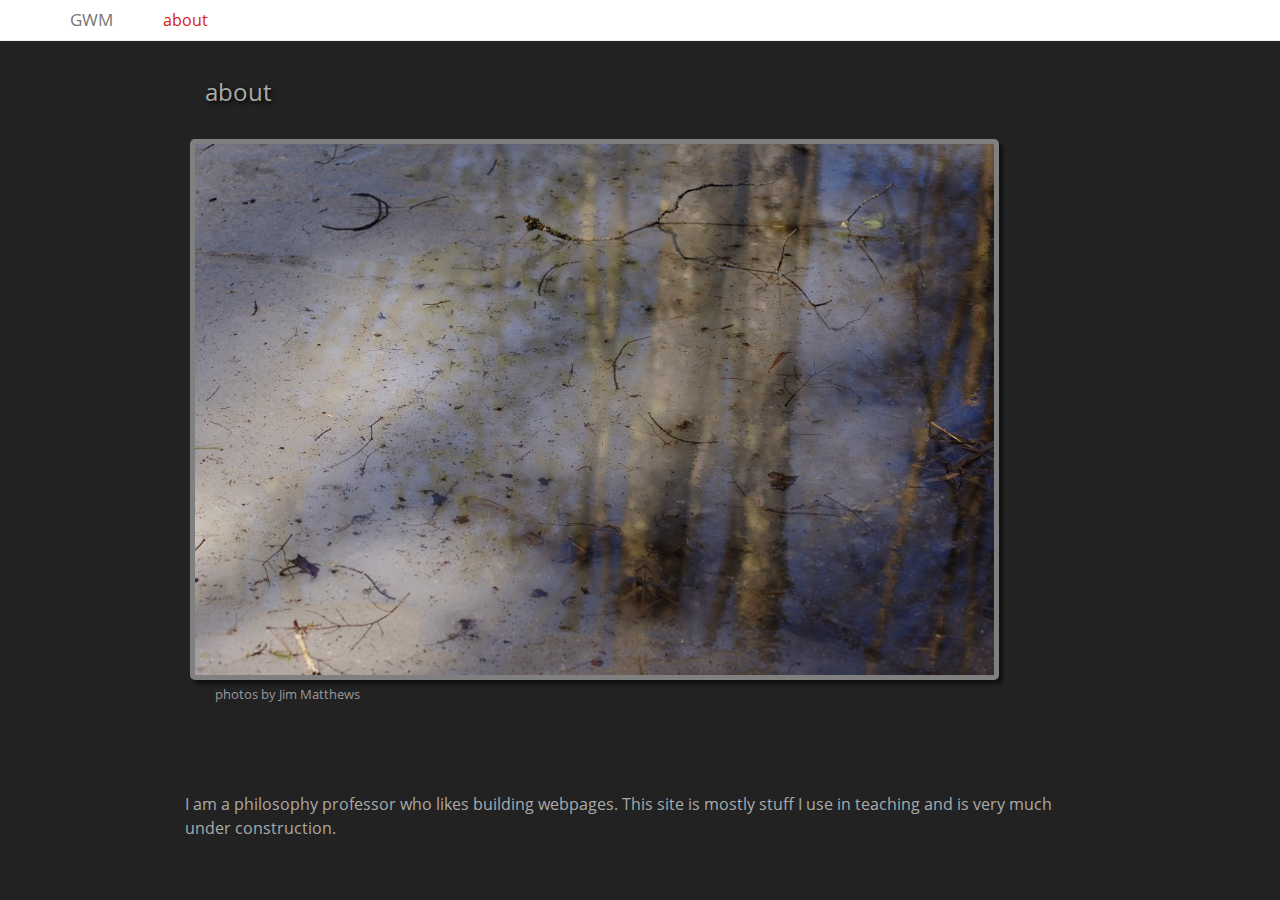
<file: about.html>
<!DOCTYPE html>

<html>

<head>

<meta charset="utf-8" />
<meta name="generator" content="pandoc" />
<meta http-equiv="X-UA-Compatible" content="IE=EDGE" />




<title>about</title>

<script src="site_libs/jquery-1.11.3/jquery.min.js"></script>
<meta name="viewport" content="width=device-width, initial-scale=1" />
<link href="site_libs/bootstrap-3.3.5/css/simplex.min.css" rel="stylesheet" />
<script src="site_libs/bootstrap-3.3.5/js/bootstrap.min.js"></script>
<script src="site_libs/bootstrap-3.3.5/shim/html5shiv.min.js"></script>
<script src="site_libs/bootstrap-3.3.5/shim/respond.min.js"></script>
<script src="site_libs/navigation-1.1/tabsets.js"></script>
<link href="site_libs/highlightjs-9.12.0/default.css" rel="stylesheet" />
<script src="site_libs/highlightjs-9.12.0/highlight.js"></script>
<link href="site_libs/anchor-sections-1.0/anchor-sections.css" rel="stylesheet" />
<script src="site_libs/anchor-sections-1.0/anchor-sections.js"></script>
<link rel="apple-touch-icon" sizes="180x180" href="/apple-touch-icon.png">
<link rel="icon" type="image/png" sizes="32x32" href="/favicon-32x32.png">
<link rel="icon" type="image/png" sizes="16x16" href="/favicon-16x16.png">
<link rel="manifest" href="/site.webmanifest">

<style type="text/css">
  code{white-space: pre-wrap;}
  span.smallcaps{font-variant: small-caps;}
  span.underline{text-decoration: underline;}
  div.column{display: inline-block; vertical-align: top; width: 50%;}
  div.hanging-indent{margin-left: 1.5em; text-indent: -1.5em;}
  ul.task-list{list-style: none;}
    </style>

<style type="text/css">code{white-space: pre;}</style>
<style type="text/css">
  pre:not([class]) {
    background-color: white;
  }
</style>
<script type="text/javascript">
if (window.hljs) {
  hljs.configure({languages: []});
  hljs.initHighlightingOnLoad();
  if (document.readyState && document.readyState === "complete") {
    window.setTimeout(function() { hljs.initHighlighting(); }, 0);
  }
}
</script>



<style type="text/css">
h1 {
  font-size: 34px;
}
h1.title {
  font-size: 38px;
}
h2 {
  font-size: 30px;
}
h3 {
  font-size: 24px;
}
h4 {
  font-size: 18px;
}
h5 {
  font-size: 16px;
}
h6 {
  font-size: 12px;
}
.table th:not([align]) {
  text-align: left;
}
</style>

<link rel="stylesheet" href="my-style.css" type="text/css" />



<style type = "text/css">
.main-container {
  max-width: 940px;
  margin-left: auto;
  margin-right: auto;
}
code {
  color: inherit;
  background-color: rgba(0, 0, 0, 0.04);
}
img {
  max-width:100%;
}
.tabbed-pane {
  padding-top: 12px;
}
.html-widget {
  margin-bottom: 20px;
}
button.code-folding-btn:focus {
  outline: none;
}
summary {
  display: list-item;
}
</style>


<style type="text/css">
/* padding for bootstrap navbar */
body {
  padding-top: 41px;
  padding-bottom: 40px;
}
/* offset scroll position for anchor links (for fixed navbar)  */
.section h1 {
  padding-top: 46px;
  margin-top: -46px;
}
.section h2 {
  padding-top: 46px;
  margin-top: -46px;
}
.section h3 {
  padding-top: 46px;
  margin-top: -46px;
}
.section h4 {
  padding-top: 46px;
  margin-top: -46px;
}
.section h5 {
  padding-top: 46px;
  margin-top: -46px;
}
.section h6 {
  padding-top: 46px;
  margin-top: -46px;
}
.dropdown-submenu {
  position: relative;
}
.dropdown-submenu>.dropdown-menu {
  top: 0;
  left: 100%;
  margin-top: -6px;
  margin-left: -1px;
  border-radius: 0 6px 6px 6px;
}
.dropdown-submenu:hover>.dropdown-menu {
  display: block;
}
.dropdown-submenu>a:after {
  display: block;
  content: " ";
  float: right;
  width: 0;
  height: 0;
  border-color: transparent;
  border-style: solid;
  border-width: 5px 0 5px 5px;
  border-left-color: #cccccc;
  margin-top: 5px;
  margin-right: -10px;
}
.dropdown-submenu:hover>a:after {
  border-left-color: #ffffff;
}
.dropdown-submenu.pull-left {
  float: none;
}
.dropdown-submenu.pull-left>.dropdown-menu {
  left: -100%;
  margin-left: 10px;
  border-radius: 6px 0 6px 6px;
}
</style>

<script>
// manage active state of menu based on current page
$(document).ready(function () {
  // active menu anchor
  href = window.location.pathname
  href = href.substr(href.lastIndexOf('/') + 1)
  if (href === "")
    href = "index.html";
  var menuAnchor = $('a[href="' + href + '"]');

  // mark it active
  menuAnchor.parent().addClass('active');

  // if it's got a parent navbar menu mark it active as well
  menuAnchor.closest('li.dropdown').addClass('active');
});
</script>

<!-- tabsets -->

<style type="text/css">
.tabset-dropdown > .nav-tabs {
  display: inline-table;
  max-height: 500px;
  min-height: 44px;
  overflow-y: auto;
  background: white;
  border: 1px solid #ddd;
  border-radius: 4px;
}

.tabset-dropdown > .nav-tabs > li.active:before {
  content: "";
  font-family: 'Glyphicons Halflings';
  display: inline-block;
  padding: 10px;
  border-right: 1px solid #ddd;
}

.tabset-dropdown > .nav-tabs.nav-tabs-open > li.active:before {
  content: "&#xe258;";
  border: none;
}

.tabset-dropdown > .nav-tabs.nav-tabs-open:before {
  content: "";
  font-family: 'Glyphicons Halflings';
  display: inline-block;
  padding: 10px;
  border-right: 1px solid #ddd;
}

.tabset-dropdown > .nav-tabs > li.active {
  display: block;
}

.tabset-dropdown > .nav-tabs > li > a,
.tabset-dropdown > .nav-tabs > li > a:focus,
.tabset-dropdown > .nav-tabs > li > a:hover {
  border: none;
  display: inline-block;
  border-radius: 4px;
  background-color: transparent;
}

.tabset-dropdown > .nav-tabs.nav-tabs-open > li {
  display: block;
  float: none;
}

.tabset-dropdown > .nav-tabs > li {
  display: none;
}
</style>

<!-- code folding -->




</head>

<body>


<div class="container-fluid main-container">




<div class="navbar navbar-default  navbar-fixed-top" role="navigation">
  <div class="container">
    <div class="navbar-header">
      <button type="button" class="navbar-toggle collapsed" data-toggle="collapse" data-target="#navbar">
        <span class="icon-bar"></span>
        <span class="icon-bar"></span>
        <span class="icon-bar"></span>
      </button>
      <a class="navbar-brand" href="index.html">GWM</a>
    </div>
    <div id="navbar" class="navbar-collapse collapse">
      <ul class="nav navbar-nav">
        <li>
  <a href="about.html">about</a>
</li>
      </ul>
      <ul class="nav navbar-nav navbar-right">
        
      </ul>
    </div><!--/.nav-collapse -->
  </div><!--/.container -->
</div><!--/.navbar -->

<div class="fluid-row" id="header">



<h1 class="title toc-ignore">about</h1>

</div>


<script src="randomPhoto.js"></script>
<div class="photo-credit">
photos by Jim Matthews
</div>
<p><br><br></p>
<p>I am a philosophy professor who likes building webpages. This site is mostly stuff I use in teaching and is very much under construction.</p>




</div>

<script>

// add bootstrap table styles to pandoc tables
function bootstrapStylePandocTables() {
  $('tr.odd').parent('tbody').parent('table').addClass('table table-condensed');
}
$(document).ready(function () {
  bootstrapStylePandocTables();
});


</script>

<!-- tabsets -->

<script>
$(document).ready(function () {
  window.buildTabsets("TOC");
});

$(document).ready(function () {
  $('.tabset-dropdown > .nav-tabs > li').click(function () {
    $(this).parent().toggleClass('nav-tabs-open')
  });
});
</script>

<!-- code folding -->


<!-- dynamically load mathjax for compatibility with self-contained -->
<script>
  (function () {
    var script = document.createElement("script");
    script.type = "text/javascript";
    script.src  = "https://mathjax.rstudio.com/latest/MathJax.js?config=TeX-AMS-MML_HTMLorMML";
    document.getElementsByTagName("head")[0].appendChild(script);
  })();
</script>

</body>
</html>
</file>
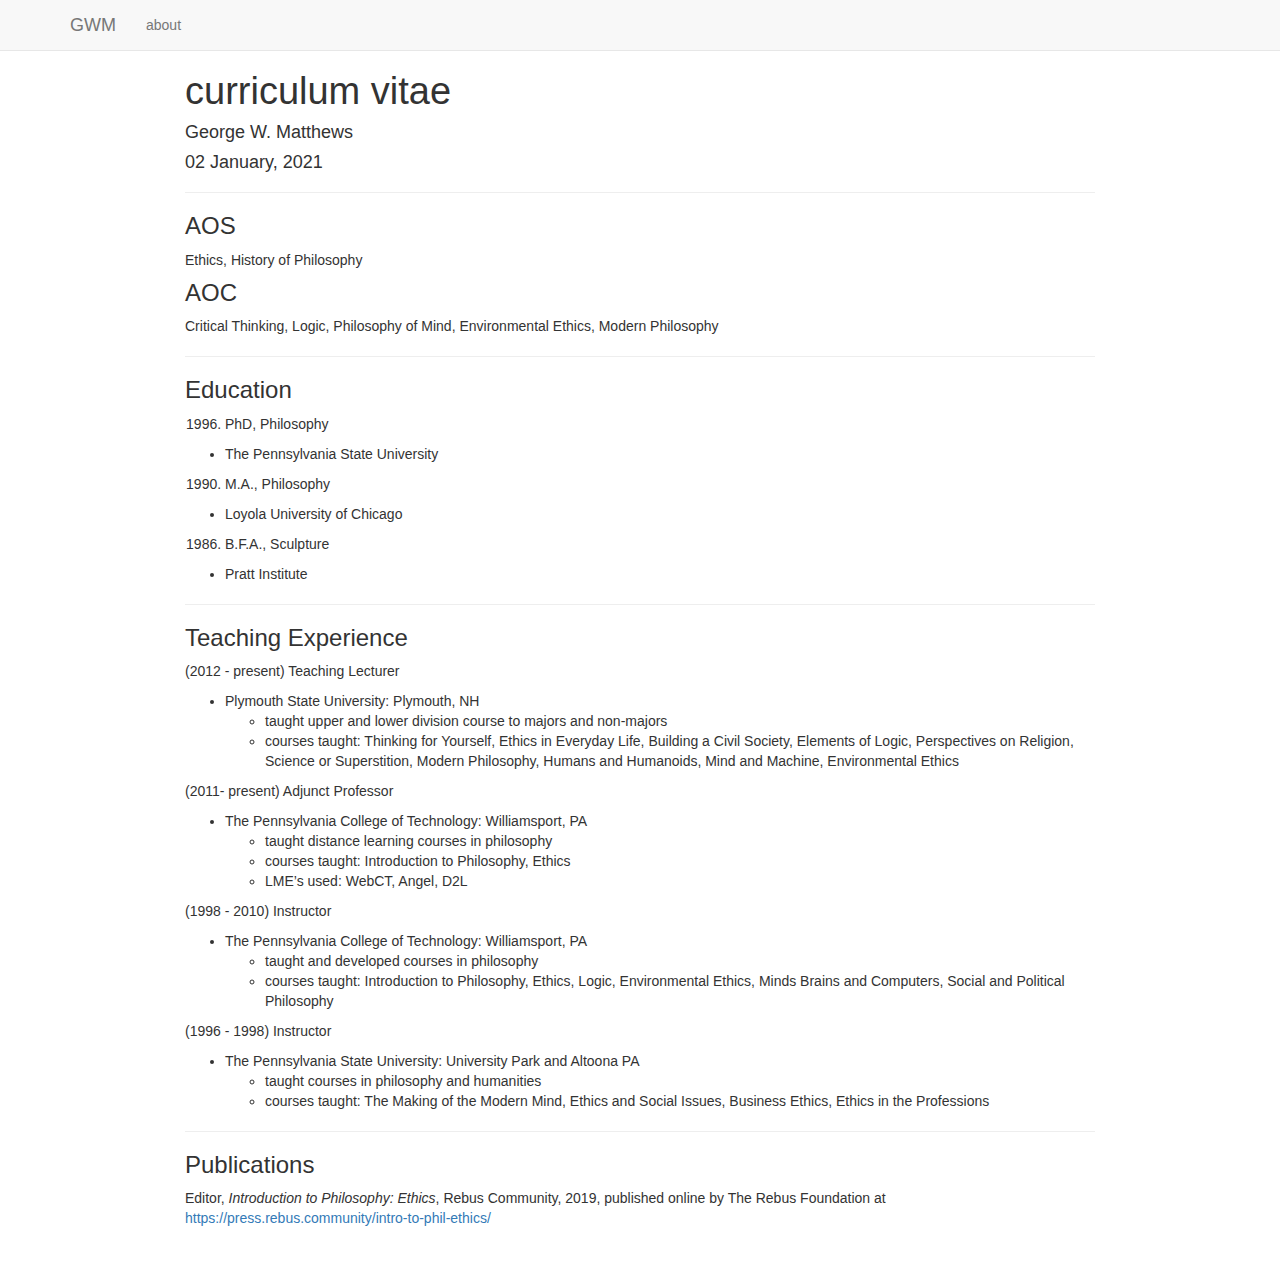
<file: CV.html>
<!DOCTYPE html>

<html>

<head>

<meta charset="utf-8" />
<meta name="generator" content="pandoc" />
<meta http-equiv="X-UA-Compatible" content="IE=EDGE" />


<meta name="author" content="George W. Matthews" />


<title>curriculum vitae</title>

<script src="site_libs/jquery-1.11.3/jquery.min.js"></script>
<meta name="viewport" content="width=device-width, initial-scale=1" />
<link href="site_libs/bootstrap-3.3.5/css/bootstrap.min.css" rel="stylesheet" />
<script src="site_libs/bootstrap-3.3.5/js/bootstrap.min.js"></script>
<script src="site_libs/bootstrap-3.3.5/shim/html5shiv.min.js"></script>
<script src="site_libs/bootstrap-3.3.5/shim/respond.min.js"></script>
<script src="site_libs/navigation-1.1/tabsets.js"></script>
<link href="site_libs/highlightjs-9.12.0/default.css" rel="stylesheet" />
<script src="site_libs/highlightjs-9.12.0/highlight.js"></script>
<link href="site_libs/anchor-sections-1.0/anchor-sections.css" rel="stylesheet" />
<script src="site_libs/anchor-sections-1.0/anchor-sections.js"></script>

<style type="text/css">
  code{white-space: pre-wrap;}
  span.smallcaps{font-variant: small-caps;}
  span.underline{text-decoration: underline;}
  div.column{display: inline-block; vertical-align: top; width: 50%;}
  div.hanging-indent{margin-left: 1.5em; text-indent: -1.5em;}
  ul.task-list{list-style: none;}
    </style>

<style type="text/css">code{white-space: pre;}</style>
<style type="text/css">
  pre:not([class]) {
    background-color: white;
  }
</style>
<script type="text/javascript">
if (window.hljs) {
  hljs.configure({languages: []});
  hljs.initHighlightingOnLoad();
  if (document.readyState && document.readyState === "complete") {
    window.setTimeout(function() { hljs.initHighlighting(); }, 0);
  }
}
</script>



<style type="text/css">
h1 {
  font-size: 34px;
}
h1.title {
  font-size: 38px;
}
h2 {
  font-size: 30px;
}
h3 {
  font-size: 24px;
}
h4 {
  font-size: 18px;
}
h5 {
  font-size: 16px;
}
h6 {
  font-size: 12px;
}
.table th:not([align]) {
  text-align: left;
}
</style>




<style type = "text/css">
.main-container {
  max-width: 940px;
  margin-left: auto;
  margin-right: auto;
}
code {
  color: inherit;
  background-color: rgba(0, 0, 0, 0.04);
}
img {
  max-width:100%;
}
.tabbed-pane {
  padding-top: 12px;
}
.html-widget {
  margin-bottom: 20px;
}
button.code-folding-btn:focus {
  outline: none;
}
summary {
  display: list-item;
}
</style>


<style type="text/css">
/* padding for bootstrap navbar */
body {
  padding-top: 51px;
  padding-bottom: 40px;
}
/* offset scroll position for anchor links (for fixed navbar)  */
.section h1 {
  padding-top: 56px;
  margin-top: -56px;
}
.section h2 {
  padding-top: 56px;
  margin-top: -56px;
}
.section h3 {
  padding-top: 56px;
  margin-top: -56px;
}
.section h4 {
  padding-top: 56px;
  margin-top: -56px;
}
.section h5 {
  padding-top: 56px;
  margin-top: -56px;
}
.section h6 {
  padding-top: 56px;
  margin-top: -56px;
}
.dropdown-submenu {
  position: relative;
}
.dropdown-submenu>.dropdown-menu {
  top: 0;
  left: 100%;
  margin-top: -6px;
  margin-left: -1px;
  border-radius: 0 6px 6px 6px;
}
.dropdown-submenu:hover>.dropdown-menu {
  display: block;
}
.dropdown-submenu>a:after {
  display: block;
  content: " ";
  float: right;
  width: 0;
  height: 0;
  border-color: transparent;
  border-style: solid;
  border-width: 5px 0 5px 5px;
  border-left-color: #cccccc;
  margin-top: 5px;
  margin-right: -10px;
}
.dropdown-submenu:hover>a:after {
  border-left-color: #ffffff;
}
.dropdown-submenu.pull-left {
  float: none;
}
.dropdown-submenu.pull-left>.dropdown-menu {
  left: -100%;
  margin-left: 10px;
  border-radius: 6px 0 6px 6px;
}
</style>

<script>
// manage active state of menu based on current page
$(document).ready(function () {
  // active menu anchor
  href = window.location.pathname
  href = href.substr(href.lastIndexOf('/') + 1)
  if (href === "")
    href = "index.html";
  var menuAnchor = $('a[href="' + href + '"]');

  // mark it active
  menuAnchor.parent().addClass('active');

  // if it's got a parent navbar menu mark it active as well
  menuAnchor.closest('li.dropdown').addClass('active');
});
</script>

<!-- tabsets -->

<style type="text/css">
.tabset-dropdown > .nav-tabs {
  display: inline-table;
  max-height: 500px;
  min-height: 44px;
  overflow-y: auto;
  background: white;
  border: 1px solid #ddd;
  border-radius: 4px;
}

.tabset-dropdown > .nav-tabs > li.active:before {
  content: "";
  font-family: 'Glyphicons Halflings';
  display: inline-block;
  padding: 10px;
  border-right: 1px solid #ddd;
}

.tabset-dropdown > .nav-tabs.nav-tabs-open > li.active:before {
  content: "&#xe258;";
  border: none;
}

.tabset-dropdown > .nav-tabs.nav-tabs-open:before {
  content: "";
  font-family: 'Glyphicons Halflings';
  display: inline-block;
  padding: 10px;
  border-right: 1px solid #ddd;
}

.tabset-dropdown > .nav-tabs > li.active {
  display: block;
}

.tabset-dropdown > .nav-tabs > li > a,
.tabset-dropdown > .nav-tabs > li > a:focus,
.tabset-dropdown > .nav-tabs > li > a:hover {
  border: none;
  display: inline-block;
  border-radius: 4px;
  background-color: transparent;
}

.tabset-dropdown > .nav-tabs.nav-tabs-open > li {
  display: block;
  float: none;
}

.tabset-dropdown > .nav-tabs > li {
  display: none;
}
</style>

<!-- code folding -->




</head>

<body>


<div class="container-fluid main-container">




<div class="navbar navbar-default  navbar-fixed-top" role="navigation">
  <div class="container">
    <div class="navbar-header">
      <button type="button" class="navbar-toggle collapsed" data-toggle="collapse" data-target="#navbar">
        <span class="icon-bar"></span>
        <span class="icon-bar"></span>
        <span class="icon-bar"></span>
      </button>
      <a class="navbar-brand" href="index.html">GWM</a>
    </div>
    <div id="navbar" class="navbar-collapse collapse">
      <ul class="nav navbar-nav">
        <li>
  <a href="about.html">about</a>
</li>
      </ul>
      <ul class="nav navbar-nav navbar-right">
        
      </ul>
    </div><!--/.nav-collapse -->
  </div><!--/.container -->
</div><!--/.navbar -->

<div class="fluid-row" id="header">



<h1 class="title toc-ignore">curriculum vitae</h1>
<h4 class="author">George W. Matthews</h4>
<h4 class="date">02 January, 2021</h4>

</div>


<hr />
<div id="aos" class="section level3">
<h3>AOS</h3>
<p>Ethics, History of Philosophy</p>
</div>
<div id="aoc" class="section level3">
<h3>AOC</h3>
<p>Critical Thinking, Logic, Philosophy of Mind, Environmental Ethics, Modern Philosophy</p>
<hr />
</div>
<div id="education" class="section level3">
<h3>Education</h3>
<ol start="1996" style="list-style-type: decimal">
<li>PhD, Philosophy</li>
</ol>
<ul>
<li>The Pennsylvania State University</li>
</ul>
<ol start="1990" style="list-style-type: decimal">
<li>M.A., Philosophy</li>
</ol>
<ul>
<li>Loyola University of Chicago</li>
</ul>
<ol start="1986" style="list-style-type: decimal">
<li>B.F.A., Sculpture</li>
</ol>
<ul>
<li>Pratt Institute</li>
</ul>
<hr />
</div>
<div id="teaching-experience" class="section level3">
<h3>Teaching Experience</h3>
<p>(2012 - present) Teaching Lecturer</p>
<ul>
<li>Plymouth State University: Plymouth, NH
<ul>
<li>taught upper and lower division course to majors and non-majors</li>
<li>courses taught: Thinking for Yourself, Ethics in Everyday Life, Building a Civil Society, Elements of Logic, Perspectives on Religion, Science or Superstition, Modern Philosophy, Humans and Humanoids, Mind and Machine, Environmental Ethics</li>
</ul></li>
</ul>
<p>(2011- present) Adjunct Professor</p>
<ul>
<li>The Pennsylvania College of Technology: Williamsport, PA
<ul>
<li>taught distance learning courses in philosophy</li>
<li>courses taught: Introduction to Philosophy, Ethics</li>
<li>LME’s used: WebCT, Angel, D2L</li>
</ul></li>
</ul>
<p>(1998 - 2010) Instructor</p>
<ul>
<li>The Pennsylvania College of Technology: Williamsport, PA
<ul>
<li>taught and developed courses in philosophy</li>
<li>courses taught: Introduction to Philosophy, Ethics, Logic, Environmental Ethics, Minds Brains and Computers, Social and Political Philosophy</li>
</ul></li>
</ul>
<p>(1996 - 1998) Instructor</p>
<ul>
<li>The Pennsylvania State University: University Park and Altoona PA
<ul>
<li>taught courses in philosophy and humanities</li>
<li>courses taught: The Making of the Modern Mind, Ethics and Social Issues, Business Ethics, Ethics in the Professions</li>
</ul></li>
</ul>
<hr />
</div>
<div id="publications" class="section level3">
<h3>Publications</h3>
<p>Editor, <em>Introduction to Philosophy: Ethics</em>, Rebus Community, 2019, published online by The Rebus Foundation at <a href="https://press.rebus.community/intro-to-phil-ethics/" target="_blank">https://press.rebus.community/intro-to-phil-ethics/</a></p>
</div>




</div>

<script>

// add bootstrap table styles to pandoc tables
function bootstrapStylePandocTables() {
  $('tr.odd').parent('tbody').parent('table').addClass('table table-condensed');
}
$(document).ready(function () {
  bootstrapStylePandocTables();
});


</script>

<!-- tabsets -->

<script>
$(document).ready(function () {
  window.buildTabsets("TOC");
});

$(document).ready(function () {
  $('.tabset-dropdown > .nav-tabs > li').click(function () {
    $(this).parent().toggleClass('nav-tabs-open')
  });
});
</script>

<!-- code folding -->


<!-- dynamically load mathjax for compatibility with self-contained -->
<script>
  (function () {
    var script = document.createElement("script");
    script.type = "text/javascript";
    script.src  = "https://mathjax.rstudio.com/latest/MathJax.js?config=TeX-AMS-MML_HTMLorMML";
    document.getElementsByTagName("head")[0].appendChild(script);
  })();
</script>

</body>
</html>
</file>
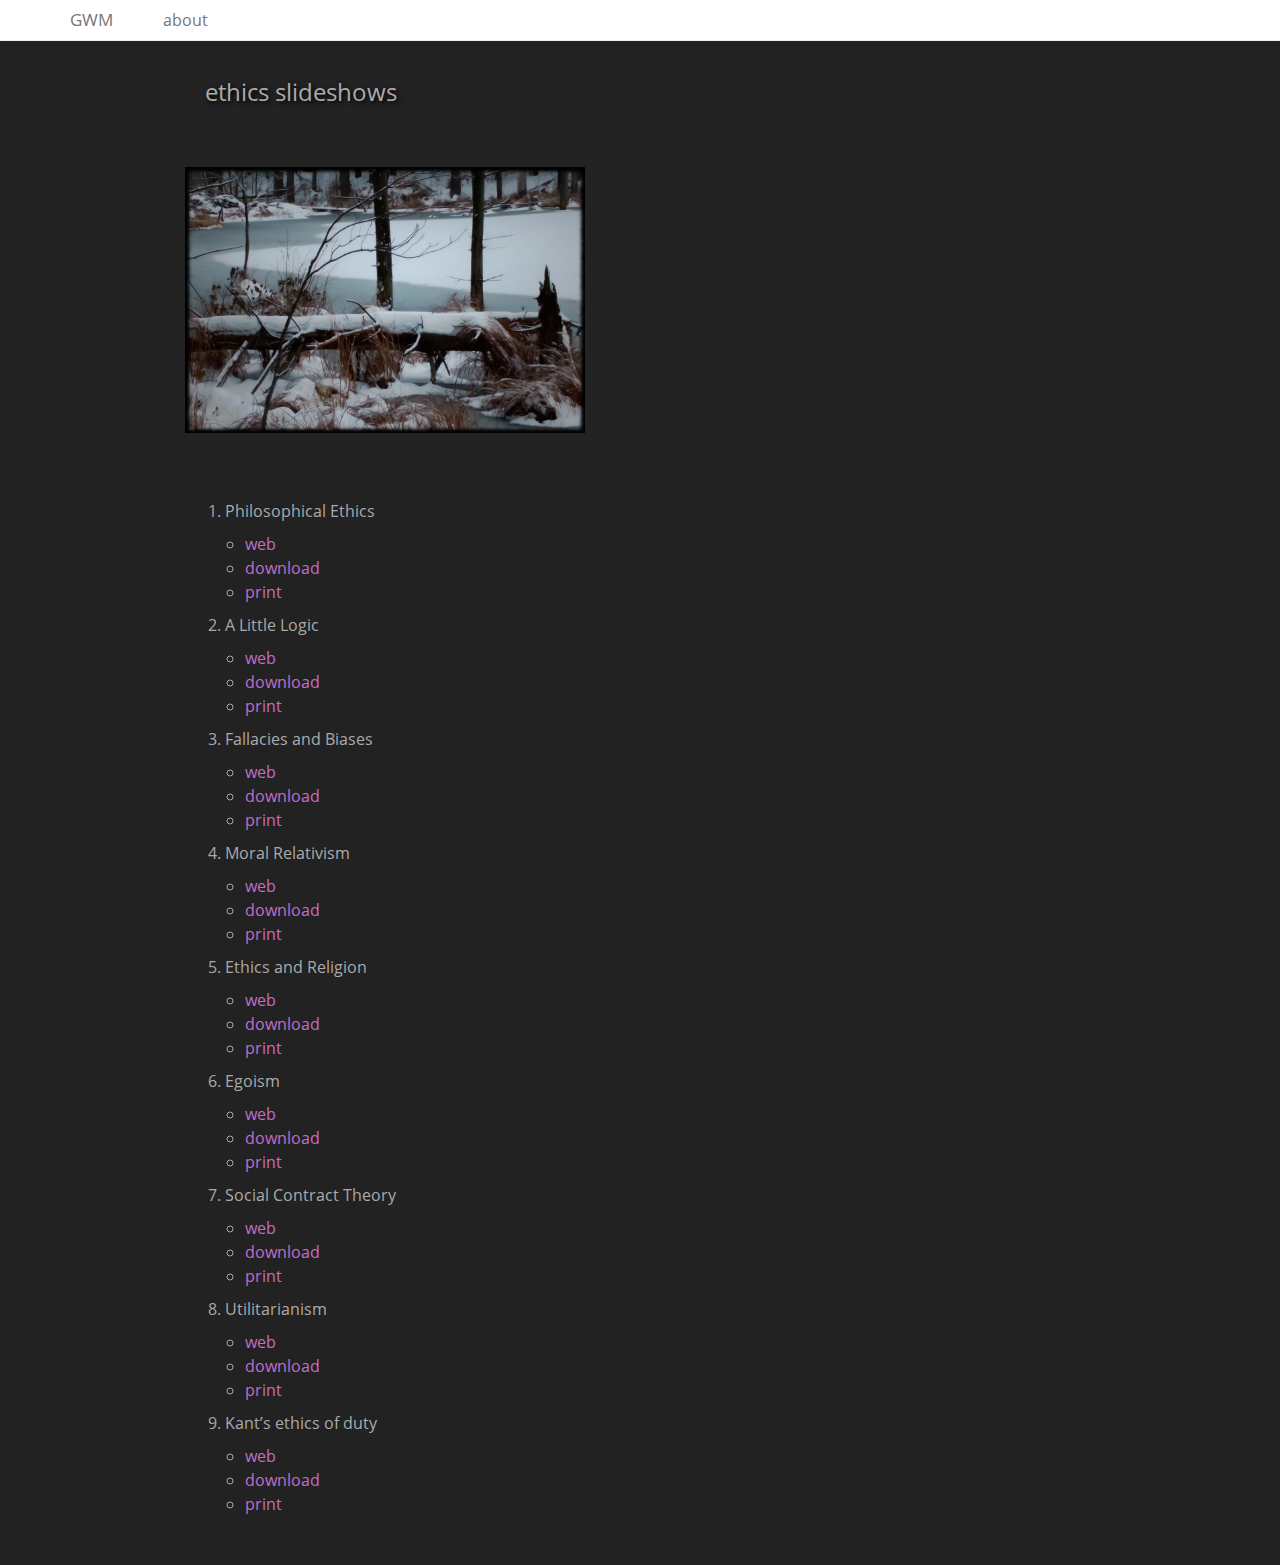
<file: ethics-slides.html>
<!DOCTYPE html>

<html>

<head>

<meta charset="utf-8" />
<meta name="generator" content="pandoc" />
<meta http-equiv="X-UA-Compatible" content="IE=EDGE" />




<title>ethics slideshows</title>

<script src="site_libs/jquery-1.11.3/jquery.min.js"></script>
<meta name="viewport" content="width=device-width, initial-scale=1" />
<link href="site_libs/bootstrap-3.3.5/css/simplex.min.css" rel="stylesheet" />
<script src="site_libs/bootstrap-3.3.5/js/bootstrap.min.js"></script>
<script src="site_libs/bootstrap-3.3.5/shim/html5shiv.min.js"></script>
<script src="site_libs/bootstrap-3.3.5/shim/respond.min.js"></script>
<script src="site_libs/navigation-1.1/tabsets.js"></script>
<link href="site_libs/highlightjs-9.12.0/default.css" rel="stylesheet" />
<script src="site_libs/highlightjs-9.12.0/highlight.js"></script>
<link href="site_libs/anchor-sections-1.0/anchor-sections.css" rel="stylesheet" />
<script src="site_libs/anchor-sections-1.0/anchor-sections.js"></script>
<link rel="apple-touch-icon" sizes="180x180" href="/apple-touch-icon.png">
<link rel="icon" type="image/png" sizes="32x32" href="/favicon-32x32.png">
<link rel="icon" type="image/png" sizes="16x16" href="/favicon-16x16.png">
<link rel="manifest" href="/site.webmanifest">

<style type="text/css">
  code{white-space: pre-wrap;}
  span.smallcaps{font-variant: small-caps;}
  span.underline{text-decoration: underline;}
  div.column{display: inline-block; vertical-align: top; width: 50%;}
  div.hanging-indent{margin-left: 1.5em; text-indent: -1.5em;}
  ul.task-list{list-style: none;}
    </style>

<style type="text/css">code{white-space: pre;}</style>
<style type="text/css">
  pre:not([class]) {
    background-color: white;
  }
</style>
<script type="text/javascript">
if (window.hljs) {
  hljs.configure({languages: []});
  hljs.initHighlightingOnLoad();
  if (document.readyState && document.readyState === "complete") {
    window.setTimeout(function() { hljs.initHighlighting(); }, 0);
  }
}
</script>



<style type="text/css">
h1 {
  font-size: 34px;
}
h1.title {
  font-size: 38px;
}
h2 {
  font-size: 30px;
}
h3 {
  font-size: 24px;
}
h4 {
  font-size: 18px;
}
h5 {
  font-size: 16px;
}
h6 {
  font-size: 12px;
}
.table th:not([align]) {
  text-align: left;
}
</style>

<link rel="stylesheet" href="my-style.css" type="text/css" />



<style type = "text/css">
.main-container {
  max-width: 940px;
  margin-left: auto;
  margin-right: auto;
}
code {
  color: inherit;
  background-color: rgba(0, 0, 0, 0.04);
}
img {
  max-width:100%;
}
.tabbed-pane {
  padding-top: 12px;
}
.html-widget {
  margin-bottom: 20px;
}
button.code-folding-btn:focus {
  outline: none;
}
summary {
  display: list-item;
}
</style>


<style type="text/css">
/* padding for bootstrap navbar */
body {
  padding-top: 41px;
  padding-bottom: 40px;
}
/* offset scroll position for anchor links (for fixed navbar)  */
.section h1 {
  padding-top: 46px;
  margin-top: -46px;
}
.section h2 {
  padding-top: 46px;
  margin-top: -46px;
}
.section h3 {
  padding-top: 46px;
  margin-top: -46px;
}
.section h4 {
  padding-top: 46px;
  margin-top: -46px;
}
.section h5 {
  padding-top: 46px;
  margin-top: -46px;
}
.section h6 {
  padding-top: 46px;
  margin-top: -46px;
}
.dropdown-submenu {
  position: relative;
}
.dropdown-submenu>.dropdown-menu {
  top: 0;
  left: 100%;
  margin-top: -6px;
  margin-left: -1px;
  border-radius: 0 6px 6px 6px;
}
.dropdown-submenu:hover>.dropdown-menu {
  display: block;
}
.dropdown-submenu>a:after {
  display: block;
  content: " ";
  float: right;
  width: 0;
  height: 0;
  border-color: transparent;
  border-style: solid;
  border-width: 5px 0 5px 5px;
  border-left-color: #cccccc;
  margin-top: 5px;
  margin-right: -10px;
}
.dropdown-submenu:hover>a:after {
  border-left-color: #ffffff;
}
.dropdown-submenu.pull-left {
  float: none;
}
.dropdown-submenu.pull-left>.dropdown-menu {
  left: -100%;
  margin-left: 10px;
  border-radius: 6px 0 6px 6px;
}
</style>

<script>
// manage active state of menu based on current page
$(document).ready(function () {
  // active menu anchor
  href = window.location.pathname
  href = href.substr(href.lastIndexOf('/') + 1)
  if (href === "")
    href = "index.html";
  var menuAnchor = $('a[href="' + href + '"]');

  // mark it active
  menuAnchor.parent().addClass('active');

  // if it's got a parent navbar menu mark it active as well
  menuAnchor.closest('li.dropdown').addClass('active');
});
</script>

<!-- tabsets -->

<style type="text/css">
.tabset-dropdown > .nav-tabs {
  display: inline-table;
  max-height: 500px;
  min-height: 44px;
  overflow-y: auto;
  background: white;
  border: 1px solid #ddd;
  border-radius: 4px;
}

.tabset-dropdown > .nav-tabs > li.active:before {
  content: "";
  font-family: 'Glyphicons Halflings';
  display: inline-block;
  padding: 10px;
  border-right: 1px solid #ddd;
}

.tabset-dropdown > .nav-tabs.nav-tabs-open > li.active:before {
  content: "&#xe258;";
  border: none;
}

.tabset-dropdown > .nav-tabs.nav-tabs-open:before {
  content: "";
  font-family: 'Glyphicons Halflings';
  display: inline-block;
  padding: 10px;
  border-right: 1px solid #ddd;
}

.tabset-dropdown > .nav-tabs > li.active {
  display: block;
}

.tabset-dropdown > .nav-tabs > li > a,
.tabset-dropdown > .nav-tabs > li > a:focus,
.tabset-dropdown > .nav-tabs > li > a:hover {
  border: none;
  display: inline-block;
  border-radius: 4px;
  background-color: transparent;
}

.tabset-dropdown > .nav-tabs.nav-tabs-open > li {
  display: block;
  float: none;
}

.tabset-dropdown > .nav-tabs > li {
  display: none;
}
</style>

<!-- code folding -->




</head>

<body>


<div class="container-fluid main-container">




<div class="navbar navbar-default  navbar-fixed-top" role="navigation">
  <div class="container">
    <div class="navbar-header">
      <button type="button" class="navbar-toggle collapsed" data-toggle="collapse" data-target="#navbar">
        <span class="icon-bar"></span>
        <span class="icon-bar"></span>
        <span class="icon-bar"></span>
      </button>
      <a class="navbar-brand" href="index.html">GWM</a>
    </div>
    <div id="navbar" class="navbar-collapse collapse">
      <ul class="nav navbar-nav">
        <li>
  <a href="about.html">about</a>
</li>
      </ul>
      <ul class="nav navbar-nav navbar-right">
        
      </ul>
    </div><!--/.nav-collapse -->
  </div><!--/.container -->
</div><!--/.navbar -->

<div class="fluid-row" id="header">



<h1 class="title toc-ignore">ethics slideshows</h1>

</div>


<p><br></p>
<p><img src="images/g-1.jpg" class="photo" width="400" alt="photo" /><br />
</p>
<p><br><br></p>
<ol style="list-style-type: decimal">
<li>Philosophical Ethics</li>
</ol>
<ul>
<li><a href="https://gwmatthews.github.io/ethics-slideshows/01-phl210-slides.html">web</a></li>
<li><a href="https://gwmatthews.github.io/ethics-slideshows/pdf/01-phl210-slides.pdf">download</a></li>
<li><a href="https://gwmatthews.github.io/ethics-slideshows/pdf/01-phl210-handout.pdf">print</a></li>
</ul>
<ol start="2" style="list-style-type: decimal">
<li>A Little Logic</li>
</ol>
<ul>
<li><a href="https://gwmatthews.github.io/ethics-slideshows/02-phl210-slides.html">web</a></li>
<li><a href="https://gwmatthews.github.io/ethics-slideshows/pdf/02-phl210-slides.pdf">download</a></li>
<li><a href="https://gwmatthews.github.io/ethics-slideshows/pdf/02-phl210-handout.pdf">print</a></li>
</ul>
<ol start="3" style="list-style-type: decimal">
<li>Fallacies and Biases</li>
</ol>
<ul>
<li><a href="https://gwmatthews.github.io/ethics-slideshows/03-phl210-slides.html">web</a></li>
<li><a href="https://gwmatthews.github.io/ethics-slideshows/pdf/03-phl210-slides.pdf">download</a></li>
<li><a href="https://gwmatthews.github.io/ethics-slideshows/pdf/03-phl210-handout.pdf">print</a></li>
</ul>
<ol start="4" style="list-style-type: decimal">
<li>Moral Relativism</li>
</ol>
<ul>
<li><a href="https://gwmatthews.github.io/ethics-slideshows/04-phl210-slides.html">web</a></li>
<li><a href="https://gwmatthews.github.io/ethics-slideshows/pdf/04-phl210-slides.pdf">download</a></li>
<li><a href="https://gwmatthews.github.io/ethics-slideshows/pdf/04-phl210-handout.pdf">print</a></li>
</ul>
<ol start="5" style="list-style-type: decimal">
<li>Ethics and Religion</li>
</ol>
<ul>
<li><a href="https://gwmatthews.github.io/ethics-slideshows/05-phl210-slides.html">web</a></li>
<li><a href="https://gwmatthews.github.io/ethics-slideshows/pdf/05-phl210-slides.pdf">download</a></li>
<li><a href="https://gwmatthews.github.io/ethics-slideshows/pdf/05-phl210-handout.pdf">print</a></li>
</ul>
<ol start="6" style="list-style-type: decimal">
<li>Egoism</li>
</ol>
<ul>
<li><a href="https://gwmatthews.github.io/ethics-slideshows/06-phl210-slides.html">web</a></li>
<li><a href="https://gwmatthews.github.io/ethics-slideshows/pdf/06-phl210-slides.pdf">download</a></li>
<li><a href="https://gwmatthews.github.io/ethics-slideshows/pdf/06-phl210-handout.pdf">print</a></li>
</ul>
<ol start="7" style="list-style-type: decimal">
<li>Social Contract Theory</li>
</ol>
<ul>
<li><a href="https://gwmatthews.github.io/ethics-slideshows/07-phl210-slides.html">web</a></li>
<li><a href="https://gwmatthews.github.io/ethics-slideshows/pdf/07-phl210-slides.pdf">download</a></li>
<li><a href="https://gwmatthews.github.io/ethics-slideshows/pdf/07-phl210-handout.pdf">print</a></li>
</ul>
<ol start="8" style="list-style-type: decimal">
<li>Utilitarianism</li>
</ol>
<ul>
<li><a href="https://gwmatthews.github.io/ethics-slideshows/08-phl210-slides.html">web</a></li>
<li><a href="https://gwmatthews.github.io/ethics-slideshows/pdf/08-phl210-slides.pdf">download</a></li>
<li><a href="https://gwmatthews.github.io/ethics-slideshows/pdf/08-phl210-handout.pdf">print</a></li>
</ul>
<ol start="9" style="list-style-type: decimal">
<li>Kant’s ethics of duty</li>
</ol>
<ul>
<li><a href="https://gwmatthews.github.io/ethics-slideshows/09-phl210-slides.html">web</a></li>
<li><a href="https://gwmatthews.github.io/ethics-slideshows/pdf/09-phl210-slides.pdf">download</a></li>
<li><a href="https://gwmatthews.github.io/ethics-slideshows/pdf/09-phl210-handout.pdf">print</a></li>
</ul>




</div>

<script>

// add bootstrap table styles to pandoc tables
function bootstrapStylePandocTables() {
  $('tr.odd').parent('tbody').parent('table').addClass('table table-condensed');
}
$(document).ready(function () {
  bootstrapStylePandocTables();
});


</script>

<!-- tabsets -->

<script>
$(document).ready(function () {
  window.buildTabsets("TOC");
});

$(document).ready(function () {
  $('.tabset-dropdown > .nav-tabs > li').click(function () {
    $(this).parent().toggleClass('nav-tabs-open')
  });
});
</script>

<!-- code folding -->


<!-- dynamically load mathjax for compatibility with self-contained -->
<script>
  (function () {
    var script = document.createElement("script");
    script.type = "text/javascript";
    script.src  = "https://mathjax.rstudio.com/latest/MathJax.js?config=TeX-AMS-MML_HTMLorMML";
    document.getElementsByTagName("head")[0].appendChild(script);
  })();
</script>

</body>
</html>
</file>
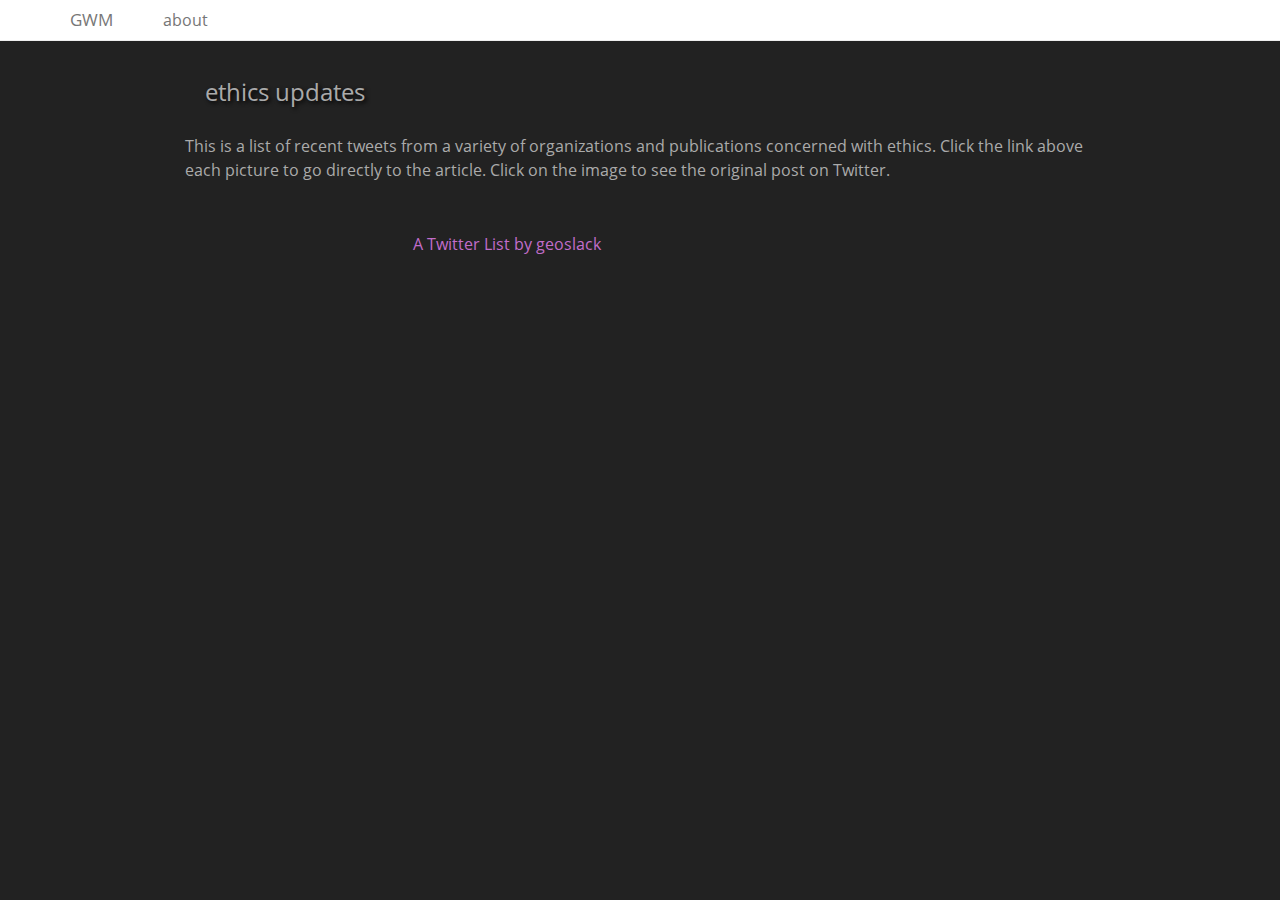
<file: ethics-updates.html>
<!DOCTYPE html>

<html>

<head>

<meta charset="utf-8" />
<meta name="generator" content="pandoc" />
<meta http-equiv="X-UA-Compatible" content="IE=EDGE" />




<title>ethics updates</title>

<script src="site_libs/jquery-1.11.3/jquery.min.js"></script>
<meta name="viewport" content="width=device-width, initial-scale=1" />
<link href="site_libs/bootstrap-3.3.5/css/simplex.min.css" rel="stylesheet" />
<script src="site_libs/bootstrap-3.3.5/js/bootstrap.min.js"></script>
<script src="site_libs/bootstrap-3.3.5/shim/html5shiv.min.js"></script>
<script src="site_libs/bootstrap-3.3.5/shim/respond.min.js"></script>
<script src="site_libs/navigation-1.1/tabsets.js"></script>
<link href="site_libs/highlightjs-9.12.0/default.css" rel="stylesheet" />
<script src="site_libs/highlightjs-9.12.0/highlight.js"></script>
<link href="site_libs/anchor-sections-1.0/anchor-sections.css" rel="stylesheet" />
<script src="site_libs/anchor-sections-1.0/anchor-sections.js"></script>
<link rel="apple-touch-icon" sizes="180x180" href="/apple-touch-icon.png">
<link rel="icon" type="image/png" sizes="32x32" href="/favicon-32x32.png">
<link rel="icon" type="image/png" sizes="16x16" href="/favicon-16x16.png">
<link rel="manifest" href="/site.webmanifest">

<style type="text/css">
  code{white-space: pre-wrap;}
  span.smallcaps{font-variant: small-caps;}
  span.underline{text-decoration: underline;}
  div.column{display: inline-block; vertical-align: top; width: 50%;}
  div.hanging-indent{margin-left: 1.5em; text-indent: -1.5em;}
  ul.task-list{list-style: none;}
    </style>

<style type="text/css">code{white-space: pre;}</style>
<style type="text/css">
  pre:not([class]) {
    background-color: white;
  }
</style>
<script type="text/javascript">
if (window.hljs) {
  hljs.configure({languages: []});
  hljs.initHighlightingOnLoad();
  if (document.readyState && document.readyState === "complete") {
    window.setTimeout(function() { hljs.initHighlighting(); }, 0);
  }
}
</script>



<style type="text/css">
h1 {
  font-size: 34px;
}
h1.title {
  font-size: 38px;
}
h2 {
  font-size: 30px;
}
h3 {
  font-size: 24px;
}
h4 {
  font-size: 18px;
}
h5 {
  font-size: 16px;
}
h6 {
  font-size: 12px;
}
.table th:not([align]) {
  text-align: left;
}
</style>

<link rel="stylesheet" href="my-style.css" type="text/css" />



<style type = "text/css">
.main-container {
  max-width: 940px;
  margin-left: auto;
  margin-right: auto;
}
code {
  color: inherit;
  background-color: rgba(0, 0, 0, 0.04);
}
img {
  max-width:100%;
}
.tabbed-pane {
  padding-top: 12px;
}
.html-widget {
  margin-bottom: 20px;
}
button.code-folding-btn:focus {
  outline: none;
}
summary {
  display: list-item;
}
</style>


<style type="text/css">
/* padding for bootstrap navbar */
body {
  padding-top: 41px;
  padding-bottom: 40px;
}
/* offset scroll position for anchor links (for fixed navbar)  */
.section h1 {
  padding-top: 46px;
  margin-top: -46px;
}
.section h2 {
  padding-top: 46px;
  margin-top: -46px;
}
.section h3 {
  padding-top: 46px;
  margin-top: -46px;
}
.section h4 {
  padding-top: 46px;
  margin-top: -46px;
}
.section h5 {
  padding-top: 46px;
  margin-top: -46px;
}
.section h6 {
  padding-top: 46px;
  margin-top: -46px;
}
.dropdown-submenu {
  position: relative;
}
.dropdown-submenu>.dropdown-menu {
  top: 0;
  left: 100%;
  margin-top: -6px;
  margin-left: -1px;
  border-radius: 0 6px 6px 6px;
}
.dropdown-submenu:hover>.dropdown-menu {
  display: block;
}
.dropdown-submenu>a:after {
  display: block;
  content: " ";
  float: right;
  width: 0;
  height: 0;
  border-color: transparent;
  border-style: solid;
  border-width: 5px 0 5px 5px;
  border-left-color: #cccccc;
  margin-top: 5px;
  margin-right: -10px;
}
.dropdown-submenu:hover>a:after {
  border-left-color: #ffffff;
}
.dropdown-submenu.pull-left {
  float: none;
}
.dropdown-submenu.pull-left>.dropdown-menu {
  left: -100%;
  margin-left: 10px;
  border-radius: 6px 0 6px 6px;
}
</style>

<script>
// manage active state of menu based on current page
$(document).ready(function () {
  // active menu anchor
  href = window.location.pathname
  href = href.substr(href.lastIndexOf('/') + 1)
  if (href === "")
    href = "index.html";
  var menuAnchor = $('a[href="' + href + '"]');

  // mark it active
  menuAnchor.parent().addClass('active');

  // if it's got a parent navbar menu mark it active as well
  menuAnchor.closest('li.dropdown').addClass('active');
});
</script>

<!-- tabsets -->

<style type="text/css">
.tabset-dropdown > .nav-tabs {
  display: inline-table;
  max-height: 500px;
  min-height: 44px;
  overflow-y: auto;
  background: white;
  border: 1px solid #ddd;
  border-radius: 4px;
}

.tabset-dropdown > .nav-tabs > li.active:before {
  content: "";
  font-family: 'Glyphicons Halflings';
  display: inline-block;
  padding: 10px;
  border-right: 1px solid #ddd;
}

.tabset-dropdown > .nav-tabs.nav-tabs-open > li.active:before {
  content: "&#xe258;";
  border: none;
}

.tabset-dropdown > .nav-tabs.nav-tabs-open:before {
  content: "";
  font-family: 'Glyphicons Halflings';
  display: inline-block;
  padding: 10px;
  border-right: 1px solid #ddd;
}

.tabset-dropdown > .nav-tabs > li.active {
  display: block;
}

.tabset-dropdown > .nav-tabs > li > a,
.tabset-dropdown > .nav-tabs > li > a:focus,
.tabset-dropdown > .nav-tabs > li > a:hover {
  border: none;
  display: inline-block;
  border-radius: 4px;
  background-color: transparent;
}

.tabset-dropdown > .nav-tabs.nav-tabs-open > li {
  display: block;
  float: none;
}

.tabset-dropdown > .nav-tabs > li {
  display: none;
}
</style>

<!-- code folding -->




</head>

<body>


<div class="container-fluid main-container">




<div class="navbar navbar-default  navbar-fixed-top" role="navigation">
  <div class="container">
    <div class="navbar-header">
      <button type="button" class="navbar-toggle collapsed" data-toggle="collapse" data-target="#navbar">
        <span class="icon-bar"></span>
        <span class="icon-bar"></span>
        <span class="icon-bar"></span>
      </button>
      <a class="navbar-brand" href="index.html">GWM</a>
    </div>
    <div id="navbar" class="navbar-collapse collapse">
      <ul class="nav navbar-nav">
        <li>
  <a href="about.html">about</a>
</li>
      </ul>
      <ul class="nav navbar-nav navbar-right">
        
      </ul>
    </div><!--/.nav-collapse -->
  </div><!--/.container -->
</div><!--/.navbar -->

<div class="fluid-row" id="header">



<h1 class="title toc-ignore">ethics updates</h1>

</div>


<p>This is a list of recent tweets from a variety of organizations and publications concerned with ethics. Click the link above each picture to go directly to the article. Click on the image to see the original post on Twitter.</p>
<div class="widget">
<a class="twitter-timeline" data-theme="dark" data-width="600" data-height="800" href="https://twitter.com/geoslack/lists/ethics?ref_src=twsrc%5Etfw">A Twitter List by geoslack</a>
<script async src="https://platform.twitter.com/widgets.js" charset="utf-8"></script>
</div>




</div>

<script>

// add bootstrap table styles to pandoc tables
function bootstrapStylePandocTables() {
  $('tr.odd').parent('tbody').parent('table').addClass('table table-condensed');
}
$(document).ready(function () {
  bootstrapStylePandocTables();
});


</script>

<!-- tabsets -->

<script>
$(document).ready(function () {
  window.buildTabsets("TOC");
});

$(document).ready(function () {
  $('.tabset-dropdown > .nav-tabs > li').click(function () {
    $(this).parent().toggleClass('nav-tabs-open')
  });
});
</script>

<!-- code folding -->


<!-- dynamically load mathjax for compatibility with self-contained -->
<script>
  (function () {
    var script = document.createElement("script");
    script.type = "text/javascript";
    script.src  = "https://mathjax.rstudio.com/latest/MathJax.js?config=TeX-AMS-MML_HTMLorMML";
    document.getElementsByTagName("head")[0].appendChild(script);
  })();
</script>

</body>
</html>
</file>
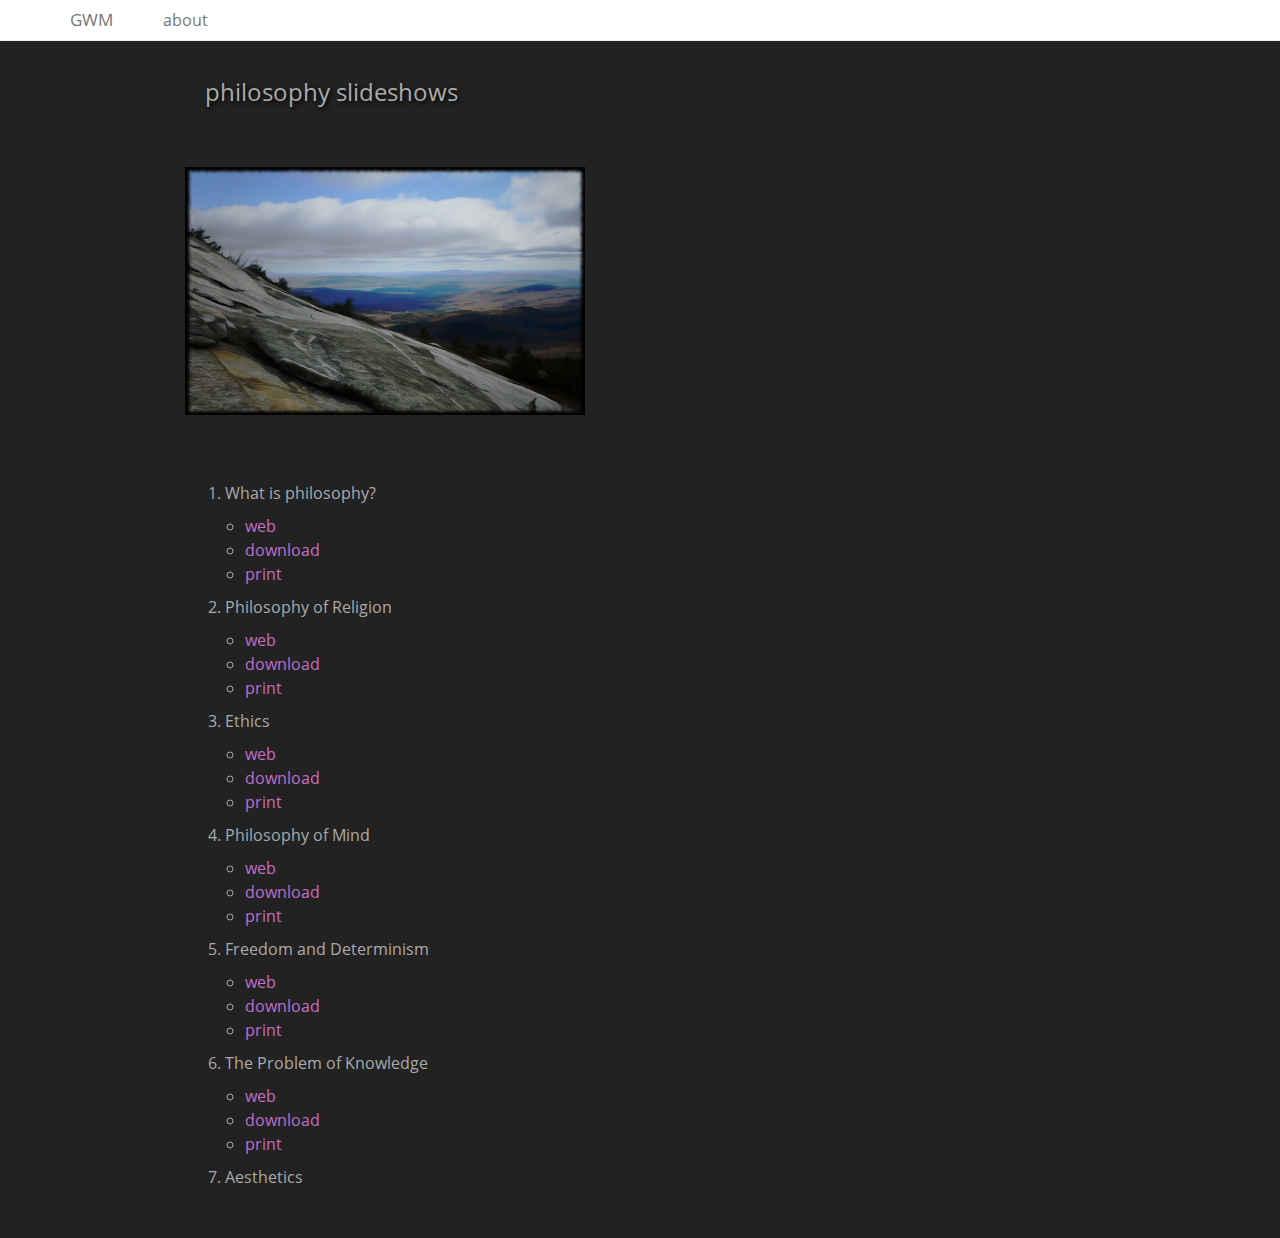
<file: philosophy-slides.html>
<!DOCTYPE html>

<html>

<head>

<meta charset="utf-8" />
<meta name="generator" content="pandoc" />
<meta http-equiv="X-UA-Compatible" content="IE=EDGE" />




<title>philosophy slideshows</title>

<script src="site_libs/jquery-1.11.3/jquery.min.js"></script>
<meta name="viewport" content="width=device-width, initial-scale=1" />
<link href="site_libs/bootstrap-3.3.5/css/simplex.min.css" rel="stylesheet" />
<script src="site_libs/bootstrap-3.3.5/js/bootstrap.min.js"></script>
<script src="site_libs/bootstrap-3.3.5/shim/html5shiv.min.js"></script>
<script src="site_libs/bootstrap-3.3.5/shim/respond.min.js"></script>
<script src="site_libs/navigation-1.1/tabsets.js"></script>
<link href="site_libs/highlightjs-9.12.0/default.css" rel="stylesheet" />
<script src="site_libs/highlightjs-9.12.0/highlight.js"></script>
<link href="site_libs/anchor-sections-1.0/anchor-sections.css" rel="stylesheet" />
<script src="site_libs/anchor-sections-1.0/anchor-sections.js"></script>
<link rel="apple-touch-icon" sizes="180x180" href="/apple-touch-icon.png">
<link rel="icon" type="image/png" sizes="32x32" href="/favicon-32x32.png">
<link rel="icon" type="image/png" sizes="16x16" href="/favicon-16x16.png">
<link rel="manifest" href="/site.webmanifest">

<style type="text/css">
  code{white-space: pre-wrap;}
  span.smallcaps{font-variant: small-caps;}
  span.underline{text-decoration: underline;}
  div.column{display: inline-block; vertical-align: top; width: 50%;}
  div.hanging-indent{margin-left: 1.5em; text-indent: -1.5em;}
  ul.task-list{list-style: none;}
    </style>

<style type="text/css">code{white-space: pre;}</style>
<style type="text/css">
  pre:not([class]) {
    background-color: white;
  }
</style>
<script type="text/javascript">
if (window.hljs) {
  hljs.configure({languages: []});
  hljs.initHighlightingOnLoad();
  if (document.readyState && document.readyState === "complete") {
    window.setTimeout(function() { hljs.initHighlighting(); }, 0);
  }
}
</script>



<style type="text/css">
h1 {
  font-size: 34px;
}
h1.title {
  font-size: 38px;
}
h2 {
  font-size: 30px;
}
h3 {
  font-size: 24px;
}
h4 {
  font-size: 18px;
}
h5 {
  font-size: 16px;
}
h6 {
  font-size: 12px;
}
.table th:not([align]) {
  text-align: left;
}
</style>

<link rel="stylesheet" href="my-style.css" type="text/css" />



<style type = "text/css">
.main-container {
  max-width: 940px;
  margin-left: auto;
  margin-right: auto;
}
code {
  color: inherit;
  background-color: rgba(0, 0, 0, 0.04);
}
img {
  max-width:100%;
}
.tabbed-pane {
  padding-top: 12px;
}
.html-widget {
  margin-bottom: 20px;
}
button.code-folding-btn:focus {
  outline: none;
}
summary {
  display: list-item;
}
</style>


<style type="text/css">
/* padding for bootstrap navbar */
body {
  padding-top: 41px;
  padding-bottom: 40px;
}
/* offset scroll position for anchor links (for fixed navbar)  */
.section h1 {
  padding-top: 46px;
  margin-top: -46px;
}
.section h2 {
  padding-top: 46px;
  margin-top: -46px;
}
.section h3 {
  padding-top: 46px;
  margin-top: -46px;
}
.section h4 {
  padding-top: 46px;
  margin-top: -46px;
}
.section h5 {
  padding-top: 46px;
  margin-top: -46px;
}
.section h6 {
  padding-top: 46px;
  margin-top: -46px;
}
.dropdown-submenu {
  position: relative;
}
.dropdown-submenu>.dropdown-menu {
  top: 0;
  left: 100%;
  margin-top: -6px;
  margin-left: -1px;
  border-radius: 0 6px 6px 6px;
}
.dropdown-submenu:hover>.dropdown-menu {
  display: block;
}
.dropdown-submenu>a:after {
  display: block;
  content: " ";
  float: right;
  width: 0;
  height: 0;
  border-color: transparent;
  border-style: solid;
  border-width: 5px 0 5px 5px;
  border-left-color: #cccccc;
  margin-top: 5px;
  margin-right: -10px;
}
.dropdown-submenu:hover>a:after {
  border-left-color: #ffffff;
}
.dropdown-submenu.pull-left {
  float: none;
}
.dropdown-submenu.pull-left>.dropdown-menu {
  left: -100%;
  margin-left: 10px;
  border-radius: 6px 0 6px 6px;
}
</style>

<script>
// manage active state of menu based on current page
$(document).ready(function () {
  // active menu anchor
  href = window.location.pathname
  href = href.substr(href.lastIndexOf('/') + 1)
  if (href === "")
    href = "index.html";
  var menuAnchor = $('a[href="' + href + '"]');

  // mark it active
  menuAnchor.parent().addClass('active');

  // if it's got a parent navbar menu mark it active as well
  menuAnchor.closest('li.dropdown').addClass('active');
});
</script>

<!-- tabsets -->

<style type="text/css">
.tabset-dropdown > .nav-tabs {
  display: inline-table;
  max-height: 500px;
  min-height: 44px;
  overflow-y: auto;
  background: white;
  border: 1px solid #ddd;
  border-radius: 4px;
}

.tabset-dropdown > .nav-tabs > li.active:before {
  content: "";
  font-family: 'Glyphicons Halflings';
  display: inline-block;
  padding: 10px;
  border-right: 1px solid #ddd;
}

.tabset-dropdown > .nav-tabs.nav-tabs-open > li.active:before {
  content: "&#xe258;";
  border: none;
}

.tabset-dropdown > .nav-tabs.nav-tabs-open:before {
  content: "";
  font-family: 'Glyphicons Halflings';
  display: inline-block;
  padding: 10px;
  border-right: 1px solid #ddd;
}

.tabset-dropdown > .nav-tabs > li.active {
  display: block;
}

.tabset-dropdown > .nav-tabs > li > a,
.tabset-dropdown > .nav-tabs > li > a:focus,
.tabset-dropdown > .nav-tabs > li > a:hover {
  border: none;
  display: inline-block;
  border-radius: 4px;
  background-color: transparent;
}

.tabset-dropdown > .nav-tabs.nav-tabs-open > li {
  display: block;
  float: none;
}

.tabset-dropdown > .nav-tabs > li {
  display: none;
}
</style>

<!-- code folding -->




</head>

<body>


<div class="container-fluid main-container">




<div class="navbar navbar-default  navbar-fixed-top" role="navigation">
  <div class="container">
    <div class="navbar-header">
      <button type="button" class="navbar-toggle collapsed" data-toggle="collapse" data-target="#navbar">
        <span class="icon-bar"></span>
        <span class="icon-bar"></span>
        <span class="icon-bar"></span>
      </button>
      <a class="navbar-brand" href="index.html">GWM</a>
    </div>
    <div id="navbar" class="navbar-collapse collapse">
      <ul class="nav navbar-nav">
        <li>
  <a href="about.html">about</a>
</li>
      </ul>
      <ul class="nav navbar-nav navbar-right">
        
      </ul>
    </div><!--/.nav-collapse -->
  </div><!--/.container -->
</div><!--/.navbar -->

<div class="fluid-row" id="header">



<h1 class="title toc-ignore">philosophy slideshows</h1>

</div>


<p><br></p>
<p><img src="images/g-3.jpg" class="photo" width="400" alt="photo" /><br />
</p>
<p><br><br></p>
<ol style="list-style-type: decimal">
<li>What is philosophy?</li>
</ol>
<ul>
<li><a href="https://gwmatthews.github.io/philosophy-slideshows/01-phl110-slides.html">web</a></li>
<li><a href="https://gwmatthews.github.io/philosophy-slideshows/pdf/01-phl110-slides.pdf">download</a></li>
<li><a href="https://gwmatthews.github.io/philosophy-slideshows/pdf/01-phl110-handout.pdf">print</a></li>
</ul>
<ol start="2" style="list-style-type: decimal">
<li>Philosophy of Religion</li>
</ol>
<ul>
<li><a href="https://gwmatthews.github.io/philosophy-slideshows/02-phl110-slides.html">web</a></li>
<li><a href="https://gwmatthews.github.io/philosophy-slideshows/pdf/02-phl110-slides.pdf">download</a></li>
<li><a href="https://gwmatthews.github.io/philosophy-slideshows/pdf/02-phl110-handout.pdf">print</a></li>
</ul>
<ol start="3" style="list-style-type: decimal">
<li>Ethics</li>
</ol>
<ul>
<li><a href="https://gwmatthews.github.io/philosophy-slideshows/03-phl110-slides.html">web</a></li>
<li><a href="https://gwmatthews.github.io/philosophy-slideshows/pdf/03-phl110-slides.pdf">download</a></li>
<li><a href="https://gwmatthews.github.io/philosophy-slideshows/pdf/03-phl110-handout.pdf">print</a></li>
</ul>
<ol start="4" style="list-style-type: decimal">
<li>Philosophy of Mind</li>
</ol>
<ul>
<li><a href="https://gwmatthews.github.io/philosophy-slideshows/04-phl110-slides.html">web</a></li>
<li><a href="https://gwmatthews.github.io/philosophy-slideshows/pdf/04-phl110-slides.pdf">download</a></li>
<li><a href="https://gwmatthews.github.io/philosophy-slideshows/pdf/04-phl110-handout.pdf">print</a></li>
</ul>
<ol start="5" style="list-style-type: decimal">
<li>Freedom and Determinism</li>
</ol>
<ul>
<li><a href="https://gwmatthews.github.io/philosophy-slideshows/05-phl110-slides.html">web</a></li>
<li><a href="https://gwmatthews.github.io/philosophy-slideshows/pdf/05-phl110-slides.pdf">download</a></li>
<li><a href="https://gwmatthews.github.io/philosophy-slideshows/pdf/05-phl110-handout.pdf">print</a></li>
</ul>
<ol start="6" style="list-style-type: decimal">
<li>The Problem of Knowledge</li>
</ol>
<ul>
<li><a href="https://gwmatthews.github.io/philosophy-slideshows/06-phl110-slides.html">web</a></li>
<li><a href="https://gwmatthews.github.io/philosophy-slideshows/pdf/06-phl110-slides.pdf">download</a></li>
<li><a href="https://gwmatthews.github.io/philosophy-slideshows/pdf/06-phl110-handout.pdf">print</a></li>
</ul>
<ol start="7" style="list-style-type: decimal">
<li>Aesthetics <!-- - [web](https://gwmatthews.github.io/philosophy-slideshows/07-phl110-slides.html)
- [download](https://gwmatthews.github.io/philosophy-slideshows/pdf/07-phl110-slides.pdf)
- [print](https://gwmatthews.github.io/philosophy-slideshows/pdf/07-phl110-handout.pdf) --></li>
</ol>




</div>

<script>

// add bootstrap table styles to pandoc tables
function bootstrapStylePandocTables() {
  $('tr.odd').parent('tbody').parent('table').addClass('table table-condensed');
}
$(document).ready(function () {
  bootstrapStylePandocTables();
});


</script>

<!-- tabsets -->

<script>
$(document).ready(function () {
  window.buildTabsets("TOC");
});

$(document).ready(function () {
  $('.tabset-dropdown > .nav-tabs > li').click(function () {
    $(this).parent().toggleClass('nav-tabs-open')
  });
});
</script>

<!-- code folding -->


<!-- dynamically load mathjax for compatibility with self-contained -->
<script>
  (function () {
    var script = document.createElement("script");
    script.type = "text/javascript";
    script.src  = "https://mathjax.rstudio.com/latest/MathJax.js?config=TeX-AMS-MML_HTMLorMML";
    document.getElementsByTagName("head")[0].appendChild(script);
  })();
</script>

</body>
</html>
</file>
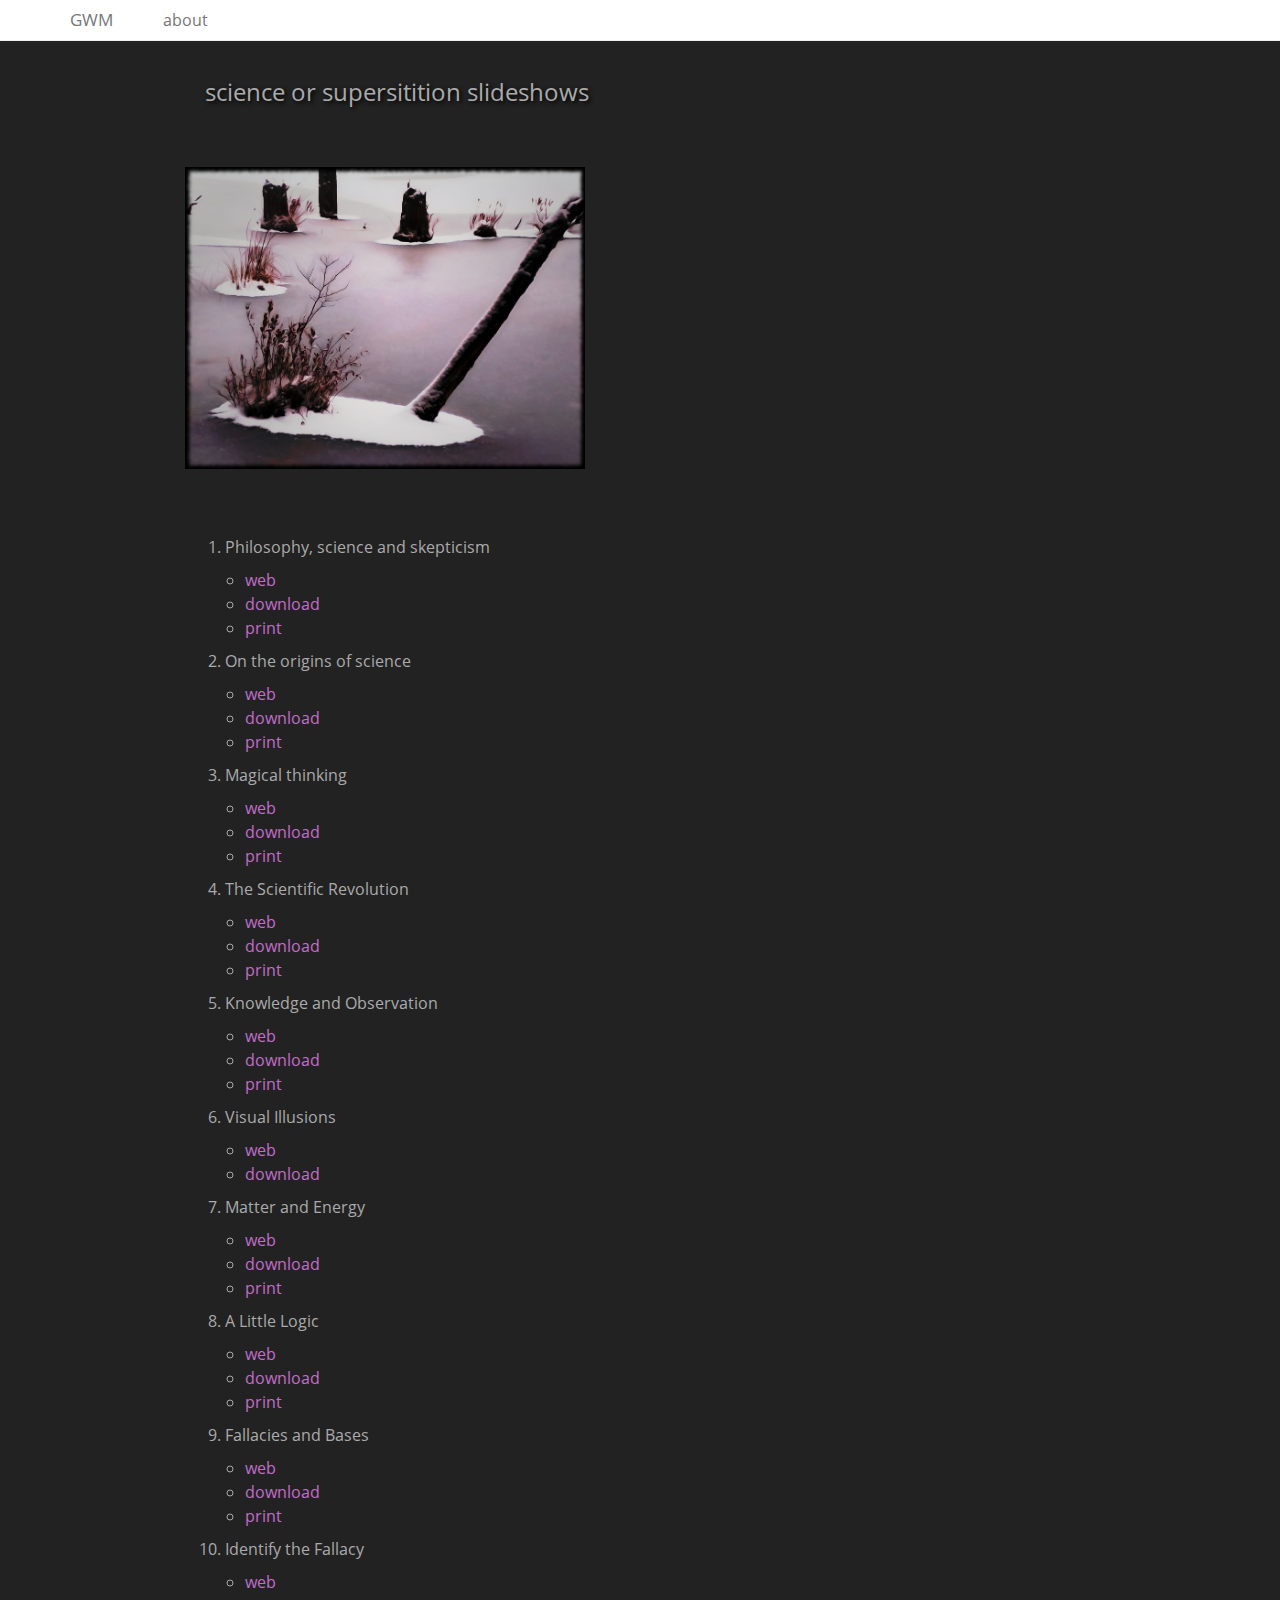
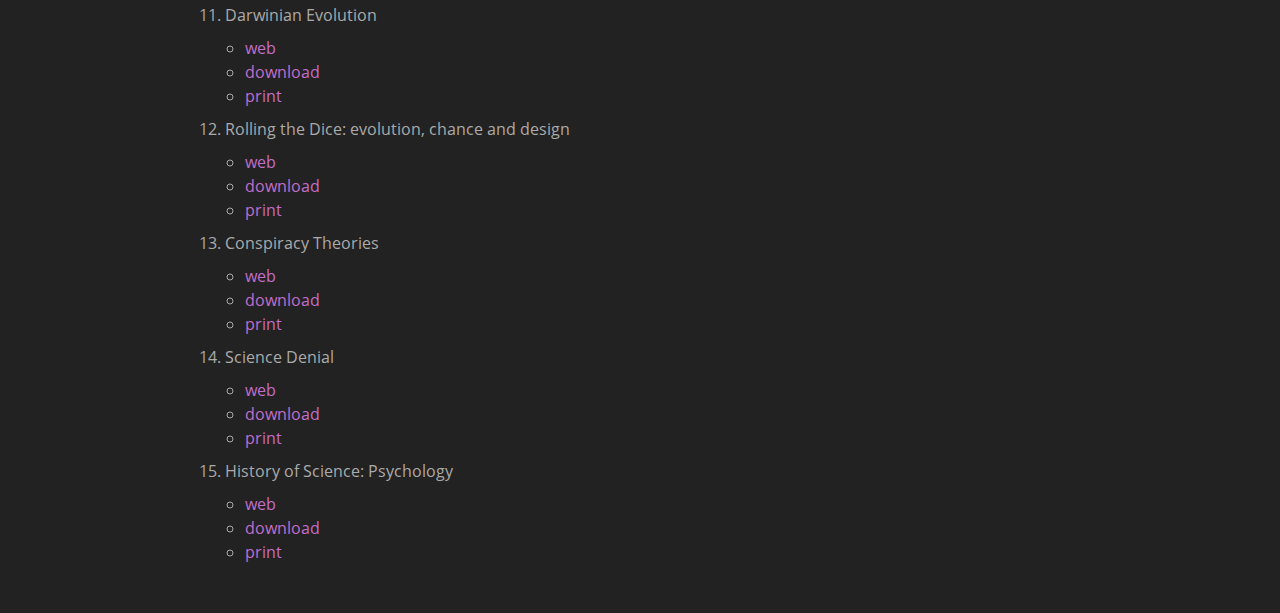
<file: science-slides.html>
<!DOCTYPE html>

<html>

<head>

<meta charset="utf-8" />
<meta name="generator" content="pandoc" />
<meta http-equiv="X-UA-Compatible" content="IE=EDGE" />




<title>science or supersitition slideshows</title>

<script src="site_libs/jquery-1.11.3/jquery.min.js"></script>
<meta name="viewport" content="width=device-width, initial-scale=1" />
<link href="site_libs/bootstrap-3.3.5/css/simplex.min.css" rel="stylesheet" />
<script src="site_libs/bootstrap-3.3.5/js/bootstrap.min.js"></script>
<script src="site_libs/bootstrap-3.3.5/shim/html5shiv.min.js"></script>
<script src="site_libs/bootstrap-3.3.5/shim/respond.min.js"></script>
<script src="site_libs/navigation-1.1/tabsets.js"></script>
<link href="site_libs/highlightjs-9.12.0/default.css" rel="stylesheet" />
<script src="site_libs/highlightjs-9.12.0/highlight.js"></script>
<link href="site_libs/anchor-sections-1.0/anchor-sections.css" rel="stylesheet" />
<script src="site_libs/anchor-sections-1.0/anchor-sections.js"></script>
<link rel="apple-touch-icon" sizes="180x180" href="/apple-touch-icon.png">
<link rel="icon" type="image/png" sizes="32x32" href="/favicon-32x32.png">
<link rel="icon" type="image/png" sizes="16x16" href="/favicon-16x16.png">
<link rel="manifest" href="/site.webmanifest">

<style type="text/css">
  code{white-space: pre-wrap;}
  span.smallcaps{font-variant: small-caps;}
  span.underline{text-decoration: underline;}
  div.column{display: inline-block; vertical-align: top; width: 50%;}
  div.hanging-indent{margin-left: 1.5em; text-indent: -1.5em;}
  ul.task-list{list-style: none;}
    </style>

<style type="text/css">code{white-space: pre;}</style>
<style type="text/css">
  pre:not([class]) {
    background-color: white;
  }
</style>
<script type="text/javascript">
if (window.hljs) {
  hljs.configure({languages: []});
  hljs.initHighlightingOnLoad();
  if (document.readyState && document.readyState === "complete") {
    window.setTimeout(function() { hljs.initHighlighting(); }, 0);
  }
}
</script>



<style type="text/css">
h1 {
  font-size: 34px;
}
h1.title {
  font-size: 38px;
}
h2 {
  font-size: 30px;
}
h3 {
  font-size: 24px;
}
h4 {
  font-size: 18px;
}
h5 {
  font-size: 16px;
}
h6 {
  font-size: 12px;
}
.table th:not([align]) {
  text-align: left;
}
</style>

<link rel="stylesheet" href="my-style.css" type="text/css" />



<style type = "text/css">
.main-container {
  max-width: 940px;
  margin-left: auto;
  margin-right: auto;
}
code {
  color: inherit;
  background-color: rgba(0, 0, 0, 0.04);
}
img {
  max-width:100%;
}
.tabbed-pane {
  padding-top: 12px;
}
.html-widget {
  margin-bottom: 20px;
}
button.code-folding-btn:focus {
  outline: none;
}
summary {
  display: list-item;
}
</style>


<style type="text/css">
/* padding for bootstrap navbar */
body {
  padding-top: 41px;
  padding-bottom: 40px;
}
/* offset scroll position for anchor links (for fixed navbar)  */
.section h1 {
  padding-top: 46px;
  margin-top: -46px;
}
.section h2 {
  padding-top: 46px;
  margin-top: -46px;
}
.section h3 {
  padding-top: 46px;
  margin-top: -46px;
}
.section h4 {
  padding-top: 46px;
  margin-top: -46px;
}
.section h5 {
  padding-top: 46px;
  margin-top: -46px;
}
.section h6 {
  padding-top: 46px;
  margin-top: -46px;
}
.dropdown-submenu {
  position: relative;
}
.dropdown-submenu>.dropdown-menu {
  top: 0;
  left: 100%;
  margin-top: -6px;
  margin-left: -1px;
  border-radius: 0 6px 6px 6px;
}
.dropdown-submenu:hover>.dropdown-menu {
  display: block;
}
.dropdown-submenu>a:after {
  display: block;
  content: " ";
  float: right;
  width: 0;
  height: 0;
  border-color: transparent;
  border-style: solid;
  border-width: 5px 0 5px 5px;
  border-left-color: #cccccc;
  margin-top: 5px;
  margin-right: -10px;
}
.dropdown-submenu:hover>a:after {
  border-left-color: #ffffff;
}
.dropdown-submenu.pull-left {
  float: none;
}
.dropdown-submenu.pull-left>.dropdown-menu {
  left: -100%;
  margin-left: 10px;
  border-radius: 6px 0 6px 6px;
}
</style>

<script>
// manage active state of menu based on current page
$(document).ready(function () {
  // active menu anchor
  href = window.location.pathname
  href = href.substr(href.lastIndexOf('/') + 1)
  if (href === "")
    href = "index.html";
  var menuAnchor = $('a[href="' + href + '"]');

  // mark it active
  menuAnchor.parent().addClass('active');

  // if it's got a parent navbar menu mark it active as well
  menuAnchor.closest('li.dropdown').addClass('active');
});
</script>

<!-- tabsets -->

<style type="text/css">
.tabset-dropdown > .nav-tabs {
  display: inline-table;
  max-height: 500px;
  min-height: 44px;
  overflow-y: auto;
  background: white;
  border: 1px solid #ddd;
  border-radius: 4px;
}

.tabset-dropdown > .nav-tabs > li.active:before {
  content: "";
  font-family: 'Glyphicons Halflings';
  display: inline-block;
  padding: 10px;
  border-right: 1px solid #ddd;
}

.tabset-dropdown > .nav-tabs.nav-tabs-open > li.active:before {
  content: "&#xe258;";
  border: none;
}

.tabset-dropdown > .nav-tabs.nav-tabs-open:before {
  content: "";
  font-family: 'Glyphicons Halflings';
  display: inline-block;
  padding: 10px;
  border-right: 1px solid #ddd;
}

.tabset-dropdown > .nav-tabs > li.active {
  display: block;
}

.tabset-dropdown > .nav-tabs > li > a,
.tabset-dropdown > .nav-tabs > li > a:focus,
.tabset-dropdown > .nav-tabs > li > a:hover {
  border: none;
  display: inline-block;
  border-radius: 4px;
  background-color: transparent;
}

.tabset-dropdown > .nav-tabs.nav-tabs-open > li {
  display: block;
  float: none;
}

.tabset-dropdown > .nav-tabs > li {
  display: none;
}
</style>

<!-- code folding -->




</head>

<body>


<div class="container-fluid main-container">




<div class="navbar navbar-default  navbar-fixed-top" role="navigation">
  <div class="container">
    <div class="navbar-header">
      <button type="button" class="navbar-toggle collapsed" data-toggle="collapse" data-target="#navbar">
        <span class="icon-bar"></span>
        <span class="icon-bar"></span>
        <span class="icon-bar"></span>
      </button>
      <a class="navbar-brand" href="index.html">GWM</a>
    </div>
    <div id="navbar" class="navbar-collapse collapse">
      <ul class="nav navbar-nav">
        <li>
  <a href="about.html">about</a>
</li>
      </ul>
      <ul class="nav navbar-nav navbar-right">
        
      </ul>
    </div><!--/.nav-collapse -->
  </div><!--/.container -->
</div><!--/.navbar -->

<div class="fluid-row" id="header">



<h1 class="title toc-ignore">science or supersitition slideshows</h1>

</div>


<p><br></p>
<p><img src="images/g-2.jpg" class="photo" width="400" alt="photo" /><br />
</p>
<p><br><br></p>
<ol style="list-style-type: decimal">
<li>Philosophy, science and skepticism</li>
</ol>
<ul>
<li><a href="https://gwmatthews.github.io/science-slideshows/01-slides.html">web</a></li>
<li><a href="https://gwmatthews.github.io/science-slideshows/pdf/01-slides.pdf">download</a></li>
<li><a href="https://gwmatthews.github.io/science-slideshows/pdf/01-handout.pdf">print</a></li>
</ul>
<ol start="2" style="list-style-type: decimal">
<li>On the origins of science</li>
</ol>
<ul>
<li><a href="https://gwmatthews.github.io/science-slideshows/02-slides.html">web</a></li>
<li><a href="https://gwmatthews.github.io/science-slideshows/pdf/02-slides.pdf">download</a></li>
<li><a href="https://gwmatthews.github.io/science-slideshows/pdf/02-handout.pdf">print</a></li>
</ul>
<ol start="3" style="list-style-type: decimal">
<li>Magical thinking</li>
</ol>
<ul>
<li><a href="https://gwmatthews.github.io/science-slideshows/03-slides.html">web</a></li>
<li><a href="https://gwmatthews.github.io/science-slideshows/pdf/03-slides.pdf">download</a></li>
<li><a href="https://gwmatthews.github.io/science-slideshows/pdf/03-handout.pdf">print</a></li>
</ul>
<ol start="4" style="list-style-type: decimal">
<li>The Scientific Revolution</li>
</ol>
<ul>
<li><a href="https://gwmatthews.github.io/science-slideshows/04-slides.html">web</a></li>
<li><a href="https://gwmatthews.github.io/science-slideshows/pdf/04-slides.pdf">download</a></li>
<li><a href="https://gwmatthews.github.io/science-slideshows/pdf/04-handout.pdf">print</a></li>
</ul>
<ol start="5" style="list-style-type: decimal">
<li>Knowledge and Observation</li>
</ol>
<ul>
<li><a href="https://gwmatthews.github.io/science-slideshows/05-slides.html">web</a></li>
<li><a href="https://gwmatthews.github.io/science-slideshows/pdf/05-slides.pdf">download</a></li>
<li><a href="https://gwmatthews.github.io/science-slideshows/pdf/05-handout.pdf">print</a></li>
</ul>
<ol start="6" style="list-style-type: decimal">
<li>Visual Illusions</li>
</ol>
<ul>
<li><a href="https://gwmatthews.github.io/science-slideshows/06-slides.html">web</a></li>
<li><a href="https://gwmatthews.github.io/science-slideshows/pdf/06-print.pdf">download</a></li>
</ul>
<ol start="7" style="list-style-type: decimal">
<li>Matter and Energy</li>
</ol>
<ul>
<li><a href="https://gwmatthews.github.io/science-slideshows/07-slides.html">web</a></li>
<li><a href="https://gwmatthews.github.io/science-slideshows/pdf/07-print.pdf">download</a></li>
<li><a href="https://gwmatthews.github.io/science-slideshows/pdf/07-handout.pdf">print</a></li>
</ul>
<ol start="8" style="list-style-type: decimal">
<li>A Little Logic</li>
</ol>
<ul>
<li><a href="https://gwmatthews.github.io/science-slideshows/08-slides.html">web</a></li>
<li><a href="https://gwmatthews.github.io/science-slideshows/pdf/08-print.pdf">download</a></li>
<li><a href="https://gwmatthews.github.io/science-slideshows/pdf/08-handout.pdf">print</a></li>
</ul>
<ol start="9" style="list-style-type: decimal">
<li>Fallacies and Bases</li>
</ol>
<ul>
<li><a href="https://gwmatthews.github.io/science-slideshows/09-slides.html">web</a></li>
<li><a href="https://gwmatthews.github.io/science-slideshows/pdf/09-print.pdf">download</a></li>
<li><a href="https://gwmatthews.github.io/science-slideshows/pdf/09-handout.pdf">print</a></li>
</ul>
<ol start="10" style="list-style-type: decimal">
<li>Identify the Fallacy</li>
</ol>
<ul>
<li><a href="https://gwmatthews.github.io/science-slideshows/10-slides.html">web</a></li>
</ul>
<ol start="11" style="list-style-type: decimal">
<li>Darwinian Evolution</li>
</ol>
<ul>
<li><a href="https://gwmatthews.github.io/science-slideshows/11-slides.html">web</a></li>
<li><a href="https://gwmatthews.github.io/science-slideshows/pdf/11-print.pdf">download</a></li>
<li><a href="https://gwmatthews.github.io/science-slideshows/pdf/11-handout.pdf">print</a></li>
</ul>
<ol start="12" style="list-style-type: decimal">
<li>Rolling the Dice: evolution, chance and design</li>
</ol>
<ul>
<li><a href="https://gwmatthews.github.io/science-slideshows/12-slides.html">web</a></li>
<li><a href="https://gwmatthews.github.io/science-slideshows/pdf/12-print.pdf">download</a></li>
<li><a href="https://gwmatthews.github.io/science-slideshows/pdf/12-handout.pdf">print</a></li>
</ul>
<ol start="13" style="list-style-type: decimal">
<li>Conspiracy Theories</li>
</ol>
<ul>
<li><a href="https://gwmatthews.github.io/science-slideshows/13-slides.html">web</a></li>
<li><a href="https://gwmatthews.github.io/science-slideshows/pdf/13-print.pdf">download</a></li>
<li><a href="https://gwmatthews.github.io/science-slideshows/pdf/13-handout.pdf">print</a></li>
</ul>
<ol start="14" style="list-style-type: decimal">
<li>Science Denial</li>
</ol>
<ul>
<li><a href="https://gwmatthews.github.io/science-slideshows/14-slides.html">web</a></li>
<li><a href="https://gwmatthews.github.io/science-slideshows/pdf/14-print.pdf">download</a></li>
<li><a href="https://gwmatthews.github.io/science-slideshows/pdf/14-handout.pdf">print</a></li>
</ul>
<ol start="15" style="list-style-type: decimal">
<li>History of Science: Psychology</li>
</ol>
<ul>
<li><a href="https://gwmatthews.github.io/science-slideshows/15-slides.html">web</a></li>
<li><a href="https://gwmatthews.github.io/science-slideshows/pdf/15-print.pdf">download</a></li>
<li><a href="https://gwmatthews.github.io/science-slideshows/pdf/15-handout.pdf">print</a></li>
</ul>




</div>

<script>

// add bootstrap table styles to pandoc tables
function bootstrapStylePandocTables() {
  $('tr.odd').parent('tbody').parent('table').addClass('table table-condensed');
}
$(document).ready(function () {
  bootstrapStylePandocTables();
});


</script>

<!-- tabsets -->

<script>
$(document).ready(function () {
  window.buildTabsets("TOC");
});

$(document).ready(function () {
  $('.tabset-dropdown > .nav-tabs > li').click(function () {
    $(this).parent().toggleClass('nav-tabs-open')
  });
});
</script>

<!-- code folding -->


<!-- dynamically load mathjax for compatibility with self-contained -->
<script>
  (function () {
    var script = document.createElement("script");
    script.type = "text/javascript";
    script.src  = "https://mathjax.rstudio.com/latest/MathJax.js?config=TeX-AMS-MML_HTMLorMML";
    document.getElementsByTagName("head")[0].appendChild(script);
  })();
</script>

</body>
</html>
</file>
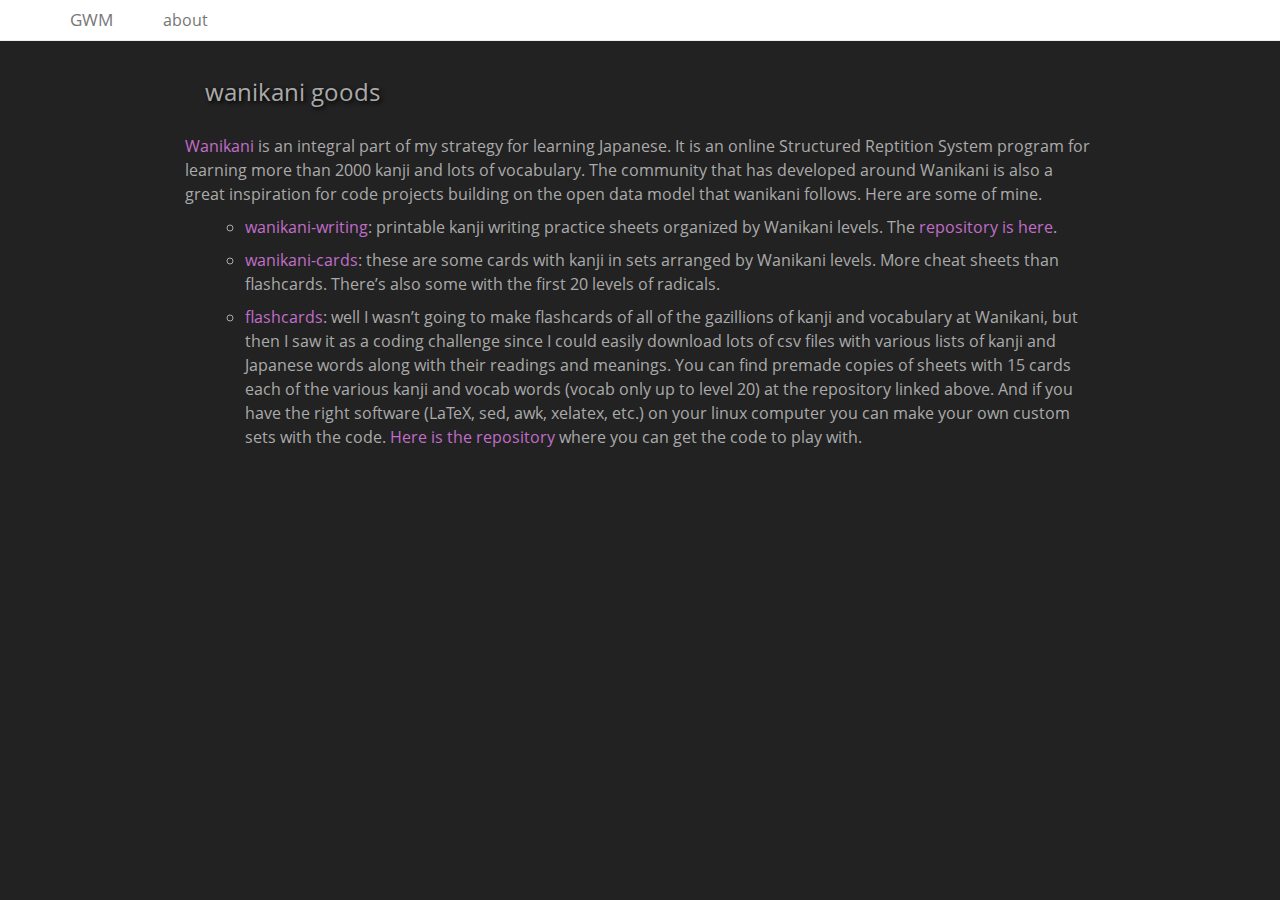
<file: wanikani.html>
<!DOCTYPE html>

<html>

<head>

<meta charset="utf-8" />
<meta name="generator" content="pandoc" />
<meta http-equiv="X-UA-Compatible" content="IE=EDGE" />




<title>wanikani goods</title>

<script src="site_libs/jquery-1.11.3/jquery.min.js"></script>
<meta name="viewport" content="width=device-width, initial-scale=1" />
<link href="site_libs/bootstrap-3.3.5/css/simplex.min.css" rel="stylesheet" />
<script src="site_libs/bootstrap-3.3.5/js/bootstrap.min.js"></script>
<script src="site_libs/bootstrap-3.3.5/shim/html5shiv.min.js"></script>
<script src="site_libs/bootstrap-3.3.5/shim/respond.min.js"></script>
<script src="site_libs/navigation-1.1/tabsets.js"></script>
<link href="site_libs/highlightjs-9.12.0/default.css" rel="stylesheet" />
<script src="site_libs/highlightjs-9.12.0/highlight.js"></script>
<link href="site_libs/anchor-sections-1.0/anchor-sections.css" rel="stylesheet" />
<script src="site_libs/anchor-sections-1.0/anchor-sections.js"></script>
<link rel="apple-touch-icon" sizes="180x180" href="/apple-touch-icon.png">
<link rel="icon" type="image/png" sizes="32x32" href="/favicon-32x32.png">
<link rel="icon" type="image/png" sizes="16x16" href="/favicon-16x16.png">
<link rel="manifest" href="/site.webmanifest">

<style type="text/css">
  code{white-space: pre-wrap;}
  span.smallcaps{font-variant: small-caps;}
  span.underline{text-decoration: underline;}
  div.column{display: inline-block; vertical-align: top; width: 50%;}
  div.hanging-indent{margin-left: 1.5em; text-indent: -1.5em;}
  ul.task-list{list-style: none;}
    </style>

<style type="text/css">code{white-space: pre;}</style>
<style type="text/css">
  pre:not([class]) {
    background-color: white;
  }
</style>
<script type="text/javascript">
if (window.hljs) {
  hljs.configure({languages: []});
  hljs.initHighlightingOnLoad();
  if (document.readyState && document.readyState === "complete") {
    window.setTimeout(function() { hljs.initHighlighting(); }, 0);
  }
}
</script>



<style type="text/css">
h1 {
  font-size: 34px;
}
h1.title {
  font-size: 38px;
}
h2 {
  font-size: 30px;
}
h3 {
  font-size: 24px;
}
h4 {
  font-size: 18px;
}
h5 {
  font-size: 16px;
}
h6 {
  font-size: 12px;
}
.table th:not([align]) {
  text-align: left;
}
</style>

<link rel="stylesheet" href="my-style.css" type="text/css" />



<style type = "text/css">
.main-container {
  max-width: 940px;
  margin-left: auto;
  margin-right: auto;
}
code {
  color: inherit;
  background-color: rgba(0, 0, 0, 0.04);
}
img {
  max-width:100%;
}
.tabbed-pane {
  padding-top: 12px;
}
.html-widget {
  margin-bottom: 20px;
}
button.code-folding-btn:focus {
  outline: none;
}
summary {
  display: list-item;
}
</style>


<style type="text/css">
/* padding for bootstrap navbar */
body {
  padding-top: 41px;
  padding-bottom: 40px;
}
/* offset scroll position for anchor links (for fixed navbar)  */
.section h1 {
  padding-top: 46px;
  margin-top: -46px;
}
.section h2 {
  padding-top: 46px;
  margin-top: -46px;
}
.section h3 {
  padding-top: 46px;
  margin-top: -46px;
}
.section h4 {
  padding-top: 46px;
  margin-top: -46px;
}
.section h5 {
  padding-top: 46px;
  margin-top: -46px;
}
.section h6 {
  padding-top: 46px;
  margin-top: -46px;
}
.dropdown-submenu {
  position: relative;
}
.dropdown-submenu>.dropdown-menu {
  top: 0;
  left: 100%;
  margin-top: -6px;
  margin-left: -1px;
  border-radius: 0 6px 6px 6px;
}
.dropdown-submenu:hover>.dropdown-menu {
  display: block;
}
.dropdown-submenu>a:after {
  display: block;
  content: " ";
  float: right;
  width: 0;
  height: 0;
  border-color: transparent;
  border-style: solid;
  border-width: 5px 0 5px 5px;
  border-left-color: #cccccc;
  margin-top: 5px;
  margin-right: -10px;
}
.dropdown-submenu:hover>a:after {
  border-left-color: #ffffff;
}
.dropdown-submenu.pull-left {
  float: none;
}
.dropdown-submenu.pull-left>.dropdown-menu {
  left: -100%;
  margin-left: 10px;
  border-radius: 6px 0 6px 6px;
}
</style>

<script>
// manage active state of menu based on current page
$(document).ready(function () {
  // active menu anchor
  href = window.location.pathname
  href = href.substr(href.lastIndexOf('/') + 1)
  if (href === "")
    href = "index.html";
  var menuAnchor = $('a[href="' + href + '"]');

  // mark it active
  menuAnchor.parent().addClass('active');

  // if it's got a parent navbar menu mark it active as well
  menuAnchor.closest('li.dropdown').addClass('active');
});
</script>

<!-- tabsets -->

<style type="text/css">
.tabset-dropdown > .nav-tabs {
  display: inline-table;
  max-height: 500px;
  min-height: 44px;
  overflow-y: auto;
  background: white;
  border: 1px solid #ddd;
  border-radius: 4px;
}

.tabset-dropdown > .nav-tabs > li.active:before {
  content: "";
  font-family: 'Glyphicons Halflings';
  display: inline-block;
  padding: 10px;
  border-right: 1px solid #ddd;
}

.tabset-dropdown > .nav-tabs.nav-tabs-open > li.active:before {
  content: "&#xe258;";
  border: none;
}

.tabset-dropdown > .nav-tabs.nav-tabs-open:before {
  content: "";
  font-family: 'Glyphicons Halflings';
  display: inline-block;
  padding: 10px;
  border-right: 1px solid #ddd;
}

.tabset-dropdown > .nav-tabs > li.active {
  display: block;
}

.tabset-dropdown > .nav-tabs > li > a,
.tabset-dropdown > .nav-tabs > li > a:focus,
.tabset-dropdown > .nav-tabs > li > a:hover {
  border: none;
  display: inline-block;
  border-radius: 4px;
  background-color: transparent;
}

.tabset-dropdown > .nav-tabs.nav-tabs-open > li {
  display: block;
  float: none;
}

.tabset-dropdown > .nav-tabs > li {
  display: none;
}
</style>

<!-- code folding -->




</head>

<body>


<div class="container-fluid main-container">




<div class="navbar navbar-default  navbar-fixed-top" role="navigation">
  <div class="container">
    <div class="navbar-header">
      <button type="button" class="navbar-toggle collapsed" data-toggle="collapse" data-target="#navbar">
        <span class="icon-bar"></span>
        <span class="icon-bar"></span>
        <span class="icon-bar"></span>
      </button>
      <a class="navbar-brand" href="index.html">GWM</a>
    </div>
    <div id="navbar" class="navbar-collapse collapse">
      <ul class="nav navbar-nav">
        <li>
  <a href="about.html">about</a>
</li>
      </ul>
      <ul class="nav navbar-nav navbar-right">
        
      </ul>
    </div><!--/.nav-collapse -->
  </div><!--/.container -->
</div><!--/.navbar -->

<div class="fluid-row" id="header">



<h1 class="title toc-ignore">wanikani goods</h1>

</div>


<p><a href="https://www.wanikani.com/">Wanikani</a> is an integral part of my strategy for learning Japanese. It is an online Structured Reptition System program for learning more than 2000 kanji and lots of vocabulary. The community that has developed around Wanikani is also a great inspiration for code projects building on the open data model that wanikani follows. Here are some of mine.</p>
<ul>
<li><p><a href="https://gwmatthews.github.io/wanikani-writing/">wanikani-writing</a>: printable kanji writing practice sheets organized by Wanikani levels. The <a href="https://github.com/gwmatthews/wanikani-writing">repository is here</a>.</p></li>
<li><p><a href="https://github.com/gwmatthews/wanikani-cards">wanikani-cards</a>: these are some cards with kanji in sets arranged by Wanikani levels. More cheat sheets than flashcards. There’s also some with the first 20 levels of radicals.</p></li>
<li><p><a href="https://gwmatthews.github.io/wanikani-flashcards/">flashcards</a>: well I wasn’t going to make flashcards of all of the gazillions of kanji and vocabulary at Wanikani, but then I saw it as a coding challenge since I could easily download lots of csv files with various lists of kanji and Japanese words along with their readings and meanings. You can find premade copies of sheets with 15 cards each of the various kanji and vocab words (vocab only up to level 20) at the repository linked above. And if you have the right software (LaTeX, sed, awk, xelatex, etc.) on your linux computer you can make your own custom sets with the code. <a href="https://github.com/gwmatthews/wanikani-flashcards">Here is the repository</a> where you can get the code to play with.</p></li>
</ul>




</div>

<script>

// add bootstrap table styles to pandoc tables
function bootstrapStylePandocTables() {
  $('tr.odd').parent('tbody').parent('table').addClass('table table-condensed');
}
$(document).ready(function () {
  bootstrapStylePandocTables();
});


</script>

<!-- tabsets -->

<script>
$(document).ready(function () {
  window.buildTabsets("TOC");
});

$(document).ready(function () {
  $('.tabset-dropdown > .nav-tabs > li').click(function () {
    $(this).parent().toggleClass('nav-tabs-open')
  });
});
</script>

<!-- code folding -->


<!-- dynamically load mathjax for compatibility with self-contained -->
<script>
  (function () {
    var script = document.createElement("script");
    script.type = "text/javascript";
    script.src  = "https://mathjax.rstudio.com/latest/MathJax.js?config=TeX-AMS-MML_HTMLorMML";
    document.getElementsByTagName("head")[0].appendChild(script);
  })();
</script>

</body>
</html>
</file>
<file: site_libs/highlightjs-9.12.0/default.css>
.hljs-literal {
  color: #990073;
}

.hljs-number {
  color: #099;
}

.hljs-comment {
  color: #998;
  font-style: italic;
}

.hljs-keyword {
  color: #900;
  font-weight: bold;
}

.hljs-string {
  color: #d14;
}
</file>
<file: site_libs/anchor-sections-1.0/anchor-sections.css>
/* Styles for section anchors */
a.anchor-section {margin-left: 10px; visibility: hidden; color: inherit;}
a.anchor-section::before {content: '#';}
.hasAnchor:hover a.anchor-section {visibility: visible;}
</file>
<file: my-style.css>
img[alt="medium-photo"] {
  border: 5px solid gray;
  border-radius: 5px;
  box-shadow: 4px 4px 3px #111;
}

.photo-box {
  padding: 5px;
  max-width: 90%;
}

.photo-credit {
  font-size: small;
  padding-left: 30px;
  margin-bottom: 30px;
  color: #999;
  
}

h1.title{
  padding: 20px;
  font-size: x-large;
  color: #aaa;
  text-shadow: 2px 2px 4px black;
}

body {
  background-color: #222;
  color: #aaa;
  font-size: 16px;
  line-height: 1.5;
}

a {
  color: #C16DCA;
}

a:hover {
  color: #cf8fdf;
  text-decoration: none;
}

ul li {
  list-style-type: circle;
  margin-left: 20px;
}

hr {
  width: 80%;
  margin: 40px auto;
  border-top: 2px dotted #333;
}

.section h2 {
  font-size: x-large;
  color: #999;
  text-shadow: 2px 2px 4px black;
  padding-bottom: 20px;
}

footer {
  text-align: center;
  font-size: small;
}

footer img {
  max-height: 28px;
  padding-bottom: 5px;
}
  
.navbar-header {
  color: #222;
}

@media (min-width: 800px){
.widget {
  padding: 20px 25%;
  margin-top: 3rem;
}
}
</file>
<file: site_libs/bootstrap-3.3.5/css/simplex.min.css>
@font-face {
  font-family: 'Open Sans';
  font-style: normal;
  font-weight: 400;
  src: url(fonts/OpenSans.ttf) format('truetype');
}
@font-face {
  font-family: 'Open Sans';
  font-style: normal;
  font-weight: 700;
  src: url(fonts/OpenSansBold.ttf) format('truetype');
}

/*!
 * bootswatch v3.3.6
 * Homepage: http://bootswatch.com
 * Copyright 2012-2015 Thomas Park
 * Licensed under MIT
 * Based on Bootstrap
*//*!
 * Bootstrap v3.3.6 (http://getbootstrap.com)
 * Copyright 2011-2015 Twitter, Inc.
 * Licensed under MIT (https://github.com/twbs/bootstrap/blob/master/LICENSE)
 *//*! normalize.css v3.0.3 | MIT License | github.com/necolas/normalize.css */html{font-family:sans-serif;-ms-text-size-adjust:100%;-webkit-text-size-adjust:100%}body{margin:0}article,aside,details,figcaption,figure,footer,header,hgroup,main,menu,nav,section,summary{display:block}audio,canvas,progress,video{display:inline-block;vertical-align:baseline}audio:not([controls]){display:none;height:0}[hidden],template{display:none}a{background-color:transparent}a:active,a:hover{outline:0}abbr[title]{border-bottom:1px dotted}b,strong{font-weight:bold}dfn{font-style:italic}h1{font-size:2em;margin:0.67em 0}mark{background:#ff0;color:#000}small{font-size:80%}sub,sup{font-size:75%;line-height:0;position:relative;vertical-align:baseline}sup{top:-0.5em}sub{bottom:-0.25em}img{border:0}svg:not(:root){overflow:hidden}figure{margin:1em 40px}hr{-webkit-box-sizing:content-box;-moz-box-sizing:content-box;box-sizing:content-box;height:0}pre{overflow:auto}code,kbd,pre,samp{font-family:monospace, monospace;font-size:1em}button,input,optgroup,select,textarea{color:inherit;font:inherit;margin:0}button{overflow:visible}button,select{text-transform:none}button,html input[type="button"],input[type="reset"],input[type="submit"]{-webkit-appearance:button;cursor:pointer}button[disabled],html input[disabled]{cursor:default}button::-moz-focus-inner,input::-moz-focus-inner{border:0;padding:0}input{line-height:normal}input[type="checkbox"],input[type="radio"]{-webkit-box-sizing:border-box;-moz-box-sizing:border-box;box-sizing:border-box;padding:0}input[type="number"]::-webkit-inner-spin-button,input[type="number"]::-webkit-outer-spin-button{height:auto}input[type="search"]{-webkit-appearance:textfield;-webkit-box-sizing:content-box;-moz-box-sizing:content-box;box-sizing:content-box}input[type="search"]::-webkit-search-cancel-button,input[type="search"]::-webkit-search-decoration{-webkit-appearance:none}fieldset{border:1px solid #c0c0c0;margin:0 2px;padding:0.35em 0.625em 0.75em}legend{border:0;padding:0}textarea{overflow:auto}optgroup{font-weight:bold}table{border-collapse:collapse;border-spacing:0}td,th{padding:0}/*! Source: https://github.com/h5bp/html5-boilerplate/blob/master/src/css/main.css */@media print{*,*:before,*:after{background:transparent !important;color:#000 !important;-webkit-box-shadow:none !important;box-shadow:none !important;text-shadow:none !important}a,a:visited{text-decoration:underline}a[href]:after{content:" (" attr(href) ")"}abbr[title]:after{content:" (" attr(title) ")"}a[href^="#"]:after,a[href^="javascript:"]:after{content:""}pre,blockquote{border:1px solid #999;page-break-inside:avoid}thead{display:table-header-group}tr,img{page-break-inside:avoid}img{max-width:100% !important}p,h2,h3{orphans:3;widows:3}h2,h3{page-break-after:avoid}.navbar{display:none}.btn>.caret,.dropup>.btn>.caret{border-top-color:#000 !important}.label{border:1px solid #000}.table{border-collapse:collapse !important}.table td,.table th{background-color:#fff !important}.table-bordered th,.table-bordered td{border:1px solid #ddd !important}}@font-face{font-family:'Glyphicons Halflings';src:url('../fonts/glyphicons-halflings-regular.eot');src:url('../fonts/glyphicons-halflings-regular.eot?#iefix') format('embedded-opentype'),url('../fonts/glyphicons-halflings-regular.woff') format('woff'),url('../fonts/glyphicons-halflings-regular.ttf') format('truetype'),url('../fonts/glyphicons-halflings-regular.svg#glyphicons_halflingsregular') format('svg')}.glyphicon{position:relative;top:1px;display:inline-block;font-family:'Glyphicons Halflings';font-style:normal;font-weight:normal;line-height:1;-webkit-font-smoothing:antialiased;-moz-osx-font-smoothing:grayscale}.glyphicon-asterisk:before{content:"\002a"}.glyphicon-plus:before{content:"\002b"}.glyphicon-euro:before,.glyphicon-eur:before{content:"\20ac"}.glyphicon-minus:before{content:"\2212"}.glyphicon-cloud:before{content:"\2601"}.glyphicon-envelope:before{content:"\2709"}.glyphicon-pencil:before{content:"\270f"}.glyphicon-glass:before{content:"\e001"}.glyphicon-music:before{content:"\e002"}.glyphicon-search:before{content:"\e003"}.glyphicon-heart:before{content:"\e005"}.glyphicon-star:before{content:"\e006"}.glyphicon-star-empty:before{content:"\e007"}.glyphicon-user:before{content:"\e008"}.glyphicon-film:before{content:"\e009"}.glyphicon-th-large:before{content:"\e010"}.glyphicon-th:before{content:"\e011"}.glyphicon-th-list:before{content:"\e012"}.glyphicon-ok:before{content:"\e013"}.glyphicon-remove:before{content:"\e014"}.glyphicon-zoom-in:before{content:"\e015"}.glyphicon-zoom-out:before{content:"\e016"}.glyphicon-off:before{content:"\e017"}.glyphicon-signal:before{content:"\e018"}.glyphicon-cog:before{content:"\e019"}.glyphicon-trash:before{content:"\e020"}.glyphicon-home:before{content:"\e021"}.glyphicon-file:before{content:"\e022"}.glyphicon-time:before{content:"\e023"}.glyphicon-road:before{content:"\e024"}.glyphicon-download-alt:before{content:"\e025"}.glyphicon-download:before{content:"\e026"}.glyphicon-upload:before{content:"\e027"}.glyphicon-inbox:before{content:"\e028"}.glyphicon-play-circle:before{content:"\e029"}.glyphicon-repeat:before{content:"\e030"}.glyphicon-refresh:before{content:"\e031"}.glyphicon-list-alt:before{content:"\e032"}.glyphicon-lock:before{content:"\e033"}.glyphicon-flag:before{content:"\e034"}.glyphicon-headphones:before{content:"\e035"}.glyphicon-volume-off:before{content:"\e036"}.glyphicon-volume-down:before{content:"\e037"}.glyphicon-volume-up:before{content:"\e038"}.glyphicon-qrcode:before{content:"\e039"}.glyphicon-barcode:before{content:"\e040"}.glyphicon-tag:before{content:"\e041"}.glyphicon-tags:before{content:"\e042"}.glyphicon-book:before{content:"\e043"}.glyphicon-bookmark:before{content:"\e044"}.glyphicon-print:before{content:"\e045"}.glyphicon-camera:before{content:"\e046"}.glyphicon-font:before{content:"\e047"}.glyphicon-bold:before{content:"\e048"}.glyphicon-italic:before{content:"\e049"}.glyphicon-text-height:before{content:"\e050"}.glyphicon-text-width:before{content:"\e051"}.glyphicon-align-left:before{content:"\e052"}.glyphicon-align-center:before{content:"\e053"}.glyphicon-align-right:before{content:"\e054"}.glyphicon-align-justify:before{content:"\e055"}.glyphicon-list:before{content:"\e056"}.glyphicon-indent-left:before{content:"\e057"}.glyphicon-indent-right:before{content:"\e058"}.glyphicon-facetime-video:before{content:"\e059"}.glyphicon-picture:before{content:"\e060"}.glyphicon-map-marker:before{content:"\e062"}.glyphicon-adjust:before{content:"\e063"}.glyphicon-tint:before{content:"\e064"}.glyphicon-edit:before{content:"\e065"}.glyphicon-share:before{content:"\e066"}.glyphicon-check:before{content:"\e067"}.glyphicon-move:before{content:"\e068"}.glyphicon-step-backward:before{content:"\e069"}.glyphicon-fast-backward:before{content:"\e070"}.glyphicon-backward:before{content:"\e071"}.glyphicon-play:before{content:"\e072"}.glyphicon-pause:before{content:"\e073"}.glyphicon-stop:before{content:"\e074"}.glyphicon-forward:before{content:"\e075"}.glyphicon-fast-forward:before{content:"\e076"}.glyphicon-step-forward:before{content:"\e077"}.glyphicon-eject:before{content:"\e078"}.glyphicon-chevron-left:before{content:"\e079"}.glyphicon-chevron-right:before{content:"\e080"}.glyphicon-plus-sign:before{content:"\e081"}.glyphicon-minus-sign:before{content:"\e082"}.glyphicon-remove-sign:before{content:"\e083"}.glyphicon-ok-sign:before{content:"\e084"}.glyphicon-question-sign:before{content:"\e085"}.glyphicon-info-sign:before{content:"\e086"}.glyphicon-screenshot:before{content:"\e087"}.glyphicon-remove-circle:before{content:"\e088"}.glyphicon-ok-circle:before{content:"\e089"}.glyphicon-ban-circle:before{content:"\e090"}.glyphicon-arrow-left:before{content:"\e091"}.glyphicon-arrow-right:before{content:"\e092"}.glyphicon-arrow-up:before{content:"\e093"}.glyphicon-arrow-down:before{content:"\e094"}.glyphicon-share-alt:before{content:"\e095"}.glyphicon-resize-full:before{content:"\e096"}.glyphicon-resize-small:before{content:"\e097"}.glyphicon-exclamation-sign:before{content:"\e101"}.glyphicon-gift:before{content:"\e102"}.glyphicon-leaf:before{content:"\e103"}.glyphicon-fire:before{content:"\e104"}.glyphicon-eye-open:before{content:"\e105"}.glyphicon-eye-close:before{content:"\e106"}.glyphicon-warning-sign:before{content:"\e107"}.glyphicon-plane:before{content:"\e108"}.glyphicon-calendar:before{content:"\e109"}.glyphicon-random:before{content:"\e110"}.glyphicon-comment:before{content:"\e111"}.glyphicon-magnet:before{content:"\e112"}.glyphicon-chevron-up:before{content:"\e113"}.glyphicon-chevron-down:before{content:"\e114"}.glyphicon-retweet:before{content:"\e115"}.glyphicon-shopping-cart:before{content:"\e116"}.glyphicon-folder-close:before{content:"\e117"}.glyphicon-folder-open:before{content:"\e118"}.glyphicon-resize-vertical:before{content:"\e119"}.glyphicon-resize-horizontal:before{content:"\e120"}.glyphicon-hdd:before{content:"\e121"}.glyphicon-bullhorn:before{content:"\e122"}.glyphicon-bell:before{content:"\e123"}.glyphicon-certificate:before{content:"\e124"}.glyphicon-thumbs-up:before{content:"\e125"}.glyphicon-thumbs-down:before{content:"\e126"}.glyphicon-hand-right:before{content:"\e127"}.glyphicon-hand-left:before{content:"\e128"}.glyphicon-hand-up:before{content:"\e129"}.glyphicon-hand-down:before{content:"\e130"}.glyphicon-circle-arrow-right:before{content:"\e131"}.glyphicon-circle-arrow-left:before{content:"\e132"}.glyphicon-circle-arrow-up:before{content:"\e133"}.glyphicon-circle-arrow-down:before{content:"\e134"}.glyphicon-globe:before{content:"\e135"}.glyphicon-wrench:before{content:"\e136"}.glyphicon-tasks:before{content:"\e137"}.glyphicon-filter:before{content:"\e138"}.glyphicon-briefcase:before{content:"\e139"}.glyphicon-fullscreen:before{content:"\e140"}.glyphicon-dashboard:before{content:"\e141"}.glyphicon-paperclip:before{content:"\e142"}.glyphicon-heart-empty:before{content:"\e143"}.glyphicon-link:before{content:"\e144"}.glyphicon-phone:before{content:"\e145"}.glyphicon-pushpin:before{content:"\e146"}.glyphicon-usd:before{content:"\e148"}.glyphicon-gbp:before{content:"\e149"}.glyphicon-sort:before{content:"\e150"}.glyphicon-sort-by-alphabet:before{content:"\e151"}.glyphicon-sort-by-alphabet-alt:before{content:"\e152"}.glyphicon-sort-by-order:before{content:"\e153"}.glyphicon-sort-by-order-alt:before{content:"\e154"}.glyphicon-sort-by-attributes:before{content:"\e155"}.glyphicon-sort-by-attributes-alt:before{content:"\e156"}.glyphicon-unchecked:before{content:"\e157"}.glyphicon-expand:before{content:"\e158"}.glyphicon-collapse-down:before{content:"\e159"}.glyphicon-collapse-up:before{content:"\e160"}.glyphicon-log-in:before{content:"\e161"}.glyphicon-flash:before{content:"\e162"}.glyphicon-log-out:before{content:"\e163"}.glyphicon-new-window:before{content:"\e164"}.glyphicon-record:before{content:"\e165"}.glyphicon-save:before{content:"\e166"}.glyphicon-open:before{content:"\e167"}.glyphicon-saved:before{content:"\e168"}.glyphicon-import:before{content:"\e169"}.glyphicon-export:before{content:"\e170"}.glyphicon-send:before{content:"\e171"}.glyphicon-floppy-disk:before{content:"\e172"}.glyphicon-floppy-saved:before{content:"\e173"}.glyphicon-floppy-remove:before{content:"\e174"}.glyphicon-floppy-save:before{content:"\e175"}.glyphicon-floppy-open:before{content:"\e176"}.glyphicon-credit-card:before{content:"\e177"}.glyphicon-transfer:before{content:"\e178"}.glyphicon-cutlery:before{content:"\e179"}.glyphicon-header:before{content:"\e180"}.glyphicon-compressed:before{content:"\e181"}.glyphicon-earphone:before{content:"\e182"}.glyphicon-phone-alt:before{content:"\e183"}.glyphicon-tower:before{content:"\e184"}.glyphicon-stats:before{content:"\e185"}.glyphicon-sd-video:before{content:"\e186"}.glyphicon-hd-video:before{content:"\e187"}.glyphicon-subtitles:before{content:"\e188"}.glyphicon-sound-stereo:before{content:"\e189"}.glyphicon-sound-dolby:before{content:"\e190"}.glyphicon-sound-5-1:before{content:"\e191"}.glyphicon-sound-6-1:before{content:"\e192"}.glyphicon-sound-7-1:before{content:"\e193"}.glyphicon-copyright-mark:before{content:"\e194"}.glyphicon-registration-mark:before{content:"\e195"}.glyphicon-cloud-download:before{content:"\e197"}.glyphicon-cloud-upload:before{content:"\e198"}.glyphicon-tree-conifer:before{content:"\e199"}.glyphicon-tree-deciduous:before{content:"\e200"}.glyphicon-cd:before{content:"\e201"}.glyphicon-save-file:before{content:"\e202"}.glyphicon-open-file:before{content:"\e203"}.glyphicon-level-up:before{content:"\e204"}.glyphicon-copy:before{content:"\e205"}.glyphicon-paste:before{content:"\e206"}.glyphicon-alert:before{content:"\e209"}.glyphicon-equalizer:before{content:"\e210"}.glyphicon-king:before{content:"\e211"}.glyphicon-queen:before{content:"\e212"}.glyphicon-pawn:before{content:"\e213"}.glyphicon-bishop:before{content:"\e214"}.glyphicon-knight:before{content:"\e215"}.glyphicon-baby-formula:before{content:"\e216"}.glyphicon-tent:before{content:"\26fa"}.glyphicon-blackboard:before{content:"\e218"}.glyphicon-bed:before{content:"\e219"}.glyphicon-apple:before{content:"\f8ff"}.glyphicon-erase:before{content:"\e221"}.glyphicon-hourglass:before{content:"\231b"}.glyphicon-lamp:before{content:"\e223"}.glyphicon-duplicate:before{content:"\e224"}.glyphicon-piggy-bank:before{content:"\e225"}.glyphicon-scissors:before{content:"\e226"}.glyphicon-bitcoin:before{content:"\e227"}.glyphicon-btc:before{content:"\e227"}.glyphicon-xbt:before{content:"\e227"}.glyphicon-yen:before{content:"\00a5"}.glyphicon-jpy:before{content:"\00a5"}.glyphicon-ruble:before{content:"\20bd"}.glyphicon-rub:before{content:"\20bd"}.glyphicon-scale:before{content:"\e230"}.glyphicon-ice-lolly:before{content:"\e231"}.glyphicon-ice-lolly-tasted:before{content:"\e232"}.glyphicon-education:before{content:"\e233"}.glyphicon-option-horizontal:before{content:"\e234"}.glyphicon-option-vertical:before{content:"\e235"}.glyphicon-menu-hamburger:before{content:"\e236"}.glyphicon-modal-window:before{content:"\e237"}.glyphicon-oil:before{content:"\e238"}.glyphicon-grain:before{content:"\e239"}.glyphicon-sunglasses:before{content:"\e240"}.glyphicon-text-size:before{content:"\e241"}.glyphicon-text-color:before{content:"\e242"}.glyphicon-text-background:before{content:"\e243"}.glyphicon-object-align-top:before{content:"\e244"}.glyphicon-object-align-bottom:before{content:"\e245"}.glyphicon-object-align-horizontal:before{content:"\e246"}.glyphicon-object-align-left:before{content:"\e247"}.glyphicon-object-align-vertical:before{content:"\e248"}.glyphicon-object-align-right:before{content:"\e249"}.glyphicon-triangle-right:before{content:"\e250"}.glyphicon-triangle-left:before{content:"\e251"}.glyphicon-triangle-bottom:before{content:"\e252"}.glyphicon-triangle-top:before{content:"\e253"}.glyphicon-console:before{content:"\e254"}.glyphicon-superscript:before{content:"\e255"}.glyphicon-subscript:before{content:"\e256"}.glyphicon-menu-left:before{content:"\e257"}.glyphicon-menu-right:before{content:"\e258"}.glyphicon-menu-down:before{content:"\e259"}.glyphicon-menu-up:before{content:"\e260"}*{-webkit-box-sizing:border-box;-moz-box-sizing:border-box;box-sizing:border-box}*:before,*:after{-webkit-box-sizing:border-box;-moz-box-sizing:border-box;box-sizing:border-box}html{font-size:10px;-webkit-tap-highlight-color:rgba(0,0,0,0)}body{font-family:"Open Sans","Helvetica Neue",Helvetica,Arial,sans-serif;font-size:13px;line-height:1.42857143;color:#777777;background-color:#fcfcfc}input,button,select,textarea{font-family:inherit;font-size:inherit;line-height:inherit}a{color:#d9230f;text-decoration:none}a:hover,a:focus{color:#91170a;text-decoration:underline}a:focus{outline:thin dotted;outline:5px auto -webkit-focus-ring-color;outline-offset:-2px}figure{margin:0}img{vertical-align:middle}.img-responsive,.thumbnail>img,.thumbnail a>img,.carousel-inner>.item>img,.carousel-inner>.item>a>img{display:block;max-width:100%;height:auto}.img-rounded{border-radius:6px}.img-thumbnail{padding:4px;line-height:1.42857143;background-color:#fcfcfc;border:1px solid #dddddd;border-radius:4px;-webkit-transition:all .2s ease-in-out;-o-transition:all .2s ease-in-out;transition:all .2s ease-in-out;display:inline-block;max-width:100%;height:auto}.img-circle{border-radius:50%}hr{margin-top:18px;margin-bottom:18px;border:0;border-top:1px solid #dddddd}.sr-only{position:absolute;width:1px;height:1px;margin:-1px;padding:0;overflow:hidden;clip:rect(0, 0, 0, 0);border:0}.sr-only-focusable:active,.sr-only-focusable:focus{position:static;width:auto;height:auto;margin:0;overflow:visible;clip:auto}[role="button"]{cursor:pointer}h1,h2,h3,h4,h5,h6,.h1,.h2,.h3,.h4,.h5,.h6{font-family:"Open Sans","Helvetica Neue",Helvetica,Arial,sans-serif;font-weight:300;line-height:1.1;color:#444444}h1 small,h2 small,h3 small,h4 small,h5 small,h6 small,.h1 small,.h2 small,.h3 small,.h4 small,.h5 small,.h6 small,h1 .small,h2 .small,h3 .small,h4 .small,h5 .small,h6 .small,.h1 .small,.h2 .small,.h3 .small,.h4 .small,.h5 .small,.h6 .small{font-weight:normal;line-height:1;color:#808080}h1,.h1,h2,.h2,h3,.h3{margin-top:18px;margin-bottom:9px}h1 small,.h1 small,h2 small,.h2 small,h3 small,.h3 small,h1 .small,.h1 .small,h2 .small,.h2 .small,h3 .small,.h3 .small{font-size:65%}h4,.h4,h5,.h5,h6,.h6{margin-top:9px;margin-bottom:9px}h4 small,.h4 small,h5 small,.h5 small,h6 small,.h6 small,h4 .small,.h4 .small,h5 .small,.h5 .small,h6 .small,.h6 .small{font-size:75%}h1,.h1{font-size:33px}h2,.h2{font-size:27px}h3,.h3{font-size:23px}h4,.h4{font-size:17px}h5,.h5{font-size:13px}h6,.h6{font-size:12px}p{margin:0 0 9px}.lead{margin-bottom:18px;font-size:14px;font-weight:300;line-height:1.4}@media (min-width:768px){.lead{font-size:19.5px}}small,.small{font-size:92%}mark,.mark{background-color:#fcf8e3;padding:.2em}.text-left{text-align:left}.text-right{text-align:right}.text-center{text-align:center}.text-justify{text-align:justify}.text-nowrap{white-space:nowrap}.text-lowercase{text-transform:lowercase}.text-uppercase{text-transform:uppercase}.text-capitalize{text-transform:capitalize}.text-muted{color:#808080}.text-primary{color:#d9230f}a.text-primary:hover,a.text-primary:focus{color:#a91b0c}.text-success{color:#468847}a.text-success:hover,a.text-success:focus{color:#356635}.text-info{color:#3a87ad}a.text-info:hover,a.text-info:focus{color:#2d6987}.text-warning{color:#c09853}a.text-warning:hover,a.text-warning:focus{color:#a47e3c}.text-danger{color:#b94a48}a.text-danger:hover,a.text-danger:focus{color:#953b39}.bg-primary{color:#fff;background-color:#d9230f}a.bg-primary:hover,a.bg-primary:focus{background-color:#a91b0c}.bg-success{background-color:#dff0d8}a.bg-success:hover,a.bg-success:focus{background-color:#c1e2b3}.bg-info{background-color:#d9edf7}a.bg-info:hover,a.bg-info:focus{background-color:#afd9ee}.bg-warning{background-color:#fcf8e3}a.bg-warning:hover,a.bg-warning:focus{background-color:#f7ecb5}.bg-danger{background-color:#f2dede}a.bg-danger:hover,a.bg-danger:focus{background-color:#e4b9b9}.page-header{padding-bottom:8px;margin:36px 0 18px;border-bottom:1px solid #dddddd}ul,ol{margin-top:0;margin-bottom:9px}ul ul,ol ul,ul ol,ol ol{margin-bottom:0}.list-unstyled{padding-left:0;list-style:none}.list-inline{padding-left:0;list-style:none;margin-left:-5px}.list-inline>li{display:inline-block;padding-left:5px;padding-right:5px}dl{margin-top:0;margin-bottom:18px}dt,dd{line-height:1.42857143}dt{font-weight:bold}dd{margin-left:0}@media (min-width:768px){.dl-horizontal dt{float:left;width:160px;clear:left;text-align:right;overflow:hidden;text-overflow:ellipsis;white-space:nowrap}.dl-horizontal dd{margin-left:180px}}abbr[title],abbr[data-original-title]{cursor:help;border-bottom:1px dotted #808080}.initialism{font-size:90%;text-transform:uppercase}blockquote{padding:9px 18px;margin:0 0 18px;font-size:16.25px;border-left:5px solid #dddddd}blockquote p:last-child,blockquote ul:last-child,blockquote ol:last-child{margin-bottom:0}blockquote footer,blockquote small,blockquote .small{display:block;font-size:80%;line-height:1.42857143;color:#808080}blockquote footer:before,blockquote small:before,blockquote .small:before{content:'\2014 \00A0'}.blockquote-reverse,blockquote.pull-right{padding-right:15px;padding-left:0;border-right:5px solid #dddddd;border-left:0;text-align:right}.blockquote-reverse footer:before,blockquote.pull-right footer:before,.blockquote-reverse small:before,blockquote.pull-right small:before,.blockquote-reverse .small:before,blockquote.pull-right .small:before{content:''}.blockquote-reverse footer:after,blockquote.pull-right footer:after,.blockquote-reverse small:after,blockquote.pull-right small:after,.blockquote-reverse .small:after,blockquote.pull-right .small:after{content:'\00A0 \2014'}address{margin-bottom:18px;font-style:normal;line-height:1.42857143}code,kbd,pre,samp{font-family:monospace}code{padding:2px 4px;font-size:90%;color:#c7254e;background-color:#f9f2f4;border-radius:4px}kbd{padding:2px 4px;font-size:90%;color:#ffffff;background-color:#333333;border-radius:3px;-webkit-box-shadow:inset 0 -1px 0 rgba(0,0,0,0.25);box-shadow:inset 0 -1px 0 rgba(0,0,0,0.25)}kbd kbd{padding:0;font-size:100%;font-weight:bold;-webkit-box-shadow:none;box-shadow:none}pre{display:block;padding:8.5px;margin:0 0 9px;font-size:12px;line-height:1.42857143;word-break:break-all;word-wrap:break-word;color:#444444;background-color:#f5f5f5;border:1px solid #cccccc;border-radius:4px}pre code{padding:0;font-size:inherit;color:inherit;white-space:pre-wrap;background-color:transparent;border-radius:0}.pre-scrollable{max-height:340px;overflow-y:scroll}.container{margin-right:auto;margin-left:auto;padding-left:15px;padding-right:15px}@media (min-width:768px){.container{width:750px}}@media (min-width:992px){.container{width:970px}}@media (min-width:1200px){.container{width:1170px}}.container-fluid{margin-right:auto;margin-left:auto;padding-left:15px;padding-right:15px}.row{margin-left:-15px;margin-right:-15px}.col-xs-1,.col-sm-1,.col-md-1,.col-lg-1,.col-xs-2,.col-sm-2,.col-md-2,.col-lg-2,.col-xs-3,.col-sm-3,.col-md-3,.col-lg-3,.col-xs-4,.col-sm-4,.col-md-4,.col-lg-4,.col-xs-5,.col-sm-5,.col-md-5,.col-lg-5,.col-xs-6,.col-sm-6,.col-md-6,.col-lg-6,.col-xs-7,.col-sm-7,.col-md-7,.col-lg-7,.col-xs-8,.col-sm-8,.col-md-8,.col-lg-8,.col-xs-9,.col-sm-9,.col-md-9,.col-lg-9,.col-xs-10,.col-sm-10,.col-md-10,.col-lg-10,.col-xs-11,.col-sm-11,.col-md-11,.col-lg-11,.col-xs-12,.col-sm-12,.col-md-12,.col-lg-12{position:relative;min-height:1px;padding-left:15px;padding-right:15px}.col-xs-1,.col-xs-2,.col-xs-3,.col-xs-4,.col-xs-5,.col-xs-6,.col-xs-7,.col-xs-8,.col-xs-9,.col-xs-10,.col-xs-11,.col-xs-12{float:left}.col-xs-12{width:100%}.col-xs-11{width:91.66666667%}.col-xs-10{width:83.33333333%}.col-xs-9{width:75%}.col-xs-8{width:66.66666667%}.col-xs-7{width:58.33333333%}.col-xs-6{width:50%}.col-xs-5{width:41.66666667%}.col-xs-4{width:33.33333333%}.col-xs-3{width:25%}.col-xs-2{width:16.66666667%}.col-xs-1{width:8.33333333%}.col-xs-pull-12{right:100%}.col-xs-pull-11{right:91.66666667%}.col-xs-pull-10{right:83.33333333%}.col-xs-pull-9{right:75%}.col-xs-pull-8{right:66.66666667%}.col-xs-pull-7{right:58.33333333%}.col-xs-pull-6{right:50%}.col-xs-pull-5{right:41.66666667%}.col-xs-pull-4{right:33.33333333%}.col-xs-pull-3{right:25%}.col-xs-pull-2{right:16.66666667%}.col-xs-pull-1{right:8.33333333%}.col-xs-pull-0{right:auto}.col-xs-push-12{left:100%}.col-xs-push-11{left:91.66666667%}.col-xs-push-10{left:83.33333333%}.col-xs-push-9{left:75%}.col-xs-push-8{left:66.66666667%}.col-xs-push-7{left:58.33333333%}.col-xs-push-6{left:50%}.col-xs-push-5{left:41.66666667%}.col-xs-push-4{left:33.33333333%}.col-xs-push-3{left:25%}.col-xs-push-2{left:16.66666667%}.col-xs-push-1{left:8.33333333%}.col-xs-push-0{left:auto}.col-xs-offset-12{margin-left:100%}.col-xs-offset-11{margin-left:91.66666667%}.col-xs-offset-10{margin-left:83.33333333%}.col-xs-offset-9{margin-left:75%}.col-xs-offset-8{margin-left:66.66666667%}.col-xs-offset-7{margin-left:58.33333333%}.col-xs-offset-6{margin-left:50%}.col-xs-offset-5{margin-left:41.66666667%}.col-xs-offset-4{margin-left:33.33333333%}.col-xs-offset-3{margin-left:25%}.col-xs-offset-2{margin-left:16.66666667%}.col-xs-offset-1{margin-left:8.33333333%}.col-xs-offset-0{margin-left:0%}@media (min-width:768px){.col-sm-1,.col-sm-2,.col-sm-3,.col-sm-4,.col-sm-5,.col-sm-6,.col-sm-7,.col-sm-8,.col-sm-9,.col-sm-10,.col-sm-11,.col-sm-12{float:left}.col-sm-12{width:100%}.col-sm-11{width:91.66666667%}.col-sm-10{width:83.33333333%}.col-sm-9{width:75%}.col-sm-8{width:66.66666667%}.col-sm-7{width:58.33333333%}.col-sm-6{width:50%}.col-sm-5{width:41.66666667%}.col-sm-4{width:33.33333333%}.col-sm-3{width:25%}.col-sm-2{width:16.66666667%}.col-sm-1{width:8.33333333%}.col-sm-pull-12{right:100%}.col-sm-pull-11{right:91.66666667%}.col-sm-pull-10{right:83.33333333%}.col-sm-pull-9{right:75%}.col-sm-pull-8{right:66.66666667%}.col-sm-pull-7{right:58.33333333%}.col-sm-pull-6{right:50%}.col-sm-pull-5{right:41.66666667%}.col-sm-pull-4{right:33.33333333%}.col-sm-pull-3{right:25%}.col-sm-pull-2{right:16.66666667%}.col-sm-pull-1{right:8.33333333%}.col-sm-pull-0{right:auto}.col-sm-push-12{left:100%}.col-sm-push-11{left:91.66666667%}.col-sm-push-10{left:83.33333333%}.col-sm-push-9{left:75%}.col-sm-push-8{left:66.66666667%}.col-sm-push-7{left:58.33333333%}.col-sm-push-6{left:50%}.col-sm-push-5{left:41.66666667%}.col-sm-push-4{left:33.33333333%}.col-sm-push-3{left:25%}.col-sm-push-2{left:16.66666667%}.col-sm-push-1{left:8.33333333%}.col-sm-push-0{left:auto}.col-sm-offset-12{margin-left:100%}.col-sm-offset-11{margin-left:91.66666667%}.col-sm-offset-10{margin-left:83.33333333%}.col-sm-offset-9{margin-left:75%}.col-sm-offset-8{margin-left:66.66666667%}.col-sm-offset-7{margin-left:58.33333333%}.col-sm-offset-6{margin-left:50%}.col-sm-offset-5{margin-left:41.66666667%}.col-sm-offset-4{margin-left:33.33333333%}.col-sm-offset-3{margin-left:25%}.col-sm-offset-2{margin-left:16.66666667%}.col-sm-offset-1{margin-left:8.33333333%}.col-sm-offset-0{margin-left:0%}}@media (min-width:992px){.col-md-1,.col-md-2,.col-md-3,.col-md-4,.col-md-5,.col-md-6,.col-md-7,.col-md-8,.col-md-9,.col-md-10,.col-md-11,.col-md-12{float:left}.col-md-12{width:100%}.col-md-11{width:91.66666667%}.col-md-10{width:83.33333333%}.col-md-9{width:75%}.col-md-8{width:66.66666667%}.col-md-7{width:58.33333333%}.col-md-6{width:50%}.col-md-5{width:41.66666667%}.col-md-4{width:33.33333333%}.col-md-3{width:25%}.col-md-2{width:16.66666667%}.col-md-1{width:8.33333333%}.col-md-pull-12{right:100%}.col-md-pull-11{right:91.66666667%}.col-md-pull-10{right:83.33333333%}.col-md-pull-9{right:75%}.col-md-pull-8{right:66.66666667%}.col-md-pull-7{right:58.33333333%}.col-md-pull-6{right:50%}.col-md-pull-5{right:41.66666667%}.col-md-pull-4{right:33.33333333%}.col-md-pull-3{right:25%}.col-md-pull-2{right:16.66666667%}.col-md-pull-1{right:8.33333333%}.col-md-pull-0{right:auto}.col-md-push-12{left:100%}.col-md-push-11{left:91.66666667%}.col-md-push-10{left:83.33333333%}.col-md-push-9{left:75%}.col-md-push-8{left:66.66666667%}.col-md-push-7{left:58.33333333%}.col-md-push-6{left:50%}.col-md-push-5{left:41.66666667%}.col-md-push-4{left:33.33333333%}.col-md-push-3{left:25%}.col-md-push-2{left:16.66666667%}.col-md-push-1{left:8.33333333%}.col-md-push-0{left:auto}.col-md-offset-12{margin-left:100%}.col-md-offset-11{margin-left:91.66666667%}.col-md-offset-10{margin-left:83.33333333%}.col-md-offset-9{margin-left:75%}.col-md-offset-8{margin-left:66.66666667%}.col-md-offset-7{margin-left:58.33333333%}.col-md-offset-6{margin-left:50%}.col-md-offset-5{margin-left:41.66666667%}.col-md-offset-4{margin-left:33.33333333%}.col-md-offset-3{margin-left:25%}.col-md-offset-2{margin-left:16.66666667%}.col-md-offset-1{margin-left:8.33333333%}.col-md-offset-0{margin-left:0%}}@media (min-width:1200px){.col-lg-1,.col-lg-2,.col-lg-3,.col-lg-4,.col-lg-5,.col-lg-6,.col-lg-7,.col-lg-8,.col-lg-9,.col-lg-10,.col-lg-11,.col-lg-12{float:left}.col-lg-12{width:100%}.col-lg-11{width:91.66666667%}.col-lg-10{width:83.33333333%}.col-lg-9{width:75%}.col-lg-8{width:66.66666667%}.col-lg-7{width:58.33333333%}.col-lg-6{width:50%}.col-lg-5{width:41.66666667%}.col-lg-4{width:33.33333333%}.col-lg-3{width:25%}.col-lg-2{width:16.66666667%}.col-lg-1{width:8.33333333%}.col-lg-pull-12{right:100%}.col-lg-pull-11{right:91.66666667%}.col-lg-pull-10{right:83.33333333%}.col-lg-pull-9{right:75%}.col-lg-pull-8{right:66.66666667%}.col-lg-pull-7{right:58.33333333%}.col-lg-pull-6{right:50%}.col-lg-pull-5{right:41.66666667%}.col-lg-pull-4{right:33.33333333%}.col-lg-pull-3{right:25%}.col-lg-pull-2{right:16.66666667%}.col-lg-pull-1{right:8.33333333%}.col-lg-pull-0{right:auto}.col-lg-push-12{left:100%}.col-lg-push-11{left:91.66666667%}.col-lg-push-10{left:83.33333333%}.col-lg-push-9{left:75%}.col-lg-push-8{left:66.66666667%}.col-lg-push-7{left:58.33333333%}.col-lg-push-6{left:50%}.col-lg-push-5{left:41.66666667%}.col-lg-push-4{left:33.33333333%}.col-lg-push-3{left:25%}.col-lg-push-2{left:16.66666667%}.col-lg-push-1{left:8.33333333%}.col-lg-push-0{left:auto}.col-lg-offset-12{margin-left:100%}.col-lg-offset-11{margin-left:91.66666667%}.col-lg-offset-10{margin-left:83.33333333%}.col-lg-offset-9{margin-left:75%}.col-lg-offset-8{margin-left:66.66666667%}.col-lg-offset-7{margin-left:58.33333333%}.col-lg-offset-6{margin-left:50%}.col-lg-offset-5{margin-left:41.66666667%}.col-lg-offset-4{margin-left:33.33333333%}.col-lg-offset-3{margin-left:25%}.col-lg-offset-2{margin-left:16.66666667%}.col-lg-offset-1{margin-left:8.33333333%}.col-lg-offset-0{margin-left:0%}}table{background-color:transparent}caption{padding-top:8px;padding-bottom:8px;color:#808080;text-align:left}th{}.table{width:100%;max-width:100%;margin-bottom:18px}.table>thead>tr>th,.table>tbody>tr>th,.table>tfoot>tr>th,.table>thead>tr>td,.table>tbody>tr>td,.table>tfoot>tr>td{padding:8px;line-height:1.42857143;vertical-align:top;border-top:1px solid #dddddd}.table>thead>tr>th{vertical-align:bottom;border-bottom:2px solid #dddddd}.table>caption+thead>tr:first-child>th,.table>colgroup+thead>tr:first-child>th,.table>thead:first-child>tr:first-child>th,.table>caption+thead>tr:first-child>td,.table>colgroup+thead>tr:first-child>td,.table>thead:first-child>tr:first-child>td{border-top:0}.table>tbody+tbody{border-top:2px solid #dddddd}.table .table{background-color:#fcfcfc}.table-condensed>thead>tr>th,.table-condensed>tbody>tr>th,.table-condensed>tfoot>tr>th,.table-condensed>thead>tr>td,.table-condensed>tbody>tr>td,.table-condensed>tfoot>tr>td{padding:5px}.table-bordered{border:1px solid #dddddd}.table-bordered>thead>tr>th,.table-bordered>tbody>tr>th,.table-bordered>tfoot>tr>th,.table-bordered>thead>tr>td,.table-bordered>tbody>tr>td,.table-bordered>tfoot>tr>td{border:1px solid #dddddd}.table-bordered>thead>tr>th,.table-bordered>thead>tr>td{border-bottom-width:2px}.table-striped>tbody>tr:nth-of-type(odd){background-color:#f9f9f9}.table-hover>tbody>tr:hover{background-color:#f5f5f5}table col[class*="col-"]{position:static;float:none;display:table-column}table td[class*="col-"],table th[class*="col-"]{position:static;float:none;display:table-cell}.table>thead>tr>td.active,.table>tbody>tr>td.active,.table>tfoot>tr>td.active,.table>thead>tr>th.active,.table>tbody>tr>th.active,.table>tfoot>tr>th.active,.table>thead>tr.active>td,.table>tbody>tr.active>td,.table>tfoot>tr.active>td,.table>thead>tr.active>th,.table>tbody>tr.active>th,.table>tfoot>tr.active>th{background-color:#f5f5f5}.table-hover>tbody>tr>td.active:hover,.table-hover>tbody>tr>th.active:hover,.table-hover>tbody>tr.active:hover>td,.table-hover>tbody>tr:hover>.active,.table-hover>tbody>tr.active:hover>th{background-color:#e8e8e8}.table>thead>tr>td.success,.table>tbody>tr>td.success,.table>tfoot>tr>td.success,.table>thead>tr>th.success,.table>tbody>tr>th.success,.table>tfoot>tr>th.success,.table>thead>tr.success>td,.table>tbody>tr.success>td,.table>tfoot>tr.success>td,.table>thead>tr.success>th,.table>tbody>tr.success>th,.table>tfoot>tr.success>th{background-color:#dff0d8}.table-hover>tbody>tr>td.success:hover,.table-hover>tbody>tr>th.success:hover,.table-hover>tbody>tr.success:hover>td,.table-hover>tbody>tr:hover>.success,.table-hover>tbody>tr.success:hover>th{background-color:#d0e9c6}.table>thead>tr>td.info,.table>tbody>tr>td.info,.table>tfoot>tr>td.info,.table>thead>tr>th.info,.table>tbody>tr>th.info,.table>tfoot>tr>th.info,.table>thead>tr.info>td,.table>tbody>tr.info>td,.table>tfoot>tr.info>td,.table>thead>tr.info>th,.table>tbody>tr.info>th,.table>tfoot>tr.info>th{background-color:#d9edf7}.table-hover>tbody>tr>td.info:hover,.table-hover>tbody>tr>th.info:hover,.table-hover>tbody>tr.info:hover>td,.table-hover>tbody>tr:hover>.info,.table-hover>tbody>tr.info:hover>th{background-color:#c4e3f3}.table>thead>tr>td.warning,.table>tbody>tr>td.warning,.table>tfoot>tr>td.warning,.table>thead>tr>th.warning,.table>tbody>tr>th.warning,.table>tfoot>tr>th.warning,.table>thead>tr.warning>td,.table>tbody>tr.warning>td,.table>tfoot>tr.warning>td,.table>thead>tr.warning>th,.table>tbody>tr.warning>th,.table>tfoot>tr.warning>th{background-color:#fcf8e3}.table-hover>tbody>tr>td.warning:hover,.table-hover>tbody>tr>th.warning:hover,.table-hover>tbody>tr.warning:hover>td,.table-hover>tbody>tr:hover>.warning,.table-hover>tbody>tr.warning:hover>th{background-color:#faf2cc}.table>thead>tr>td.danger,.table>tbody>tr>td.danger,.table>tfoot>tr>td.danger,.table>thead>tr>th.danger,.table>tbody>tr>th.danger,.table>tfoot>tr>th.danger,.table>thead>tr.danger>td,.table>tbody>tr.danger>td,.table>tfoot>tr.danger>td,.table>thead>tr.danger>th,.table>tbody>tr.danger>th,.table>tfoot>tr.danger>th{background-color:#f2dede}.table-hover>tbody>tr>td.danger:hover,.table-hover>tbody>tr>th.danger:hover,.table-hover>tbody>tr.danger:hover>td,.table-hover>tbody>tr:hover>.danger,.table-hover>tbody>tr.danger:hover>th{background-color:#ebcccc}.table-responsive{overflow-x:auto;min-height:0.01%}@media screen and (max-width:767px){.table-responsive{width:100%;margin-bottom:13.5px;overflow-y:hidden;-ms-overflow-style:-ms-autohiding-scrollbar;border:1px solid #dddddd}.table-responsive>.table{margin-bottom:0}.table-responsive>.table>thead>tr>th,.table-responsive>.table>tbody>tr>th,.table-responsive>.table>tfoot>tr>th,.table-responsive>.table>thead>tr>td,.table-responsive>.table>tbody>tr>td,.table-responsive>.table>tfoot>tr>td{white-space:nowrap}.table-responsive>.table-bordered{border:0}.table-responsive>.table-bordered>thead>tr>th:first-child,.table-responsive>.table-bordered>tbody>tr>th:first-child,.table-responsive>.table-bordered>tfoot>tr>th:first-child,.table-responsive>.table-bordered>thead>tr>td:first-child,.table-responsive>.table-bordered>tbody>tr>td:first-child,.table-responsive>.table-bordered>tfoot>tr>td:first-child{border-left:0}.table-responsive>.table-bordered>thead>tr>th:last-child,.table-responsive>.table-bordered>tbody>tr>th:last-child,.table-responsive>.table-bordered>tfoot>tr>th:last-child,.table-responsive>.table-bordered>thead>tr>td:last-child,.table-responsive>.table-bordered>tbody>tr>td:last-child,.table-responsive>.table-bordered>tfoot>tr>td:last-child{border-right:0}.table-responsive>.table-bordered>tbody>tr:last-child>th,.table-responsive>.table-bordered>tfoot>tr:last-child>th,.table-responsive>.table-bordered>tbody>tr:last-child>td,.table-responsive>.table-bordered>tfoot>tr:last-child>td{border-bottom:0}}fieldset{padding:0;margin:0;border:0;min-width:0}legend{display:block;width:100%;padding:0;margin-bottom:18px;font-size:19.5px;line-height:inherit;color:#777777;border:0;border-bottom:1px solid #e5e5e5}label{display:inline-block;max-width:100%;margin-bottom:5px;font-weight:bold}input[type="search"]{-webkit-box-sizing:border-box;-moz-box-sizing:border-box;box-sizing:border-box}input[type="radio"],input[type="checkbox"]{margin:4px 0 0;margin-top:1px \9;line-height:normal}input[type="file"]{display:block}input[type="range"]{display:block;width:100%}select[multiple],select[size]{height:auto}input[type="file"]:focus,input[type="radio"]:focus,input[type="checkbox"]:focus{outline:thin dotted;outline:5px auto -webkit-focus-ring-color;outline-offset:-2px}output{display:block;padding-top:9px;font-size:13px;line-height:1.42857143;color:#777777}.form-control{display:block;width:100%;height:36px;padding:8px 12px;font-size:13px;line-height:1.42857143;color:#777777;background-color:#ffffff;background-image:none;border:1px solid #dddddd;border-radius:4px;-webkit-box-shadow:inset 0 1px 1px rgba(0,0,0,0.075);box-shadow:inset 0 1px 1px rgba(0,0,0,0.075);-webkit-transition:border-color ease-in-out .15s,-webkit-box-shadow ease-in-out .15s;-o-transition:border-color ease-in-out .15s,box-shadow ease-in-out .15s;transition:border-color ease-in-out .15s,box-shadow ease-in-out .15s}.form-control:focus{border-color:#66afe9;outline:0;-webkit-box-shadow:inset 0 1px 1px rgba(0,0,0,0.075),0 0 8px rgba(102,175,233,0.6);box-shadow:inset 0 1px 1px rgba(0,0,0,0.075),0 0 8px rgba(102,175,233,0.6)}.form-control::-moz-placeholder{color:#dddddd;opacity:1}.form-control:-ms-input-placeholder{color:#dddddd}.form-control::-webkit-input-placeholder{color:#dddddd}.form-control::-ms-expand{border:0;background-color:transparent}.form-control[disabled],.form-control[readonly],fieldset[disabled] .form-control{background-color:#dddddd;opacity:1}.form-control[disabled],fieldset[disabled] .form-control{cursor:not-allowed}textarea.form-control{height:auto}input[type="search"]{-webkit-appearance:none}@media screen and (-webkit-min-device-pixel-ratio:0){input[type="date"].form-control,input[type="time"].form-control,input[type="datetime-local"].form-control,input[type="month"].form-control{line-height:36px}input[type="date"].input-sm,input[type="time"].input-sm,input[type="datetime-local"].input-sm,input[type="month"].input-sm,.input-group-sm input[type="date"],.input-group-sm input[type="time"],.input-group-sm input[type="datetime-local"],.input-group-sm input[type="month"]{line-height:30px}input[type="date"].input-lg,input[type="time"].input-lg,input[type="datetime-local"].input-lg,input[type="month"].input-lg,.input-group-lg input[type="date"],.input-group-lg input[type="time"],.input-group-lg input[type="datetime-local"],.input-group-lg input[type="month"]{line-height:53px}}.form-group{margin-bottom:15px}.radio,.checkbox{position:relative;display:block;margin-top:10px;margin-bottom:10px}.radio label,.checkbox label{min-height:18px;padding-left:20px;margin-bottom:0;font-weight:normal;cursor:pointer}.radio input[type="radio"],.radio-inline input[type="radio"],.checkbox input[type="checkbox"],.checkbox-inline input[type="checkbox"]{position:absolute;margin-left:-20px;margin-top:4px \9}.radio+.radio,.checkbox+.checkbox{margin-top:-5px}.radio-inline,.checkbox-inline{position:relative;display:inline-block;padding-left:20px;margin-bottom:0;vertical-align:middle;font-weight:normal;cursor:pointer}.radio-inline+.radio-inline,.checkbox-inline+.checkbox-inline{margin-top:0;margin-left:10px}input[type="radio"][disabled],input[type="checkbox"][disabled],input[type="radio"].disabled,input[type="checkbox"].disabled,fieldset[disabled] input[type="radio"],fieldset[disabled] input[type="checkbox"]{cursor:not-allowed}.radio-inline.disabled,.checkbox-inline.disabled,fieldset[disabled] .radio-inline,fieldset[disabled] .checkbox-inline{cursor:not-allowed}.radio.disabled label,.checkbox.disabled label,fieldset[disabled] .radio label,fieldset[disabled] .checkbox label{cursor:not-allowed}.form-control-static{padding-top:9px;padding-bottom:9px;margin-bottom:0;min-height:31px}.form-control-static.input-lg,.form-control-static.input-sm{padding-left:0;padding-right:0}.input-sm{height:30px;padding:5px 10px;font-size:12px;line-height:1.5;border-radius:3px}select.input-sm{height:30px;line-height:30px}textarea.input-sm,select[multiple].input-sm{height:auto}.form-group-sm .form-control{height:30px;padding:5px 10px;font-size:12px;line-height:1.5;border-radius:3px}.form-group-sm select.form-control{height:30px;line-height:30px}.form-group-sm textarea.form-control,.form-group-sm select[multiple].form-control{height:auto}.form-group-sm .form-control-static{height:30px;min-height:30px;padding:6px 10px;font-size:12px;line-height:1.5}.input-lg{height:53px;padding:14px 16px;font-size:17px;line-height:1.3333333;border-radius:6px}select.input-lg{height:53px;line-height:53px}textarea.input-lg,select[multiple].input-lg{height:auto}.form-group-lg .form-control{height:53px;padding:14px 16px;font-size:17px;line-height:1.3333333;border-radius:6px}.form-group-lg select.form-control{height:53px;line-height:53px}.form-group-lg textarea.form-control,.form-group-lg select[multiple].form-control{height:auto}.form-group-lg .form-control-static{height:53px;min-height:35px;padding:15px 16px;font-size:17px;line-height:1.3333333}.has-feedback{position:relative}.has-feedback .form-control{padding-right:45px}.form-control-feedback{position:absolute;top:0;right:0;z-index:2;display:block;width:36px;height:36px;line-height:36px;text-align:center;pointer-events:none}.input-lg+.form-control-feedback,.input-group-lg+.form-control-feedback,.form-group-lg .form-control+.form-control-feedback{width:53px;height:53px;line-height:53px}.input-sm+.form-control-feedback,.input-group-sm+.form-control-feedback,.form-group-sm .form-control+.form-control-feedback{width:30px;height:30px;line-height:30px}.has-success .help-block,.has-success .control-label,.has-success .radio,.has-success .checkbox,.has-success .radio-inline,.has-success .checkbox-inline,.has-success.radio label,.has-success.checkbox label,.has-success.radio-inline label,.has-success.checkbox-inline label{color:#468847}.has-success .form-control{border-color:#468847;-webkit-box-shadow:inset 0 1px 1px rgba(0,0,0,0.075);box-shadow:inset 0 1px 1px rgba(0,0,0,0.075)}.has-success .form-control:focus{border-color:#356635;-webkit-box-shadow:inset 0 1px 1px rgba(0,0,0,0.075),0 0 6px #7aba7b;box-shadow:inset 0 1px 1px rgba(0,0,0,0.075),0 0 6px #7aba7b}.has-success .input-group-addon{color:#468847;border-color:#468847;background-color:#dff0d8}.has-success .form-control-feedback{color:#468847}.has-warning .help-block,.has-warning .control-label,.has-warning .radio,.has-warning .checkbox,.has-warning .radio-inline,.has-warning .checkbox-inline,.has-warning.radio label,.has-warning.checkbox label,.has-warning.radio-inline label,.has-warning.checkbox-inline label{color:#c09853}.has-warning .form-control{border-color:#c09853;-webkit-box-shadow:inset 0 1px 1px rgba(0,0,0,0.075);box-shadow:inset 0 1px 1px rgba(0,0,0,0.075)}.has-warning .form-control:focus{border-color:#a47e3c;-webkit-box-shadow:inset 0 1px 1px rgba(0,0,0,0.075),0 0 6px #dbc59e;box-shadow:inset 0 1px 1px rgba(0,0,0,0.075),0 0 6px #dbc59e}.has-warning .input-group-addon{color:#c09853;border-color:#c09853;background-color:#fcf8e3}.has-warning .form-control-feedback{color:#c09853}.has-error .help-block,.has-error .control-label,.has-error .radio,.has-error .checkbox,.has-error .radio-inline,.has-error .checkbox-inline,.has-error.radio label,.has-error.checkbox label,.has-error.radio-inline label,.has-error.checkbox-inline label{color:#b94a48}.has-error .form-control{border-color:#b94a48;-webkit-box-shadow:inset 0 1px 1px rgba(0,0,0,0.075);box-shadow:inset 0 1px 1px rgba(0,0,0,0.075)}.has-error .form-control:focus{border-color:#953b39;-webkit-box-shadow:inset 0 1px 1px rgba(0,0,0,0.075),0 0 6px #d59392;box-shadow:inset 0 1px 1px rgba(0,0,0,0.075),0 0 6px #d59392}.has-error .input-group-addon{color:#b94a48;border-color:#b94a48;background-color:#f2dede}.has-error .form-control-feedback{color:#b94a48}.has-feedback label~.form-control-feedback{top:23px}.has-feedback label.sr-only~.form-control-feedback{top:0}.help-block{display:block;margin-top:5px;margin-bottom:10px;color:#b7b7b7}@media (min-width:768px){.form-inline .form-group{display:inline-block;margin-bottom:0;vertical-align:middle}.form-inline .form-control{display:inline-block;width:auto;vertical-align:middle}.form-inline .form-control-static{display:inline-block}.form-inline .input-group{display:inline-table;vertical-align:middle}.form-inline .input-group .input-group-addon,.form-inline .input-group .input-group-btn,.form-inline .input-group .form-control{width:auto}.form-inline .input-group>.form-control{width:100%}.form-inline .control-label{margin-bottom:0;vertical-align:middle}.form-inline .radio,.form-inline .checkbox{display:inline-block;margin-top:0;margin-bottom:0;vertical-align:middle}.form-inline .radio label,.form-inline .checkbox label{padding-left:0}.form-inline .radio input[type="radio"],.form-inline .checkbox input[type="checkbox"]{position:relative;margin-left:0}.form-inline .has-feedback .form-control-feedback{top:0}}.form-horizontal .radio,.form-horizontal .checkbox,.form-horizontal .radio-inline,.form-horizontal .checkbox-inline{margin-top:0;margin-bottom:0;padding-top:9px}.form-horizontal .radio,.form-horizontal .checkbox{min-height:27px}.form-horizontal .form-group{margin-left:-15px;margin-right:-15px}@media (min-width:768px){.form-horizontal .control-label{text-align:right;margin-bottom:0;padding-top:9px}}.form-horizontal .has-feedback .form-control-feedback{right:15px}@media (min-width:768px){.form-horizontal .form-group-lg .control-label{padding-top:15px;font-size:17px}}@media (min-width:768px){.form-horizontal .form-group-sm .control-label{padding-top:6px;font-size:12px}}.btn{display:inline-block;margin-bottom:0;font-weight:normal;text-align:center;vertical-align:middle;-ms-touch-action:manipulation;touch-action:manipulation;cursor:pointer;background-image:none;border:1px solid transparent;white-space:nowrap;padding:8px 12px;font-size:13px;line-height:1.42857143;border-radius:4px;-webkit-user-select:none;-moz-user-select:none;-ms-user-select:none;user-select:none}.btn:focus,.btn:active:focus,.btn.active:focus,.btn.focus,.btn:active.focus,.btn.active.focus{outline:thin dotted;outline:5px auto -webkit-focus-ring-color;outline-offset:-2px}.btn:hover,.btn:focus,.btn.focus{color:#ffffff;text-decoration:none}.btn:active,.btn.active{outline:0;background-image:none;-webkit-box-shadow:inset 0 3px 5px rgba(0,0,0,0.125);box-shadow:inset 0 3px 5px rgba(0,0,0,0.125)}.btn.disabled,.btn[disabled],fieldset[disabled] .btn{cursor:not-allowed;opacity:0.65;filter:alpha(opacity=65);-webkit-box-shadow:none;box-shadow:none}a.btn.disabled,fieldset[disabled] a.btn{pointer-events:none}.btn-default{color:#ffffff;background-color:#474949;border-color:#474949}.btn-default:focus,.btn-default.focus{color:#ffffff;background-color:#2e2f2f;border-color:#080808}.btn-default:hover{color:#ffffff;background-color:#2e2f2f;border-color:#292a2a}.btn-default:active,.btn-default.active,.open>.dropdown-toggle.btn-default{color:#ffffff;background-color:#2e2f2f;border-color:#292a2a}.btn-default:active:hover,.btn-default.active:hover,.open>.dropdown-toggle.btn-default:hover,.btn-default:active:focus,.btn-default.active:focus,.open>.dropdown-toggle.btn-default:focus,.btn-default:active.focus,.btn-default.active.focus,.open>.dropdown-toggle.btn-default.focus{color:#ffffff;background-color:#1c1d1d;border-color:#080808}.btn-default:active,.btn-default.active,.open>.dropdown-toggle.btn-default{background-image:none}.btn-default.disabled:hover,.btn-default[disabled]:hover,fieldset[disabled] .btn-default:hover,.btn-default.disabled:focus,.btn-default[disabled]:focus,fieldset[disabled] .btn-default:focus,.btn-default.disabled.focus,.btn-default[disabled].focus,fieldset[disabled] .btn-default.focus{background-color:#474949;border-color:#474949}.btn-default .badge{color:#474949;background-color:#ffffff}.btn-primary{color:#ffffff;background-color:#d9230f;border-color:#d9230f}.btn-primary:focus,.btn-primary.focus{color:#ffffff;background-color:#a91b0c;border-color:#621007}.btn-primary:hover{color:#ffffff;background-color:#a91b0c;border-color:#a01a0b}.btn-primary:active,.btn-primary.active,.open>.dropdown-toggle.btn-primary{color:#ffffff;background-color:#a91b0c;border-color:#a01a0b}.btn-primary:active:hover,.btn-primary.active:hover,.open>.dropdown-toggle.btn-primary:hover,.btn-primary:active:focus,.btn-primary.active:focus,.open>.dropdown-toggle.btn-primary:focus,.btn-primary:active.focus,.btn-primary.active.focus,.open>.dropdown-toggle.btn-primary.focus{color:#ffffff;background-color:#881609;border-color:#621007}.btn-primary:active,.btn-primary.active,.open>.dropdown-toggle.btn-primary{background-image:none}.btn-primary.disabled:hover,.btn-primary[disabled]:hover,fieldset[disabled] .btn-primary:hover,.btn-primary.disabled:focus,.btn-primary[disabled]:focus,fieldset[disabled] .btn-primary:focus,.btn-primary.disabled.focus,.btn-primary[disabled].focus,fieldset[disabled] .btn-primary.focus{background-color:#d9230f;border-color:#d9230f}.btn-primary .badge{color:#d9230f;background-color:#ffffff}.btn-success{color:#ffffff;background-color:#469408;border-color:#469408}.btn-success:focus,.btn-success.focus{color:#ffffff;background-color:#2f6405;border-color:#0d1b01}.btn-success:hover{color:#ffffff;background-color:#2f6405;border-color:#2b5a05}.btn-success:active,.btn-success.active,.open>.dropdown-toggle.btn-success{color:#ffffff;background-color:#2f6405;border-color:#2b5a05}.btn-success:active:hover,.btn-success.active:hover,.open>.dropdown-toggle.btn-success:hover,.btn-success:active:focus,.btn-success.active:focus,.open>.dropdown-toggle.btn-success:focus,.btn-success:active.focus,.btn-success.active.focus,.open>.dropdown-toggle.btn-success.focus{color:#ffffff;background-color:#1f4204;border-color:#0d1b01}.btn-success:active,.btn-success.active,.open>.dropdown-toggle.btn-success{background-image:none}.btn-success.disabled:hover,.btn-success[disabled]:hover,fieldset[disabled] .btn-success:hover,.btn-success.disabled:focus,.btn-success[disabled]:focus,fieldset[disabled] .btn-success:focus,.btn-success.disabled.focus,.btn-success[disabled].focus,fieldset[disabled] .btn-success.focus{background-color:#469408;border-color:#469408}.btn-success .badge{color:#469408;background-color:#ffffff}.btn-info{color:#ffffff;background-color:#029acf;border-color:#029acf}.btn-info:focus,.btn-info.focus{color:#ffffff;background-color:#02749c;border-color:#013c51}.btn-info:hover{color:#ffffff;background-color:#02749c;border-color:#016d92}.btn-info:active,.btn-info.active,.open>.dropdown-toggle.btn-info{color:#ffffff;background-color:#02749c;border-color:#016d92}.btn-info:active:hover,.btn-info.active:hover,.open>.dropdown-toggle.btn-info:hover,.btn-info:active:focus,.btn-info.active:focus,.open>.dropdown-toggle.btn-info:focus,.btn-info:active.focus,.btn-info.active.focus,.open>.dropdown-toggle.btn-info.focus{color:#ffffff;background-color:#015a79;border-color:#013c51}.btn-info:active,.btn-info.active,.open>.dropdown-toggle.btn-info{background-image:none}.btn-info.disabled:hover,.btn-info[disabled]:hover,fieldset[disabled] .btn-info:hover,.btn-info.disabled:focus,.btn-info[disabled]:focus,fieldset[disabled] .btn-info:focus,.btn-info.disabled.focus,.btn-info[disabled].focus,fieldset[disabled] .btn-info.focus{background-color:#029acf;border-color:#029acf}.btn-info .badge{color:#029acf;background-color:#ffffff}.btn-warning{color:#ffffff;background-color:#9b479f;border-color:#9b479f}.btn-warning:focus,.btn-warning.focus{color:#ffffff;background-color:#79377c;border-color:#452047}.btn-warning:hover{color:#ffffff;background-color:#79377c;border-color:#723475}.btn-warning:active,.btn-warning.active,.open>.dropdown-toggle.btn-warning{color:#ffffff;background-color:#79377c;border-color:#723475}.btn-warning:active:hover,.btn-warning.active:hover,.open>.dropdown-toggle.btn-warning:hover,.btn-warning:active:focus,.btn-warning.active:focus,.open>.dropdown-toggle.btn-warning:focus,.btn-warning:active.focus,.btn-warning.active.focus,.open>.dropdown-toggle.btn-warning.focus{color:#ffffff;background-color:#612c63;border-color:#452047}.btn-warning:active,.btn-warning.active,.open>.dropdown-toggle.btn-warning{background-image:none}.btn-warning.disabled:hover,.btn-warning[disabled]:hover,fieldset[disabled] .btn-warning:hover,.btn-warning.disabled:focus,.btn-warning[disabled]:focus,fieldset[disabled] .btn-warning:focus,.btn-warning.disabled.focus,.btn-warning[disabled].focus,fieldset[disabled] .btn-warning.focus{background-color:#9b479f;border-color:#9b479f}.btn-warning .badge{color:#9b479f;background-color:#ffffff}.btn-danger{color:#ffffff;background-color:#d9831f;border-color:#d9831f}.btn-danger:focus,.btn-danger.focus{color:#ffffff;background-color:#ac6819;border-color:#69400f}.btn-danger:hover{color:#ffffff;background-color:#ac6819;border-color:#a36317}.btn-danger:active,.btn-danger.active,.open>.dropdown-toggle.btn-danger{color:#ffffff;background-color:#ac6819;border-color:#a36317}.btn-danger:active:hover,.btn-danger.active:hover,.open>.dropdown-toggle.btn-danger:hover,.btn-danger:active:focus,.btn-danger.active:focus,.open>.dropdown-toggle.btn-danger:focus,.btn-danger:active.focus,.btn-danger.active.focus,.open>.dropdown-toggle.btn-danger.focus{color:#ffffff;background-color:#8d5514;border-color:#69400f}.btn-danger:active,.btn-danger.active,.open>.dropdown-toggle.btn-danger{background-image:none}.btn-danger.disabled:hover,.btn-danger[disabled]:hover,fieldset[disabled] .btn-danger:hover,.btn-danger.disabled:focus,.btn-danger[disabled]:focus,fieldset[disabled] .btn-danger:focus,.btn-danger.disabled.focus,.btn-danger[disabled].focus,fieldset[disabled] .btn-danger.focus{background-color:#d9831f;border-color:#d9831f}.btn-danger .badge{color:#d9831f;background-color:#ffffff}.btn-link{color:#d9230f;font-weight:normal;border-radius:0}.btn-link,.btn-link:active,.btn-link.active,.btn-link[disabled],fieldset[disabled] .btn-link{background-color:transparent;-webkit-box-shadow:none;box-shadow:none}.btn-link,.btn-link:hover,.btn-link:focus,.btn-link:active{border-color:transparent}.btn-link:hover,.btn-link:focus{color:#91170a;text-decoration:underline;background-color:transparent}.btn-link[disabled]:hover,fieldset[disabled] .btn-link:hover,.btn-link[disabled]:focus,fieldset[disabled] .btn-link:focus{color:#808080;text-decoration:none}.btn-lg,.btn-group-lg>.btn{padding:14px 16px;font-size:17px;line-height:1.3333333;border-radius:6px}.btn-sm,.btn-group-sm>.btn{padding:5px 10px;font-size:12px;line-height:1.5;border-radius:3px}.btn-xs,.btn-group-xs>.btn{padding:1px 5px;font-size:12px;line-height:1.5;border-radius:3px}.btn-block{display:block;width:100%}.btn-block+.btn-block{margin-top:5px}input[type="submit"].btn-block,input[type="reset"].btn-block,input[type="button"].btn-block{width:100%}.fade{opacity:0;-webkit-transition:opacity 0.15s linear;-o-transition:opacity 0.15s linear;transition:opacity 0.15s linear}.fade.in{opacity:1}.collapse{display:none}.collapse.in{display:block}tr.collapse.in{display:table-row}tbody.collapse.in{display:table-row-group}.collapsing{position:relative;height:0;overflow:hidden;-webkit-transition-property:height, visibility;-o-transition-property:height, visibility;transition-property:height, visibility;-webkit-transition-duration:0.35s;-o-transition-duration:0.35s;transition-duration:0.35s;-webkit-transition-timing-function:ease;-o-transition-timing-function:ease;transition-timing-function:ease}.caret{display:inline-block;width:0;height:0;margin-left:2px;vertical-align:middle;border-top:4px dashed;border-top:4px solid \9;border-right:4px solid transparent;border-left:4px solid transparent}.dropup,.dropdown{position:relative}.dropdown-toggle:focus{outline:0}.dropdown-menu{position:absolute;top:100%;left:0;z-index:1000;display:none;float:left;min-width:160px;padding:5px 0;margin:2px 0 0;list-style:none;font-size:13px;text-align:left;background-color:#ffffff;border:1px solid #cccccc;border:1px solid rgba(0,0,0,0.15);border-radius:4px;-webkit-box-shadow:0 6px 12px rgba(0,0,0,0.175);box-shadow:0 6px 12px rgba(0,0,0,0.175);-webkit-background-clip:padding-box;background-clip:padding-box}.dropdown-menu.pull-right{right:0;left:auto}.dropdown-menu .divider{height:1px;margin:8px 0;overflow:hidden;background-color:#e5e5e5}.dropdown-menu>li>a{display:block;padding:3px 20px;clear:both;font-weight:normal;line-height:1.42857143;color:#444444;white-space:nowrap}.dropdown-menu>li>a:hover,.dropdown-menu>li>a:focus{text-decoration:none;color:#ffffff;background-color:#d9230f}.dropdown-menu>.active>a,.dropdown-menu>.active>a:hover,.dropdown-menu>.active>a:focus{color:#ffffff;text-decoration:none;outline:0;background-color:#d9230f}.dropdown-menu>.disabled>a,.dropdown-menu>.disabled>a:hover,.dropdown-menu>.disabled>a:focus{color:#808080}.dropdown-menu>.disabled>a:hover,.dropdown-menu>.disabled>a:focus{text-decoration:none;background-color:transparent;background-image:none;filter:progid:DXImageTransform.Microsoft.gradient(enabled=false);cursor:not-allowed}.open>.dropdown-menu{display:block}.open>a{outline:0}.dropdown-menu-right{left:auto;right:0}.dropdown-menu-left{left:0;right:auto}.dropdown-header{display:block;padding:3px 20px;font-size:12px;line-height:1.42857143;color:#808080;white-space:nowrap}.dropdown-backdrop{position:fixed;left:0;right:0;bottom:0;top:0;z-index:990}.pull-right>.dropdown-menu{right:0;left:auto}.dropup .caret,.navbar-fixed-bottom .dropdown .caret{border-top:0;border-bottom:4px dashed;border-bottom:4px solid \9;content:""}.dropup .dropdown-menu,.navbar-fixed-bottom .dropdown .dropdown-menu{top:auto;bottom:100%;margin-bottom:2px}@media (min-width:768px){.navbar-right .dropdown-menu{left:auto;right:0}.navbar-right .dropdown-menu-left{left:0;right:auto}}.btn-group,.btn-group-vertical{position:relative;display:inline-block;vertical-align:middle}.btn-group>.btn,.btn-group-vertical>.btn{position:relative;float:left}.btn-group>.btn:hover,.btn-group-vertical>.btn:hover,.btn-group>.btn:focus,.btn-group-vertical>.btn:focus,.btn-group>.btn:active,.btn-group-vertical>.btn:active,.btn-group>.btn.active,.btn-group-vertical>.btn.active{z-index:2}.btn-group .btn+.btn,.btn-group .btn+.btn-group,.btn-group .btn-group+.btn,.btn-group .btn-group+.btn-group{margin-left:-1px}.btn-toolbar{margin-left:-5px}.btn-toolbar .btn,.btn-toolbar .btn-group,.btn-toolbar .input-group{float:left}.btn-toolbar>.btn,.btn-toolbar>.btn-group,.btn-toolbar>.input-group{margin-left:5px}.btn-group>.btn:not(:first-child):not(:last-child):not(.dropdown-toggle){border-radius:0}.btn-group>.btn:first-child{margin-left:0}.btn-group>.btn:first-child:not(:last-child):not(.dropdown-toggle){border-bottom-right-radius:0;border-top-right-radius:0}.btn-group>.btn:last-child:not(:first-child),.btn-group>.dropdown-toggle:not(:first-child){border-bottom-left-radius:0;border-top-left-radius:0}.btn-group>.btn-group{float:left}.btn-group>.btn-group:not(:first-child):not(:last-child)>.btn{border-radius:0}.btn-group>.btn-group:first-child:not(:last-child)>.btn:last-child,.btn-group>.btn-group:first-child:not(:last-child)>.dropdown-toggle{border-bottom-right-radius:0;border-top-right-radius:0}.btn-group>.btn-group:last-child:not(:first-child)>.btn:first-child{border-bottom-left-radius:0;border-top-left-radius:0}.btn-group .dropdown-toggle:active,.btn-group.open .dropdown-toggle{outline:0}.btn-group>.btn+.dropdown-toggle{padding-left:8px;padding-right:8px}.btn-group>.btn-lg+.dropdown-toggle{padding-left:12px;padding-right:12px}.btn-group.open .dropdown-toggle{-webkit-box-shadow:inset 0 3px 5px rgba(0,0,0,0.125);box-shadow:inset 0 3px 5px rgba(0,0,0,0.125)}.btn-group.open .dropdown-toggle.btn-link{-webkit-box-shadow:none;box-shadow:none}.btn .caret{margin-left:0}.btn-lg .caret{border-width:5px 5px 0;border-bottom-width:0}.dropup .btn-lg .caret{border-width:0 5px 5px}.btn-group-vertical>.btn,.btn-group-vertical>.btn-group,.btn-group-vertical>.btn-group>.btn{display:block;float:none;width:100%;max-width:100%}.btn-group-vertical>.btn-group>.btn{float:none}.btn-group-vertical>.btn+.btn,.btn-group-vertical>.btn+.btn-group,.btn-group-vertical>.btn-group+.btn,.btn-group-vertical>.btn-group+.btn-group{margin-top:-1px;margin-left:0}.btn-group-vertical>.btn:not(:first-child):not(:last-child){border-radius:0}.btn-group-vertical>.btn:first-child:not(:last-child){border-top-right-radius:4px;border-top-left-radius:4px;border-bottom-right-radius:0;border-bottom-left-radius:0}.btn-group-vertical>.btn:last-child:not(:first-child){border-top-right-radius:0;border-top-left-radius:0;border-bottom-right-radius:4px;border-bottom-left-radius:4px}.btn-group-vertical>.btn-group:not(:first-child):not(:last-child)>.btn{border-radius:0}.btn-group-vertical>.btn-group:first-child:not(:last-child)>.btn:last-child,.btn-group-vertical>.btn-group:first-child:not(:last-child)>.dropdown-toggle{border-bottom-right-radius:0;border-bottom-left-radius:0}.btn-group-vertical>.btn-group:last-child:not(:first-child)>.btn:first-child{border-top-right-radius:0;border-top-left-radius:0}.btn-group-justified{display:table;width:100%;table-layout:fixed;border-collapse:separate}.btn-group-justified>.btn,.btn-group-justified>.btn-group{float:none;display:table-cell;width:1%}.btn-group-justified>.btn-group .btn{width:100%}.btn-group-justified>.btn-group .dropdown-menu{left:auto}[data-toggle="buttons"]>.btn input[type="radio"],[data-toggle="buttons"]>.btn-group>.btn input[type="radio"],[data-toggle="buttons"]>.btn input[type="checkbox"],[data-toggle="buttons"]>.btn-group>.btn input[type="checkbox"]{position:absolute;clip:rect(0, 0, 0, 0);pointer-events:none}.input-group{position:relative;display:table;border-collapse:separate}.input-group[class*="col-"]{float:none;padding-left:0;padding-right:0}.input-group .form-control{position:relative;z-index:2;float:left;width:100%;margin-bottom:0}.input-group .form-control:focus{z-index:3}.input-group-lg>.form-control,.input-group-lg>.input-group-addon,.input-group-lg>.input-group-btn>.btn{height:53px;padding:14px 16px;font-size:17px;line-height:1.3333333;border-radius:6px}select.input-group-lg>.form-control,select.input-group-lg>.input-group-addon,select.input-group-lg>.input-group-btn>.btn{height:53px;line-height:53px}textarea.input-group-lg>.form-control,textarea.input-group-lg>.input-group-addon,textarea.input-group-lg>.input-group-btn>.btn,select[multiple].input-group-lg>.form-control,select[multiple].input-group-lg>.input-group-addon,select[multiple].input-group-lg>.input-group-btn>.btn{height:auto}.input-group-sm>.form-control,.input-group-sm>.input-group-addon,.input-group-sm>.input-group-btn>.btn{height:30px;padding:5px 10px;font-size:12px;line-height:1.5;border-radius:3px}select.input-group-sm>.form-control,select.input-group-sm>.input-group-addon,select.input-group-sm>.input-group-btn>.btn{height:30px;line-height:30px}textarea.input-group-sm>.form-control,textarea.input-group-sm>.input-group-addon,textarea.input-group-sm>.input-group-btn>.btn,select[multiple].input-group-sm>.form-control,select[multiple].input-group-sm>.input-group-addon,select[multiple].input-group-sm>.input-group-btn>.btn{height:auto}.input-group-addon,.input-group-btn,.input-group .form-control{display:table-cell}.input-group-addon:not(:first-child):not(:last-child),.input-group-btn:not(:first-child):not(:last-child),.input-group .form-control:not(:first-child):not(:last-child){border-radius:0}.input-group-addon,.input-group-btn{width:1%;white-space:nowrap;vertical-align:middle}.input-group-addon{padding:8px 12px;font-size:13px;font-weight:normal;line-height:1;color:#777777;text-align:center;background-color:#dddddd;border:1px solid #dddddd;border-radius:4px}.input-group-addon.input-sm{padding:5px 10px;font-size:12px;border-radius:3px}.input-group-addon.input-lg{padding:14px 16px;font-size:17px;border-radius:6px}.input-group-addon input[type="radio"],.input-group-addon input[type="checkbox"]{margin-top:0}.input-group .form-control:first-child,.input-group-addon:first-child,.input-group-btn:first-child>.btn,.input-group-btn:first-child>.btn-group>.btn,.input-group-btn:first-child>.dropdown-toggle,.input-group-btn:last-child>.btn:not(:last-child):not(.dropdown-toggle),.input-group-btn:last-child>.btn-group:not(:last-child)>.btn{border-bottom-right-radius:0;border-top-right-radius:0}.input-group-addon:first-child{border-right:0}.input-group .form-control:last-child,.input-group-addon:last-child,.input-group-btn:last-child>.btn,.input-group-btn:last-child>.btn-group>.btn,.input-group-btn:last-child>.dropdown-toggle,.input-group-btn:first-child>.btn:not(:first-child),.input-group-btn:first-child>.btn-group:not(:first-child)>.btn{border-bottom-left-radius:0;border-top-left-radius:0}.input-group-addon:last-child{border-left:0}.input-group-btn{position:relative;font-size:0;white-space:nowrap}.input-group-btn>.btn{position:relative}.input-group-btn>.btn+.btn{margin-left:-1px}.input-group-btn>.btn:hover,.input-group-btn>.btn:focus,.input-group-btn>.btn:active{z-index:2}.input-group-btn:first-child>.btn,.input-group-btn:first-child>.btn-group{margin-right:-1px}.input-group-btn:last-child>.btn,.input-group-btn:last-child>.btn-group{z-index:2;margin-left:-1px}.nav{margin-bottom:0;padding-left:0;list-style:none}.nav>li{position:relative;display:block}.nav>li>a{position:relative;display:block;padding:10px 15px}.nav>li>a:hover,.nav>li>a:focus{text-decoration:none;background-color:#dddddd}.nav>li.disabled>a{color:#808080}.nav>li.disabled>a:hover,.nav>li.disabled>a:focus{color:#808080;text-decoration:none;background-color:transparent;cursor:not-allowed}.nav .open>a,.nav .open>a:hover,.nav .open>a:focus{background-color:#dddddd;border-color:#d9230f}.nav .nav-divider{height:1px;margin:8px 0;overflow:hidden;background-color:#e5e5e5}.nav>li>a>img{max-width:none}.nav-tabs{border-bottom:1px solid #dddddd}.nav-tabs>li{float:left;margin-bottom:-1px}.nav-tabs>li>a{margin-right:2px;line-height:1.42857143;border:1px solid transparent;border-radius:4px 4px 0 0}.nav-tabs>li>a:hover{border-color:#dddddd #dddddd #dddddd}.nav-tabs>li.active>a,.nav-tabs>li.active>a:hover,.nav-tabs>li.active>a:focus{color:#777777;background-color:#fcfcfc;border:1px solid #dddddd;border-bottom-color:transparent;cursor:default}.nav-tabs.nav-justified{width:100%;border-bottom:0}.nav-tabs.nav-justified>li{float:none}.nav-tabs.nav-justified>li>a{text-align:center;margin-bottom:5px}.nav-tabs.nav-justified>.dropdown .dropdown-menu{top:auto;left:auto}@media (min-width:768px){.nav-tabs.nav-justified>li{display:table-cell;width:1%}.nav-tabs.nav-justified>li>a{margin-bottom:0}}.nav-tabs.nav-justified>li>a{margin-right:0;border-radius:4px}.nav-tabs.nav-justified>.active>a,.nav-tabs.nav-justified>.active>a:hover,.nav-tabs.nav-justified>.active>a:focus{border:1px solid #dddddd}@media (min-width:768px){.nav-tabs.nav-justified>li>a{border-bottom:1px solid #dddddd;border-radius:4px 4px 0 0}.nav-tabs.nav-justified>.active>a,.nav-tabs.nav-justified>.active>a:hover,.nav-tabs.nav-justified>.active>a:focus{border-bottom-color:#fcfcfc}}.nav-pills>li{float:left}.nav-pills>li>a{border-radius:4px}.nav-pills>li+li{margin-left:2px}.nav-pills>li.active>a,.nav-pills>li.active>a:hover,.nav-pills>li.active>a:focus{color:#ffffff;background-color:#d9230f}.nav-stacked>li{float:none}.nav-stacked>li+li{margin-top:2px;margin-left:0}.nav-justified{width:100%}.nav-justified>li{float:none}.nav-justified>li>a{text-align:center;margin-bottom:5px}.nav-justified>.dropdown .dropdown-menu{top:auto;left:auto}@media (min-width:768px){.nav-justified>li{display:table-cell;width:1%}.nav-justified>li>a{margin-bottom:0}}.nav-tabs-justified{border-bottom:0}.nav-tabs-justified>li>a{margin-right:0;border-radius:4px}.nav-tabs-justified>.active>a,.nav-tabs-justified>.active>a:hover,.nav-tabs-justified>.active>a:focus{border:1px solid #dddddd}@media (min-width:768px){.nav-tabs-justified>li>a{border-bottom:1px solid #dddddd;border-radius:4px 4px 0 0}.nav-tabs-justified>.active>a,.nav-tabs-justified>.active>a:hover,.nav-tabs-justified>.active>a:focus{border-bottom-color:#fcfcfc}}.tab-content>.tab-pane{display:none}.tab-content>.active{display:block}.nav-tabs .dropdown-menu{margin-top:-1px;border-top-right-radius:0;border-top-left-radius:0}.navbar{position:relative;min-height:40px;margin-bottom:18px;border:1px solid transparent}@media (min-width:768px){.navbar{border-radius:4px}}@media (min-width:768px){.navbar-header{float:left}}.navbar-collapse{overflow-x:visible;padding-right:15px;padding-left:15px;border-top:1px solid transparent;-webkit-box-shadow:inset 0 1px 0 rgba(255,255,255,0.1);box-shadow:inset 0 1px 0 rgba(255,255,255,0.1);-webkit-overflow-scrolling:touch}.navbar-collapse.in{overflow-y:auto}@media (min-width:768px){.navbar-collapse{width:auto;border-top:0;-webkit-box-shadow:none;box-shadow:none}.navbar-collapse.collapse{display:block !important;height:auto !important;padding-bottom:0;overflow:visible !important}.navbar-collapse.in{overflow-y:visible}.navbar-fixed-top .navbar-collapse,.navbar-static-top .navbar-collapse,.navbar-fixed-bottom .navbar-collapse{padding-left:0;padding-right:0}}.navbar-fixed-top .navbar-collapse,.navbar-fixed-bottom .navbar-collapse{max-height:340px}@media (max-device-width:480px) and (orientation:landscape){.navbar-fixed-top .navbar-collapse,.navbar-fixed-bottom .navbar-collapse{max-height:200px}}.container>.navbar-header,.container-fluid>.navbar-header,.container>.navbar-collapse,.container-fluid>.navbar-collapse{margin-right:-15px;margin-left:-15px}@media (min-width:768px){.container>.navbar-header,.container-fluid>.navbar-header,.container>.navbar-collapse,.container-fluid>.navbar-collapse{margin-right:0;margin-left:0}}.navbar-static-top{z-index:1000;border-width:0 0 1px}@media (min-width:768px){.navbar-static-top{border-radius:0}}.navbar-fixed-top,.navbar-fixed-bottom{position:fixed;right:0;left:0;z-index:1030}@media (min-width:768px){.navbar-fixed-top,.navbar-fixed-bottom{border-radius:0}}.navbar-fixed-top{top:0;border-width:0 0 1px}.navbar-fixed-bottom{bottom:0;margin-bottom:0;border-width:1px 0 0}.navbar-brand{float:left;padding:11px 15px;font-size:17px;line-height:18px;height:40px}.navbar-brand:hover,.navbar-brand:focus{text-decoration:none}.navbar-brand>img{display:block}@media (min-width:768px){.navbar>.container .navbar-brand,.navbar>.container-fluid .navbar-brand{margin-left:-15px}}.navbar-toggle{position:relative;float:right;margin-right:15px;padding:9px 10px;margin-top:3px;margin-bottom:3px;background-color:transparent;background-image:none;border:1px solid transparent;border-radius:4px}.navbar-toggle:focus{outline:0}.navbar-toggle .icon-bar{display:block;width:22px;height:2px;border-radius:1px}.navbar-toggle .icon-bar+.icon-bar{margin-top:4px}@media (min-width:768px){.navbar-toggle{display:none}}.navbar-nav{margin:5.5px -15px}.navbar-nav>li>a{padding-top:10px;padding-bottom:10px;line-height:18px}@media (max-width:767px){.navbar-nav .open .dropdown-menu{position:static;float:none;width:auto;margin-top:0;background-color:transparent;border:0;-webkit-box-shadow:none;box-shadow:none}.navbar-nav .open .dropdown-menu>li>a,.navbar-nav .open .dropdown-menu .dropdown-header{padding:5px 15px 5px 25px}.navbar-nav .open .dropdown-menu>li>a{line-height:18px}.navbar-nav .open .dropdown-menu>li>a:hover,.navbar-nav .open .dropdown-menu>li>a:focus{background-image:none}}@media (min-width:768px){.navbar-nav{float:left;margin:0}.navbar-nav>li{float:left}.navbar-nav>li>a{padding-top:11px;padding-bottom:11px}}.navbar-form{margin-left:-15px;margin-right:-15px;padding:10px 15px;border-top:1px solid transparent;border-bottom:1px solid transparent;-webkit-box-shadow:inset 0 1px 0 rgba(255,255,255,0.1),0 1px 0 rgba(255,255,255,0.1);box-shadow:inset 0 1px 0 rgba(255,255,255,0.1),0 1px 0 rgba(255,255,255,0.1);margin-top:2px;margin-bottom:2px}@media (min-width:768px){.navbar-form .form-group{display:inline-block;margin-bottom:0;vertical-align:middle}.navbar-form .form-control{display:inline-block;width:auto;vertical-align:middle}.navbar-form .form-control-static{display:inline-block}.navbar-form .input-group{display:inline-table;vertical-align:middle}.navbar-form .input-group .input-group-addon,.navbar-form .input-group .input-group-btn,.navbar-form .input-group .form-control{width:auto}.navbar-form .input-group>.form-control{width:100%}.navbar-form .control-label{margin-bottom:0;vertical-align:middle}.navbar-form .radio,.navbar-form .checkbox{display:inline-block;margin-top:0;margin-bottom:0;vertical-align:middle}.navbar-form .radio label,.navbar-form .checkbox label{padding-left:0}.navbar-form .radio input[type="radio"],.navbar-form .checkbox input[type="checkbox"]{position:relative;margin-left:0}.navbar-form .has-feedback .form-control-feedback{top:0}}@media (max-width:767px){.navbar-form .form-group{margin-bottom:5px}.navbar-form .form-group:last-child{margin-bottom:0}}@media (min-width:768px){.navbar-form{width:auto;border:0;margin-left:0;margin-right:0;padding-top:0;padding-bottom:0;-webkit-box-shadow:none;box-shadow:none}}.navbar-nav>li>.dropdown-menu{margin-top:0;border-top-right-radius:0;border-top-left-radius:0}.navbar-fixed-bottom .navbar-nav>li>.dropdown-menu{margin-bottom:0;border-top-right-radius:4px;border-top-left-radius:4px;border-bottom-right-radius:0;border-bottom-left-radius:0}.navbar-btn{margin-top:2px;margin-bottom:2px}.navbar-btn.btn-sm{margin-top:5px;margin-bottom:5px}.navbar-btn.btn-xs{margin-top:9px;margin-bottom:9px}.navbar-text{margin-top:11px;margin-bottom:11px}@media (min-width:768px){.navbar-text{float:left;margin-left:15px;margin-right:15px}}@media (min-width:768px){.navbar-left{float:left !important}.navbar-right{float:right !important;margin-right:-15px}.navbar-right~.navbar-right{margin-right:0}}.navbar-default{background-color:#ffffff;border-color:#eeeeee}.navbar-default .navbar-brand{color:#777777}.navbar-default .navbar-brand:hover,.navbar-default .navbar-brand:focus{color:#d9230f;background-color:transparent}.navbar-default .navbar-text{color:#777777}.navbar-default .navbar-nav>li>a{color:#777777}.navbar-default .navbar-nav>li>a:hover,.navbar-default .navbar-nav>li>a:focus{color:#d9230f;background-color:transparent}.navbar-default .navbar-nav>.active>a,.navbar-default .navbar-nav>.active>a:hover,.navbar-default .navbar-nav>.active>a:focus{color:#d9230f;background-color:transparent}.navbar-default .navbar-nav>.disabled>a,.navbar-default .navbar-nav>.disabled>a:hover,.navbar-default .navbar-nav>.disabled>a:focus{color:#444444;background-color:transparent}.navbar-default .navbar-toggle{border-color:#dddddd}.navbar-default .navbar-toggle:hover,.navbar-default .navbar-toggle:focus{background-color:#dddddd}.navbar-default .navbar-toggle .icon-bar{background-color:#cccccc}.navbar-default .navbar-collapse,.navbar-default .navbar-form{border-color:#eeeeee}.navbar-default .navbar-nav>.open>a,.navbar-default .navbar-nav>.open>a:hover,.navbar-default .navbar-nav>.open>a:focus{background-color:transparent;color:#d9230f}@media (max-width:767px){.navbar-default .navbar-nav .open .dropdown-menu>li>a{color:#777777}.navbar-default .navbar-nav .open .dropdown-menu>li>a:hover,.navbar-default .navbar-nav .open .dropdown-menu>li>a:focus{color:#d9230f;background-color:transparent}.navbar-default .navbar-nav .open .dropdown-menu>.active>a,.navbar-default .navbar-nav .open .dropdown-menu>.active>a:hover,.navbar-default .navbar-nav .open .dropdown-menu>.active>a:focus{color:#d9230f;background-color:transparent}.navbar-default .navbar-nav .open .dropdown-menu>.disabled>a,.navbar-default .navbar-nav .open .dropdown-menu>.disabled>a:hover,.navbar-default .navbar-nav .open .dropdown-menu>.disabled>a:focus{color:#444444;background-color:transparent}}.navbar-default .navbar-link{color:#777777}.navbar-default .navbar-link:hover{color:#d9230f}.navbar-default .btn-link{color:#777777}.navbar-default .btn-link:hover,.navbar-default .btn-link:focus{color:#d9230f}.navbar-default .btn-link[disabled]:hover,fieldset[disabled] .navbar-default .btn-link:hover,.navbar-default .btn-link[disabled]:focus,fieldset[disabled] .navbar-default .btn-link:focus{color:#444444}.navbar-inverse{background-color:#d9230f;border-color:#a91b0c}.navbar-inverse .navbar-brand{color:#fac0ba}.navbar-inverse .navbar-brand:hover,.navbar-inverse .navbar-brand:focus{color:#ffffff;background-color:transparent}.navbar-inverse .navbar-text{color:#fac0ba}.navbar-inverse .navbar-nav>li>a{color:#fac0ba}.navbar-inverse .navbar-nav>li>a:hover,.navbar-inverse .navbar-nav>li>a:focus{color:#ffffff;background-color:transparent}.navbar-inverse .navbar-nav>.active>a,.navbar-inverse .navbar-nav>.active>a:hover,.navbar-inverse .navbar-nav>.active>a:focus{color:#ffffff;background-color:transparent}.navbar-inverse .navbar-nav>.disabled>a,.navbar-inverse .navbar-nav>.disabled>a:hover,.navbar-inverse .navbar-nav>.disabled>a:focus{color:#cccccc;background-color:transparent}.navbar-inverse .navbar-toggle{border-color:#a91b0c}.navbar-inverse .navbar-toggle:hover,.navbar-inverse .navbar-toggle:focus{background-color:#a91b0c}.navbar-inverse .navbar-toggle .icon-bar{background-color:#ffffff}.navbar-inverse .navbar-collapse,.navbar-inverse .navbar-form{border-color:#b81e0d}.navbar-inverse .navbar-nav>.open>a,.navbar-inverse .navbar-nav>.open>a:hover,.navbar-inverse .navbar-nav>.open>a:focus{background-color:transparent;color:#ffffff}@media (max-width:767px){.navbar-inverse .navbar-nav .open .dropdown-menu>.dropdown-header{border-color:#a91b0c}.navbar-inverse .navbar-nav .open .dropdown-menu .divider{background-color:#a91b0c}.navbar-inverse .navbar-nav .open .dropdown-menu>li>a{color:#fac0ba}.navbar-inverse .navbar-nav .open .dropdown-menu>li>a:hover,.navbar-inverse .navbar-nav .open .dropdown-menu>li>a:focus{color:#ffffff;background-color:transparent}.navbar-inverse .navbar-nav .open .dropdown-menu>.active>a,.navbar-inverse .navbar-nav .open .dropdown-menu>.active>a:hover,.navbar-inverse .navbar-nav .open .dropdown-menu>.active>a:focus{color:#ffffff;background-color:transparent}.navbar-inverse .navbar-nav .open .dropdown-menu>.disabled>a,.navbar-inverse .navbar-nav .open .dropdown-menu>.disabled>a:hover,.navbar-inverse .navbar-nav .open .dropdown-menu>.disabled>a:focus{color:#cccccc;background-color:transparent}}.navbar-inverse .navbar-link{color:#fac0ba}.navbar-inverse .navbar-link:hover{color:#ffffff}.navbar-inverse .btn-link{color:#fac0ba}.navbar-inverse .btn-link:hover,.navbar-inverse .btn-link:focus{color:#ffffff}.navbar-inverse .btn-link[disabled]:hover,fieldset[disabled] .navbar-inverse .btn-link:hover,.navbar-inverse .btn-link[disabled]:focus,fieldset[disabled] .navbar-inverse .btn-link:focus{color:#cccccc}.breadcrumb{padding:8px 15px;margin-bottom:18px;list-style:none;background-color:transparent;border-radius:4px}.breadcrumb>li{display:inline-block}.breadcrumb>li+li:before{content:"/\00a0";padding:0 5px;color:#cccccc}.breadcrumb>.active{color:#808080}.pagination{display:inline-block;padding-left:0;margin:18px 0;border-radius:4px}.pagination>li{display:inline}.pagination>li>a,.pagination>li>span{position:relative;float:left;padding:8px 12px;line-height:1.42857143;text-decoration:none;color:#444444;background-color:#ffffff;border:1px solid #dddddd;margin-left:-1px}.pagination>li:first-child>a,.pagination>li:first-child>span{margin-left:0;border-bottom-left-radius:4px;border-top-left-radius:4px}.pagination>li:last-child>a,.pagination>li:last-child>span{border-bottom-right-radius:4px;border-top-right-radius:4px}.pagination>li>a:hover,.pagination>li>span:hover,.pagination>li>a:focus,.pagination>li>span:focus{z-index:2;color:#ffffff;background-color:#d9230f;border-color:#d9230f}.pagination>.active>a,.pagination>.active>span,.pagination>.active>a:hover,.pagination>.active>span:hover,.pagination>.active>a:focus,.pagination>.active>span:focus{z-index:3;color:#ffffff;background-color:#d9230f;border-color:#d9230f;cursor:default}.pagination>.disabled>span,.pagination>.disabled>span:hover,.pagination>.disabled>span:focus,.pagination>.disabled>a,.pagination>.disabled>a:hover,.pagination>.disabled>a:focus{color:#dddddd;background-color:#ffffff;border-color:#dddddd;cursor:not-allowed}.pagination-lg>li>a,.pagination-lg>li>span{padding:14px 16px;font-size:17px;line-height:1.3333333}.pagination-lg>li:first-child>a,.pagination-lg>li:first-child>span{border-bottom-left-radius:6px;border-top-left-radius:6px}.pagination-lg>li:last-child>a,.pagination-lg>li:last-child>span{border-bottom-right-radius:6px;border-top-right-radius:6px}.pagination-sm>li>a,.pagination-sm>li>span{padding:5px 10px;font-size:12px;line-height:1.5}.pagination-sm>li:first-child>a,.pagination-sm>li:first-child>span{border-bottom-left-radius:3px;border-top-left-radius:3px}.pagination-sm>li:last-child>a,.pagination-sm>li:last-child>span{border-bottom-right-radius:3px;border-top-right-radius:3px}.pager{padding-left:0;margin:18px 0;list-style:none;text-align:center}.pager li{display:inline}.pager li>a,.pager li>span{display:inline-block;padding:5px 14px;background-color:#ffffff;border:1px solid #dddddd;border-radius:15px}.pager li>a:hover,.pager li>a:focus{text-decoration:none;background-color:#d9230f}.pager .next>a,.pager .next>span{float:right}.pager .previous>a,.pager .previous>span{float:left}.pager .disabled>a,.pager .disabled>a:hover,.pager .disabled>a:focus,.pager .disabled>span{color:#dddddd;background-color:#ffffff;cursor:not-allowed}.label{display:inline;padding:.2em .6em .3em;font-size:75%;font-weight:bold;line-height:1;color:#ffffff;text-align:center;white-space:nowrap;vertical-align:baseline;border-radius:.25em}a.label:hover,a.label:focus{color:#ffffff;text-decoration:none;cursor:pointer}.label:empty{display:none}.btn .label{position:relative;top:-1px}.label-default{background-color:#474949}.label-default[href]:hover,.label-default[href]:focus{background-color:#2e2f2f}.label-primary{background-color:#d9230f}.label-primary[href]:hover,.label-primary[href]:focus{background-color:#a91b0c}.label-success{background-color:#469408}.label-success[href]:hover,.label-success[href]:focus{background-color:#2f6405}.label-info{background-color:#029acf}.label-info[href]:hover,.label-info[href]:focus{background-color:#02749c}.label-warning{background-color:#9b479f}.label-warning[href]:hover,.label-warning[href]:focus{background-color:#79377c}.label-danger{background-color:#d9831f}.label-danger[href]:hover,.label-danger[href]:focus{background-color:#ac6819}.badge{display:inline-block;min-width:10px;padding:3px 7px;font-size:12px;font-weight:bold;color:#ffffff;line-height:1;vertical-align:middle;white-space:nowrap;text-align:center;background-color:#d9230f;border-radius:10px}.badge:empty{display:none}.btn .badge{position:relative;top:-1px}.btn-xs .badge,.btn-group-xs>.btn .badge{top:0;padding:1px 5px}a.badge:hover,a.badge:focus{color:#ffffff;text-decoration:none;cursor:pointer}.list-group-item.active>.badge,.nav-pills>.active>a>.badge{color:#d9230f;background-color:#ffffff}.list-group-item>.badge{float:right}.list-group-item>.badge+.badge{margin-right:5px}.nav-pills>li>a>.badge{margin-left:3px}.jumbotron{padding-top:30px;padding-bottom:30px;margin-bottom:30px;color:inherit;background-color:#f4f4f4}.jumbotron h1,.jumbotron .h1{color:inherit}.jumbotron p{margin-bottom:15px;font-size:20px;font-weight:200}.jumbotron>hr{border-top-color:#dbdbdb}.container .jumbotron,.container-fluid .jumbotron{border-radius:6px;padding-left:15px;padding-right:15px}.jumbotron .container{max-width:100%}@media screen and (min-width:768px){.jumbotron{padding-top:48px;padding-bottom:48px}.container .jumbotron,.container-fluid .jumbotron{padding-left:60px;padding-right:60px}.jumbotron h1,.jumbotron .h1{font-size:59px}}.thumbnail{display:block;padding:4px;margin-bottom:18px;line-height:1.42857143;background-color:#fcfcfc;border:1px solid #dddddd;border-radius:4px;-webkit-transition:border .2s ease-in-out;-o-transition:border .2s ease-in-out;transition:border .2s ease-in-out}.thumbnail>img,.thumbnail a>img{margin-left:auto;margin-right:auto}a.thumbnail:hover,a.thumbnail:focus,a.thumbnail.active{border-color:#d9230f}.thumbnail .caption{padding:9px;color:#777777}.alert{padding:15px;margin-bottom:18px;border:1px solid transparent;border-radius:4px}.alert h4{margin-top:0;color:inherit}.alert .alert-link{font-weight:bold}.alert>p,.alert>ul{margin-bottom:0}.alert>p+p{margin-top:5px}.alert-dismissable,.alert-dismissible{padding-right:35px}.alert-dismissable .close,.alert-dismissible .close{position:relative;top:-2px;right:-21px;color:inherit}.alert-success{background-color:#dff0d8;border-color:#d6e9c6;color:#468847}.alert-success hr{border-top-color:#c9e2b3}.alert-success .alert-link{color:#356635}.alert-info{background-color:#d9edf7;border-color:#bce8f1;color:#3a87ad}.alert-info hr{border-top-color:#a6e1ec}.alert-info .alert-link{color:#2d6987}.alert-warning{background-color:#fcf8e3;border-color:#fbeed5;color:#c09853}.alert-warning hr{border-top-color:#f8e5be}.alert-warning .alert-link{color:#a47e3c}.alert-danger{background-color:#f2dede;border-color:#eed3d7;color:#b94a48}.alert-danger hr{border-top-color:#e6c1c7}.alert-danger .alert-link{color:#953b39}@-webkit-keyframes progress-bar-stripes{from{background-position:40px 0}to{background-position:0 0}}@-o-keyframes progress-bar-stripes{from{background-position:40px 0}to{background-position:0 0}}@keyframes progress-bar-stripes{from{background-position:40px 0}to{background-position:0 0}}.progress{overflow:hidden;height:18px;margin-bottom:18px;background-color:#f5f5f5;border-radius:4px;-webkit-box-shadow:inset 0 1px 2px rgba(0,0,0,0.1);box-shadow:inset 0 1px 2px rgba(0,0,0,0.1)}.progress-bar{float:left;width:0%;height:100%;font-size:12px;line-height:18px;color:#ffffff;text-align:center;background-color:#d9230f;-webkit-box-shadow:inset 0 -1px 0 rgba(0,0,0,0.15);box-shadow:inset 0 -1px 0 rgba(0,0,0,0.15);-webkit-transition:width 0.6s ease;-o-transition:width 0.6s ease;transition:width 0.6s ease}.progress-striped .progress-bar,.progress-bar-striped{background-image:-webkit-linear-gradient(45deg, rgba(255,255,255,0.15) 25%, transparent 25%, transparent 50%, rgba(255,255,255,0.15) 50%, rgba(255,255,255,0.15) 75%, transparent 75%, transparent);background-image:-o-linear-gradient(45deg, rgba(255,255,255,0.15) 25%, transparent 25%, transparent 50%, rgba(255,255,255,0.15) 50%, rgba(255,255,255,0.15) 75%, transparent 75%, transparent);background-image:linear-gradient(45deg, rgba(255,255,255,0.15) 25%, transparent 25%, transparent 50%, rgba(255,255,255,0.15) 50%, rgba(255,255,255,0.15) 75%, transparent 75%, transparent);-webkit-background-size:40px 40px;background-size:40px 40px}.progress.active .progress-bar,.progress-bar.active{-webkit-animation:progress-bar-stripes 2s linear infinite;-o-animation:progress-bar-stripes 2s linear infinite;animation:progress-bar-stripes 2s linear infinite}.progress-bar-success{background-color:#469408}.progress-striped .progress-bar-success{background-image:-webkit-linear-gradient(45deg, rgba(255,255,255,0.15) 25%, transparent 25%, transparent 50%, rgba(255,255,255,0.15) 50%, rgba(255,255,255,0.15) 75%, transparent 75%, transparent);background-image:-o-linear-gradient(45deg, rgba(255,255,255,0.15) 25%, transparent 25%, transparent 50%, rgba(255,255,255,0.15) 50%, rgba(255,255,255,0.15) 75%, transparent 75%, transparent);background-image:linear-gradient(45deg, rgba(255,255,255,0.15) 25%, transparent 25%, transparent 50%, rgba(255,255,255,0.15) 50%, rgba(255,255,255,0.15) 75%, transparent 75%, transparent)}.progress-bar-info{background-color:#029acf}.progress-striped .progress-bar-info{background-image:-webkit-linear-gradient(45deg, rgba(255,255,255,0.15) 25%, transparent 25%, transparent 50%, rgba(255,255,255,0.15) 50%, rgba(255,255,255,0.15) 75%, transparent 75%, transparent);background-image:-o-linear-gradient(45deg, rgba(255,255,255,0.15) 25%, transparent 25%, transparent 50%, rgba(255,255,255,0.15) 50%, rgba(255,255,255,0.15) 75%, transparent 75%, transparent);background-image:linear-gradient(45deg, rgba(255,255,255,0.15) 25%, transparent 25%, transparent 50%, rgba(255,255,255,0.15) 50%, rgba(255,255,255,0.15) 75%, transparent 75%, transparent)}.progress-bar-warning{background-color:#9b479f}.progress-striped .progress-bar-warning{background-image:-webkit-linear-gradient(45deg, rgba(255,255,255,0.15) 25%, transparent 25%, transparent 50%, rgba(255,255,255,0.15) 50%, rgba(255,255,255,0.15) 75%, transparent 75%, transparent);background-image:-o-linear-gradient(45deg, rgba(255,255,255,0.15) 25%, transparent 25%, transparent 50%, rgba(255,255,255,0.15) 50%, rgba(255,255,255,0.15) 75%, transparent 75%, transparent);background-image:linear-gradient(45deg, rgba(255,255,255,0.15) 25%, transparent 25%, transparent 50%, rgba(255,255,255,0.15) 50%, rgba(255,255,255,0.15) 75%, transparent 75%, transparent)}.progress-bar-danger{background-color:#d9831f}.progress-striped .progress-bar-danger{background-image:-webkit-linear-gradient(45deg, rgba(255,255,255,0.15) 25%, transparent 25%, transparent 50%, rgba(255,255,255,0.15) 50%, rgba(255,255,255,0.15) 75%, transparent 75%, transparent);background-image:-o-linear-gradient(45deg, rgba(255,255,255,0.15) 25%, transparent 25%, transparent 50%, rgba(255,255,255,0.15) 50%, rgba(255,255,255,0.15) 75%, transparent 75%, transparent);background-image:linear-gradient(45deg, rgba(255,255,255,0.15) 25%, transparent 25%, transparent 50%, rgba(255,255,255,0.15) 50%, rgba(255,255,255,0.15) 75%, transparent 75%, transparent)}.media{margin-top:15px}.media:first-child{margin-top:0}.media,.media-body{zoom:1;overflow:hidden}.media-body{width:10000px}.media-object{display:block}.media-object.img-thumbnail{max-width:none}.media-right,.media>.pull-right{padding-left:10px}.media-left,.media>.pull-left{padding-right:10px}.media-left,.media-right,.media-body{display:table-cell;vertical-align:top}.media-middle{vertical-align:middle}.media-bottom{vertical-align:bottom}.media-heading{margin-top:0;margin-bottom:5px}.media-list{padding-left:0;list-style:none}.list-group{margin-bottom:20px;padding-left:0}.list-group-item{position:relative;display:block;padding:10px 15px;margin-bottom:-1px;background-color:#ffffff;border:1px solid #dddddd}.list-group-item:first-child{border-top-right-radius:4px;border-top-left-radius:4px}.list-group-item:last-child{margin-bottom:0;border-bottom-right-radius:4px;border-bottom-left-radius:4px}a.list-group-item,button.list-group-item{color:#555555}a.list-group-item .list-group-item-heading,button.list-group-item .list-group-item-heading{color:#333333}a.list-group-item:hover,button.list-group-item:hover,a.list-group-item:focus,button.list-group-item:focus{text-decoration:none;color:#555555;background-color:#f5f5f5}button.list-group-item{width:100%;text-align:left}.list-group-item.disabled,.list-group-item.disabled:hover,.list-group-item.disabled:focus{background-color:#dddddd;color:#808080;cursor:not-allowed}.list-group-item.disabled .list-group-item-heading,.list-group-item.disabled:hover .list-group-item-heading,.list-group-item.disabled:focus .list-group-item-heading{color:inherit}.list-group-item.disabled .list-group-item-text,.list-group-item.disabled:hover .list-group-item-text,.list-group-item.disabled:focus .list-group-item-text{color:#808080}.list-group-item.active,.list-group-item.active:hover,.list-group-item.active:focus{z-index:2;color:#ffffff;background-color:#d9230f;border-color:#d9230f}.list-group-item.active .list-group-item-heading,.list-group-item.active:hover .list-group-item-heading,.list-group-item.active:focus .list-group-item-heading,.list-group-item.active .list-group-item-heading>small,.list-group-item.active:hover .list-group-item-heading>small,.list-group-item.active:focus .list-group-item-heading>small,.list-group-item.active .list-group-item-heading>.small,.list-group-item.active:hover .list-group-item-heading>.small,.list-group-item.active:focus .list-group-item-heading>.small{color:inherit}.list-group-item.active .list-group-item-text,.list-group-item.active:hover .list-group-item-text,.list-group-item.active:focus .list-group-item-text{color:#fac0ba}.list-group-item-success{color:#468847;background-color:#dff0d8}a.list-group-item-success,button.list-group-item-success{color:#468847}a.list-group-item-success .list-group-item-heading,button.list-group-item-success .list-group-item-heading{color:inherit}a.list-group-item-success:hover,button.list-group-item-success:hover,a.list-group-item-success:focus,button.list-group-item-success:focus{color:#468847;background-color:#d0e9c6}a.list-group-item-success.active,button.list-group-item-success.active,a.list-group-item-success.active:hover,button.list-group-item-success.active:hover,a.list-group-item-success.active:focus,button.list-group-item-success.active:focus{color:#fff;background-color:#468847;border-color:#468847}.list-group-item-info{color:#3a87ad;background-color:#d9edf7}a.list-group-item-info,button.list-group-item-info{color:#3a87ad}a.list-group-item-info .list-group-item-heading,button.list-group-item-info .list-group-item-heading{color:inherit}a.list-group-item-info:hover,button.list-group-item-info:hover,a.list-group-item-info:focus,button.list-group-item-info:focus{color:#3a87ad;background-color:#c4e3f3}a.list-group-item-info.active,button.list-group-item-info.active,a.list-group-item-info.active:hover,button.list-group-item-info.active:hover,a.list-group-item-info.active:focus,button.list-group-item-info.active:focus{color:#fff;background-color:#3a87ad;border-color:#3a87ad}.list-group-item-warning{color:#c09853;background-color:#fcf8e3}a.list-group-item-warning,button.list-group-item-warning{color:#c09853}a.list-group-item-warning .list-group-item-heading,button.list-group-item-warning .list-group-item-heading{color:inherit}a.list-group-item-warning:hover,button.list-group-item-warning:hover,a.list-group-item-warning:focus,button.list-group-item-warning:focus{color:#c09853;background-color:#faf2cc}a.list-group-item-warning.active,button.list-group-item-warning.active,a.list-group-item-warning.active:hover,button.list-group-item-warning.active:hover,a.list-group-item-warning.active:focus,button.list-group-item-warning.active:focus{color:#fff;background-color:#c09853;border-color:#c09853}.list-group-item-danger{color:#b94a48;background-color:#f2dede}a.list-group-item-danger,button.list-group-item-danger{color:#b94a48}a.list-group-item-danger .list-group-item-heading,button.list-group-item-danger .list-group-item-heading{color:inherit}a.list-group-item-danger:hover,button.list-group-item-danger:hover,a.list-group-item-danger:focus,button.list-group-item-danger:focus{color:#b94a48;background-color:#ebcccc}a.list-group-item-danger.active,button.list-group-item-danger.active,a.list-group-item-danger.active:hover,button.list-group-item-danger.active:hover,a.list-group-item-danger.active:focus,button.list-group-item-danger.active:focus{color:#fff;background-color:#b94a48;border-color:#b94a48}.list-group-item-heading{margin-top:0;margin-bottom:5px}.list-group-item-text{margin-bottom:0;line-height:1.3}.panel{margin-bottom:18px;background-color:#ffffff;border:1px solid transparent;border-radius:4px;-webkit-box-shadow:0 1px 1px rgba(0,0,0,0.05);box-shadow:0 1px 1px rgba(0,0,0,0.05)}.panel-body{padding:15px}.panel-heading{padding:10px 15px;border-bottom:1px solid transparent;border-top-right-radius:3px;border-top-left-radius:3px}.panel-heading>.dropdown .dropdown-toggle{color:inherit}.panel-title{margin-top:0;margin-bottom:0;font-size:15px;color:inherit}.panel-title>a,.panel-title>small,.panel-title>.small,.panel-title>small>a,.panel-title>.small>a{color:inherit}.panel-footer{padding:10px 15px;background-color:#fcfcfc;border-top:1px solid #dddddd;border-bottom-right-radius:3px;border-bottom-left-radius:3px}.panel>.list-group,.panel>.panel-collapse>.list-group{margin-bottom:0}.panel>.list-group .list-group-item,.panel>.panel-collapse>.list-group .list-group-item{border-width:1px 0;border-radius:0}.panel>.list-group:first-child .list-group-item:first-child,.panel>.panel-collapse>.list-group:first-child .list-group-item:first-child{border-top:0;border-top-right-radius:3px;border-top-left-radius:3px}.panel>.list-group:last-child .list-group-item:last-child,.panel>.panel-collapse>.list-group:last-child .list-group-item:last-child{border-bottom:0;border-bottom-right-radius:3px;border-bottom-left-radius:3px}.panel>.panel-heading+.panel-collapse>.list-group .list-group-item:first-child{border-top-right-radius:0;border-top-left-radius:0}.panel-heading+.list-group .list-group-item:first-child{border-top-width:0}.list-group+.panel-footer{border-top-width:0}.panel>.table,.panel>.table-responsive>.table,.panel>.panel-collapse>.table{margin-bottom:0}.panel>.table caption,.panel>.table-responsive>.table caption,.panel>.panel-collapse>.table caption{padding-left:15px;padding-right:15px}.panel>.table:first-child,.panel>.table-responsive:first-child>.table:first-child{border-top-right-radius:3px;border-top-left-radius:3px}.panel>.table:first-child>thead:first-child>tr:first-child,.panel>.table-responsive:first-child>.table:first-child>thead:first-child>tr:first-child,.panel>.table:first-child>tbody:first-child>tr:first-child,.panel>.table-responsive:first-child>.table:first-child>tbody:first-child>tr:first-child{border-top-left-radius:3px;border-top-right-radius:3px}.panel>.table:first-child>thead:first-child>tr:first-child td:first-child,.panel>.table-responsive:first-child>.table:first-child>thead:first-child>tr:first-child td:first-child,.panel>.table:first-child>tbody:first-child>tr:first-child td:first-child,.panel>.table-responsive:first-child>.table:first-child>tbody:first-child>tr:first-child td:first-child,.panel>.table:first-child>thead:first-child>tr:first-child th:first-child,.panel>.table-responsive:first-child>.table:first-child>thead:first-child>tr:first-child th:first-child,.panel>.table:first-child>tbody:first-child>tr:first-child th:first-child,.panel>.table-responsive:first-child>.table:first-child>tbody:first-child>tr:first-child th:first-child{border-top-left-radius:3px}.panel>.table:first-child>thead:first-child>tr:first-child td:last-child,.panel>.table-responsive:first-child>.table:first-child>thead:first-child>tr:first-child td:last-child,.panel>.table:first-child>tbody:first-child>tr:first-child td:last-child,.panel>.table-responsive:first-child>.table:first-child>tbody:first-child>tr:first-child td:last-child,.panel>.table:first-child>thead:first-child>tr:first-child th:last-child,.panel>.table-responsive:first-child>.table:first-child>thead:first-child>tr:first-child th:last-child,.panel>.table:first-child>tbody:first-child>tr:first-child th:last-child,.panel>.table-responsive:first-child>.table:first-child>tbody:first-child>tr:first-child th:last-child{border-top-right-radius:3px}.panel>.table:last-child,.panel>.table-responsive:last-child>.table:last-child{border-bottom-right-radius:3px;border-bottom-left-radius:3px}.panel>.table:last-child>tbody:last-child>tr:last-child,.panel>.table-responsive:last-child>.table:last-child>tbody:last-child>tr:last-child,.panel>.table:last-child>tfoot:last-child>tr:last-child,.panel>.table-responsive:last-child>.table:last-child>tfoot:last-child>tr:last-child{border-bottom-left-radius:3px;border-bottom-right-radius:3px}.panel>.table:last-child>tbody:last-child>tr:last-child td:first-child,.panel>.table-responsive:last-child>.table:last-child>tbody:last-child>tr:last-child td:first-child,.panel>.table:last-child>tfoot:last-child>tr:last-child td:first-child,.panel>.table-responsive:last-child>.table:last-child>tfoot:last-child>tr:last-child td:first-child,.panel>.table:last-child>tbody:last-child>tr:last-child th:first-child,.panel>.table-responsive:last-child>.table:last-child>tbody:last-child>tr:last-child th:first-child,.panel>.table:last-child>tfoot:last-child>tr:last-child th:first-child,.panel>.table-responsive:last-child>.table:last-child>tfoot:last-child>tr:last-child th:first-child{border-bottom-left-radius:3px}.panel>.table:last-child>tbody:last-child>tr:last-child td:last-child,.panel>.table-responsive:last-child>.table:last-child>tbody:last-child>tr:last-child td:last-child,.panel>.table:last-child>tfoot:last-child>tr:last-child td:last-child,.panel>.table-responsive:last-child>.table:last-child>tfoot:last-child>tr:last-child td:last-child,.panel>.table:last-child>tbody:last-child>tr:last-child th:last-child,.panel>.table-responsive:last-child>.table:last-child>tbody:last-child>tr:last-child th:last-child,.panel>.table:last-child>tfoot:last-child>tr:last-child th:last-child,.panel>.table-responsive:last-child>.table:last-child>tfoot:last-child>tr:last-child th:last-child{border-bottom-right-radius:3px}.panel>.panel-body+.table,.panel>.panel-body+.table-responsive,.panel>.table+.panel-body,.panel>.table-responsive+.panel-body{border-top:1px solid #dddddd}.panel>.table>tbody:first-child>tr:first-child th,.panel>.table>tbody:first-child>tr:first-child td{border-top:0}.panel>.table-bordered,.panel>.table-responsive>.table-bordered{border:0}.panel>.table-bordered>thead>tr>th:first-child,.panel>.table-responsive>.table-bordered>thead>tr>th:first-child,.panel>.table-bordered>tbody>tr>th:first-child,.panel>.table-responsive>.table-bordered>tbody>tr>th:first-child,.panel>.table-bordered>tfoot>tr>th:first-child,.panel>.table-responsive>.table-bordered>tfoot>tr>th:first-child,.panel>.table-bordered>thead>tr>td:first-child,.panel>.table-responsive>.table-bordered>thead>tr>td:first-child,.panel>.table-bordered>tbody>tr>td:first-child,.panel>.table-responsive>.table-bordered>tbody>tr>td:first-child,.panel>.table-bordered>tfoot>tr>td:first-child,.panel>.table-responsive>.table-bordered>tfoot>tr>td:first-child{border-left:0}.panel>.table-bordered>thead>tr>th:last-child,.panel>.table-responsive>.table-bordered>thead>tr>th:last-child,.panel>.table-bordered>tbody>tr>th:last-child,.panel>.table-responsive>.table-bordered>tbody>tr>th:last-child,.panel>.table-bordered>tfoot>tr>th:last-child,.panel>.table-responsive>.table-bordered>tfoot>tr>th:last-child,.panel>.table-bordered>thead>tr>td:last-child,.panel>.table-responsive>.table-bordered>thead>tr>td:last-child,.panel>.table-bordered>tbody>tr>td:last-child,.panel>.table-responsive>.table-bordered>tbody>tr>td:last-child,.panel>.table-bordered>tfoot>tr>td:last-child,.panel>.table-responsive>.table-bordered>tfoot>tr>td:last-child{border-right:0}.panel>.table-bordered>thead>tr:first-child>td,.panel>.table-responsive>.table-bordered>thead>tr:first-child>td,.panel>.table-bordered>tbody>tr:first-child>td,.panel>.table-responsive>.table-bordered>tbody>tr:first-child>td,.panel>.table-bordered>thead>tr:first-child>th,.panel>.table-responsive>.table-bordered>thead>tr:first-child>th,.panel>.table-bordered>tbody>tr:first-child>th,.panel>.table-responsive>.table-bordered>tbody>tr:first-child>th{border-bottom:0}.panel>.table-bordered>tbody>tr:last-child>td,.panel>.table-responsive>.table-bordered>tbody>tr:last-child>td,.panel>.table-bordered>tfoot>tr:last-child>td,.panel>.table-responsive>.table-bordered>tfoot>tr:last-child>td,.panel>.table-bordered>tbody>tr:last-child>th,.panel>.table-responsive>.table-bordered>tbody>tr:last-child>th,.panel>.table-bordered>tfoot>tr:last-child>th,.panel>.table-responsive>.table-bordered>tfoot>tr:last-child>th{border-bottom:0}.panel>.table-responsive{border:0;margin-bottom:0}.panel-group{margin-bottom:18px}.panel-group .panel{margin-bottom:0;border-radius:4px}.panel-group .panel+.panel{margin-top:5px}.panel-group .panel-heading{border-bottom:0}.panel-group .panel-heading+.panel-collapse>.panel-body,.panel-group .panel-heading+.panel-collapse>.list-group{border-top:1px solid #dddddd}.panel-group .panel-footer{border-top:0}.panel-group .panel-footer+.panel-collapse .panel-body{border-bottom:1px solid #dddddd}.panel-default{border-color:#dddddd}.panel-default>.panel-heading{color:#444444;background-color:#fcfcfc;border-color:#dddddd}.panel-default>.panel-heading+.panel-collapse>.panel-body{border-top-color:#dddddd}.panel-default>.panel-heading .badge{color:#fcfcfc;background-color:#444444}.panel-default>.panel-footer+.panel-collapse>.panel-body{border-bottom-color:#dddddd}.panel-primary{border-color:#d9230f}.panel-primary>.panel-heading{color:#ffffff;background-color:#d9230f;border-color:#d9230f}.panel-primary>.panel-heading+.panel-collapse>.panel-body{border-top-color:#d9230f}.panel-primary>.panel-heading .badge{color:#d9230f;background-color:#ffffff}.panel-primary>.panel-footer+.panel-collapse>.panel-body{border-bottom-color:#d9230f}.panel-success{border-color:#469408}.panel-success>.panel-heading{color:#ffffff;background-color:#469408;border-color:#469408}.panel-success>.panel-heading+.panel-collapse>.panel-body{border-top-color:#469408}.panel-success>.panel-heading .badge{color:#469408;background-color:#ffffff}.panel-success>.panel-footer+.panel-collapse>.panel-body{border-bottom-color:#469408}.panel-info{border-color:#029acf}.panel-info>.panel-heading{color:#ffffff;background-color:#029acf;border-color:#029acf}.panel-info>.panel-heading+.panel-collapse>.panel-body{border-top-color:#029acf}.panel-info>.panel-heading .badge{color:#029acf;background-color:#ffffff}.panel-info>.panel-footer+.panel-collapse>.panel-body{border-bottom-color:#029acf}.panel-warning{border-color:#9b479f}.panel-warning>.panel-heading{color:#ffffff;background-color:#9b479f;border-color:#9b479f}.panel-warning>.panel-heading+.panel-collapse>.panel-body{border-top-color:#9b479f}.panel-warning>.panel-heading .badge{color:#9b479f;background-color:#ffffff}.panel-warning>.panel-footer+.panel-collapse>.panel-body{border-bottom-color:#9b479f}.panel-danger{border-color:#d9831f}.panel-danger>.panel-heading{color:#ffffff;background-color:#d9831f;border-color:#d9831f}.panel-danger>.panel-heading+.panel-collapse>.panel-body{border-top-color:#d9831f}.panel-danger>.panel-heading .badge{color:#d9831f;background-color:#ffffff}.panel-danger>.panel-footer+.panel-collapse>.panel-body{border-bottom-color:#d9831f}.embed-responsive{position:relative;display:block;height:0;padding:0;overflow:hidden}.embed-responsive .embed-responsive-item,.embed-responsive iframe,.embed-responsive embed,.embed-responsive object,.embed-responsive video{position:absolute;top:0;left:0;bottom:0;height:100%;width:100%;border:0}.embed-responsive-16by9{padding-bottom:56.25%}.embed-responsive-4by3{padding-bottom:75%}.well{min-height:20px;padding:19px;margin-bottom:20px;background-color:#f4f4f4;border:1px solid #e3e3e3;border-radius:4px;-webkit-box-shadow:inset 0 1px 1px rgba(0,0,0,0.05);box-shadow:inset 0 1px 1px rgba(0,0,0,0.05)}.well blockquote{border-color:#ddd;border-color:rgba(0,0,0,0.15)}.well-lg{padding:24px;border-radius:6px}.well-sm{padding:9px;border-radius:3px}.close{float:right;font-size:19.5px;font-weight:bold;line-height:1;color:#000000;text-shadow:0 1px 0 #ffffff;opacity:0.2;filter:alpha(opacity=20)}.close:hover,.close:focus{color:#000000;text-decoration:none;cursor:pointer;opacity:0.5;filter:alpha(opacity=50)}button.close{padding:0;cursor:pointer;background:transparent;border:0;-webkit-appearance:none}.modal-open{overflow:hidden}.modal{display:none;overflow:hidden;position:fixed;top:0;right:0;bottom:0;left:0;z-index:1050;-webkit-overflow-scrolling:touch;outline:0}.modal.fade .modal-dialog{-webkit-transform:translate(0, -25%);-ms-transform:translate(0, -25%);-o-transform:translate(0, -25%);transform:translate(0, -25%);-webkit-transition:-webkit-transform .3s ease-out;-o-transition:-o-transform .3s ease-out;transition:transform .3s ease-out}.modal.in .modal-dialog{-webkit-transform:translate(0, 0);-ms-transform:translate(0, 0);-o-transform:translate(0, 0);transform:translate(0, 0)}.modal-open .modal{overflow-x:hidden;overflow-y:auto}.modal-dialog{position:relative;width:auto;margin:10px}.modal-content{position:relative;background-color:#ffffff;border:1px solid #999999;border:1px solid rgba(0,0,0,0.2);border-radius:6px;-webkit-box-shadow:0 3px 9px rgba(0,0,0,0.5);box-shadow:0 3px 9px rgba(0,0,0,0.5);-webkit-background-clip:padding-box;background-clip:padding-box;outline:0}.modal-backdrop{position:fixed;top:0;right:0;bottom:0;left:0;z-index:1040;background-color:#000000}.modal-backdrop.fade{opacity:0;filter:alpha(opacity=0)}.modal-backdrop.in{opacity:0.5;filter:alpha(opacity=50)}.modal-header{padding:15px;border-bottom:1px solid #e5e5e5}.modal-header .close{margin-top:-2px}.modal-title{margin:0;line-height:1.42857143}.modal-body{position:relative;padding:20px}.modal-footer{padding:20px;text-align:right;border-top:1px solid #e5e5e5}.modal-footer .btn+.btn{margin-left:5px;margin-bottom:0}.modal-footer .btn-group .btn+.btn{margin-left:-1px}.modal-footer .btn-block+.btn-block{margin-left:0}.modal-scrollbar-measure{position:absolute;top:-9999px;width:50px;height:50px;overflow:scroll}@media (min-width:768px){.modal-dialog{width:600px;margin:30px auto}.modal-content{-webkit-box-shadow:0 5px 15px rgba(0,0,0,0.5);box-shadow:0 5px 15px rgba(0,0,0,0.5)}.modal-sm{width:300px}}@media (min-width:992px){.modal-lg{width:900px}}.tooltip{position:absolute;z-index:1070;display:block;font-family:"Open Sans","Helvetica Neue",Helvetica,Arial,sans-serif;font-style:normal;font-weight:normal;letter-spacing:normal;line-break:auto;line-height:1.42857143;text-align:left;text-align:start;text-decoration:none;text-shadow:none;text-transform:none;white-space:normal;word-break:normal;word-spacing:normal;word-wrap:normal;font-size:12px;opacity:0;filter:alpha(opacity=0)}.tooltip.in{opacity:0.9;filter:alpha(opacity=90)}.tooltip.top{margin-top:-3px;padding:5px 0}.tooltip.right{margin-left:3px;padding:0 5px}.tooltip.bottom{margin-top:3px;padding:5px 0}.tooltip.left{margin-left:-3px;padding:0 5px}.tooltip-inner{max-width:200px;padding:3px 8px;color:#ffffff;text-align:center;background-color:#000000;border-radius:4px}.tooltip-arrow{position:absolute;width:0;height:0;border-color:transparent;border-style:solid}.tooltip.top .tooltip-arrow{bottom:0;left:50%;margin-left:-5px;border-width:5px 5px 0;border-top-color:#000000}.tooltip.top-left .tooltip-arrow{bottom:0;right:5px;margin-bottom:-5px;border-width:5px 5px 0;border-top-color:#000000}.tooltip.top-right .tooltip-arrow{bottom:0;left:5px;margin-bottom:-5px;border-width:5px 5px 0;border-top-color:#000000}.tooltip.right .tooltip-arrow{top:50%;left:0;margin-top:-5px;border-width:5px 5px 5px 0;border-right-color:#000000}.tooltip.left .tooltip-arrow{top:50%;right:0;margin-top:-5px;border-width:5px 0 5px 5px;border-left-color:#000000}.tooltip.bottom .tooltip-arrow{top:0;left:50%;margin-left:-5px;border-width:0 5px 5px;border-bottom-color:#000000}.tooltip.bottom-left .tooltip-arrow{top:0;right:5px;margin-top:-5px;border-width:0 5px 5px;border-bottom-color:#000000}.tooltip.bottom-right .tooltip-arrow{top:0;left:5px;margin-top:-5px;border-width:0 5px 5px;border-bottom-color:#000000}.popover{position:absolute;top:0;left:0;z-index:1060;display:none;max-width:276px;padding:1px;font-family:"Open Sans","Helvetica Neue",Helvetica,Arial,sans-serif;font-style:normal;font-weight:normal;letter-spacing:normal;line-break:auto;line-height:1.42857143;text-align:left;text-align:start;text-decoration:none;text-shadow:none;text-transform:none;white-space:normal;word-break:normal;word-spacing:normal;word-wrap:normal;font-size:13px;background-color:#ffffff;-webkit-background-clip:padding-box;background-clip:padding-box;border:1px solid #cccccc;border:1px solid rgba(0,0,0,0.2);border-radius:6px;-webkit-box-shadow:0 5px 10px rgba(0,0,0,0.2);box-shadow:0 5px 10px rgba(0,0,0,0.2)}.popover.top{margin-top:-10px}.popover.right{margin-left:10px}.popover.bottom{margin-top:10px}.popover.left{margin-left:-10px}.popover-title{margin:0;padding:8px 14px;font-size:13px;background-color:#f7f7f7;border-bottom:1px solid #ebebeb;border-radius:5px 5px 0 0}.popover-content{padding:9px 14px}.popover>.arrow,.popover>.arrow:after{position:absolute;display:block;width:0;height:0;border-color:transparent;border-style:solid}.popover>.arrow{border-width:11px}.popover>.arrow:after{border-width:10px;content:""}.popover.top>.arrow{left:50%;margin-left:-11px;border-bottom-width:0;border-top-color:#999999;border-top-color:rgba(0,0,0,0.25);bottom:-11px}.popover.top>.arrow:after{content:" ";bottom:1px;margin-left:-10px;border-bottom-width:0;border-top-color:#ffffff}.popover.right>.arrow{top:50%;left:-11px;margin-top:-11px;border-left-width:0;border-right-color:#999999;border-right-color:rgba(0,0,0,0.25)}.popover.right>.arrow:after{content:" ";left:1px;bottom:-10px;border-left-width:0;border-right-color:#ffffff}.popover.bottom>.arrow{left:50%;margin-left:-11px;border-top-width:0;border-bottom-color:#999999;border-bottom-color:rgba(0,0,0,0.25);top:-11px}.popover.bottom>.arrow:after{content:" ";top:1px;margin-left:-10px;border-top-width:0;border-bottom-color:#ffffff}.popover.left>.arrow{top:50%;right:-11px;margin-top:-11px;border-right-width:0;border-left-color:#999999;border-left-color:rgba(0,0,0,0.25)}.popover.left>.arrow:after{content:" ";right:1px;border-right-width:0;border-left-color:#ffffff;bottom:-10px}.carousel{position:relative}.carousel-inner{position:relative;overflow:hidden;width:100%}.carousel-inner>.item{display:none;position:relative;-webkit-transition:.6s ease-in-out left;-o-transition:.6s ease-in-out left;transition:.6s ease-in-out left}.carousel-inner>.item>img,.carousel-inner>.item>a>img{line-height:1}@media all and (transform-3d),(-webkit-transform-3d){.carousel-inner>.item{-webkit-transition:-webkit-transform .6s ease-in-out;-o-transition:-o-transform .6s ease-in-out;transition:transform .6s ease-in-out;-webkit-backface-visibility:hidden;backface-visibility:hidden;-webkit-perspective:1000px;perspective:1000px}.carousel-inner>.item.next,.carousel-inner>.item.active.right{-webkit-transform:translate3d(100%, 0, 0);transform:translate3d(100%, 0, 0);left:0}.carousel-inner>.item.prev,.carousel-inner>.item.active.left{-webkit-transform:translate3d(-100%, 0, 0);transform:translate3d(-100%, 0, 0);left:0}.carousel-inner>.item.next.left,.carousel-inner>.item.prev.right,.carousel-inner>.item.active{-webkit-transform:translate3d(0, 0, 0);transform:translate3d(0, 0, 0);left:0}}.carousel-inner>.active,.carousel-inner>.next,.carousel-inner>.prev{display:block}.carousel-inner>.active{left:0}.carousel-inner>.next,.carousel-inner>.prev{position:absolute;top:0;width:100%}.carousel-inner>.next{left:100%}.carousel-inner>.prev{left:-100%}.carousel-inner>.next.left,.carousel-inner>.prev.right{left:0}.carousel-inner>.active.left{left:-100%}.carousel-inner>.active.right{left:100%}.carousel-control{position:absolute;top:0;left:0;bottom:0;width:15%;opacity:0.5;filter:alpha(opacity=50);font-size:20px;color:#ffffff;text-align:center;text-shadow:0 1px 2px rgba(0,0,0,0.6);background-color:rgba(0,0,0,0)}.carousel-control.left{background-image:-webkit-linear-gradient(left, rgba(0,0,0,0.5) 0, rgba(0,0,0,0.0001) 100%);background-image:-o-linear-gradient(left, rgba(0,0,0,0.5) 0, rgba(0,0,0,0.0001) 100%);background-image:-webkit-gradient(linear, left top, right top, from(rgba(0,0,0,0.5)), to(rgba(0,0,0,0.0001)));background-image:linear-gradient(to right, rgba(0,0,0,0.5) 0, rgba(0,0,0,0.0001) 100%);background-repeat:repeat-x;filter:progid:DXImageTransform.Microsoft.gradient(startColorstr='#80000000', endColorstr='#00000000', GradientType=1)}.carousel-control.right{left:auto;right:0;background-image:-webkit-linear-gradient(left, rgba(0,0,0,0.0001) 0, rgba(0,0,0,0.5) 100%);background-image:-o-linear-gradient(left, rgba(0,0,0,0.0001) 0, rgba(0,0,0,0.5) 100%);background-image:-webkit-gradient(linear, left top, right top, from(rgba(0,0,0,0.0001)), to(rgba(0,0,0,0.5)));background-image:linear-gradient(to right, rgba(0,0,0,0.0001) 0, rgba(0,0,0,0.5) 100%);background-repeat:repeat-x;filter:progid:DXImageTransform.Microsoft.gradient(startColorstr='#00000000', endColorstr='#80000000', GradientType=1)}.carousel-control:hover,.carousel-control:focus{outline:0;color:#ffffff;text-decoration:none;opacity:0.9;filter:alpha(opacity=90)}.carousel-control .icon-prev,.carousel-control .icon-next,.carousel-control .glyphicon-chevron-left,.carousel-control .glyphicon-chevron-right{position:absolute;top:50%;margin-top:-10px;z-index:5;display:inline-block}.carousel-control .icon-prev,.carousel-control .glyphicon-chevron-left{left:50%;margin-left:-10px}.carousel-control .icon-next,.carousel-control .glyphicon-chevron-right{right:50%;margin-right:-10px}.carousel-control .icon-prev,.carousel-control .icon-next{width:20px;height:20px;line-height:1;font-family:serif}.carousel-control .icon-prev:before{content:'\2039'}.carousel-control .icon-next:before{content:'\203a'}.carousel-indicators{position:absolute;bottom:10px;left:50%;z-index:15;width:60%;margin-left:-30%;padding-left:0;list-style:none;text-align:center}.carousel-indicators li{display:inline-block;width:10px;height:10px;margin:1px;text-indent:-999px;border:1px solid #ffffff;border-radius:10px;cursor:pointer;background-color:#000 \9;background-color:rgba(0,0,0,0)}.carousel-indicators .active{margin:0;width:12px;height:12px;background-color:#ffffff}.carousel-caption{position:absolute;left:15%;right:15%;bottom:20px;z-index:10;padding-top:20px;padding-bottom:20px;color:#ffffff;text-align:center;text-shadow:0 1px 2px rgba(0,0,0,0.6)}.carousel-caption .btn{text-shadow:none}@media screen and (min-width:768px){.carousel-control .glyphicon-chevron-left,.carousel-control .glyphicon-chevron-right,.carousel-control .icon-prev,.carousel-control .icon-next{width:30px;height:30px;margin-top:-10px;font-size:30px}.carousel-control .glyphicon-chevron-left,.carousel-control .icon-prev{margin-left:-10px}.carousel-control .glyphicon-chevron-right,.carousel-control .icon-next{margin-right:-10px}.carousel-caption{left:20%;right:20%;padding-bottom:30px}.carousel-indicators{bottom:20px}}.clearfix:before,.clearfix:after,.dl-horizontal dd:before,.dl-horizontal dd:after,.container:before,.container:after,.container-fluid:before,.container-fluid:after,.row:before,.row:after,.form-horizontal .form-group:before,.form-horizontal .form-group:after,.btn-toolbar:before,.btn-toolbar:after,.btn-group-vertical>.btn-group:before,.btn-group-vertical>.btn-group:after,.nav:before,.nav:after,.navbar:before,.navbar:after,.navbar-header:before,.navbar-header:after,.navbar-collapse:before,.navbar-collapse:after,.pager:before,.pager:after,.panel-body:before,.panel-body:after,.modal-header:before,.modal-header:after,.modal-footer:before,.modal-footer:after{content:" ";display:table}.clearfix:after,.dl-horizontal dd:after,.container:after,.container-fluid:after,.row:after,.form-horizontal .form-group:after,.btn-toolbar:after,.btn-group-vertical>.btn-group:after,.nav:after,.navbar:after,.navbar-header:after,.navbar-collapse:after,.pager:after,.panel-body:after,.modal-header:after,.modal-footer:after{clear:both}.center-block{display:block;margin-left:auto;margin-right:auto}.pull-right{float:right !important}.pull-left{float:left !important}.hide{display:none !important}.show{display:block !important}.invisible{visibility:hidden}.text-hide{font:0/0 a;color:transparent;text-shadow:none;background-color:transparent;border:0}.hidden{display:none !important}.affix{position:fixed}@-ms-viewport{width:device-width}.visible-xs,.visible-sm,.visible-md,.visible-lg{display:none !important}.visible-xs-block,.visible-xs-inline,.visible-xs-inline-block,.visible-sm-block,.visible-sm-inline,.visible-sm-inline-block,.visible-md-block,.visible-md-inline,.visible-md-inline-block,.visible-lg-block,.visible-lg-inline,.visible-lg-inline-block{display:none !important}@media (max-width:767px){.visible-xs{display:block !important}table.visible-xs{display:table !important}tr.visible-xs{display:table-row !important}th.visible-xs,td.visible-xs{display:table-cell !important}}@media (max-width:767px){.visible-xs-block{display:block !important}}@media (max-width:767px){.visible-xs-inline{display:inline !important}}@media (max-width:767px){.visible-xs-inline-block{display:inline-block !important}}@media (min-width:768px) and (max-width:991px){.visible-sm{display:block !important}table.visible-sm{display:table !important}tr.visible-sm{display:table-row !important}th.visible-sm,td.visible-sm{display:table-cell !important}}@media (min-width:768px) and (max-width:991px){.visible-sm-block{display:block !important}}@media (min-width:768px) and (max-width:991px){.visible-sm-inline{display:inline !important}}@media (min-width:768px) and (max-width:991px){.visible-sm-inline-block{display:inline-block !important}}@media (min-width:992px) and (max-width:1199px){.visible-md{display:block !important}table.visible-md{display:table !important}tr.visible-md{display:table-row !important}th.visible-md,td.visible-md{display:table-cell !important}}@media (min-width:992px) and (max-width:1199px){.visible-md-block{display:block !important}}@media (min-width:992px) and (max-width:1199px){.visible-md-inline{display:inline !important}}@media (min-width:992px) and (max-width:1199px){.visible-md-inline-block{display:inline-block !important}}@media (min-width:1200px){.visible-lg{display:block !important}table.visible-lg{display:table !important}tr.visible-lg{display:table-row !important}th.visible-lg,td.visible-lg{display:table-cell !important}}@media (min-width:1200px){.visible-lg-block{display:block !important}}@media (min-width:1200px){.visible-lg-inline{display:inline !important}}@media (min-width:1200px){.visible-lg-inline-block{display:inline-block !important}}@media (max-width:767px){.hidden-xs{display:none !important}}@media (min-width:768px) and (max-width:991px){.hidden-sm{display:none !important}}@media (min-width:992px) and (max-width:1199px){.hidden-md{display:none !important}}@media (min-width:1200px){.hidden-lg{display:none !important}}.visible-print{display:none !important}@media print{.visible-print{display:block !important}table.visible-print{display:table !important}tr.visible-print{display:table-row !important}th.visible-print,td.visible-print{display:table-cell !important}}.visible-print-block{display:none !important}@media print{.visible-print-block{display:block !important}}.visible-print-inline{display:none !important}@media print{.visible-print-inline{display:inline !important}}.visible-print-inline-block{display:none !important}@media print{.visible-print-inline-block{display:inline-block !important}}@media print{.hidden-print{display:none !important}}.navbar-inverse .badge{background-color:#fff;color:#d9230f}.btn{font-family:"Open Sans","Helvetica Neue",Helvetica,Arial,sans-serif}.btn-default,.btn-default:hover{background-image:-webkit-linear-gradient(#4f5151, #474949 6%, #3f4141);background-image:-o-linear-gradient(#4f5151, #474949 6%, #3f4141);background-image:-webkit-gradient(linear, left top, left bottom, from(#4f5151), color-stop(6%, #474949), to(#3f4141));background-image:linear-gradient(#4f5151, #474949 6%, #3f4141);background-repeat:no-repeat;filter:progid:DXImageTransform.Microsoft.gradient(startColorstr='#ff4f5151', endColorstr='#ff3f4141', GradientType=0);-webkit-filter:none;filter:none;border:1px solid #2e2f2f}.btn-primary,.btn-primary:hover{background-image:-webkit-linear-gradient(#e72510, #d9230f 6%, #cb210e);background-image:-o-linear-gradient(#e72510, #d9230f 6%, #cb210e);background-image:-webkit-gradient(linear, left top, left bottom, from(#e72510), color-stop(6%, #d9230f), to(#cb210e));background-image:linear-gradient(#e72510, #d9230f 6%, #cb210e);background-repeat:no-repeat;filter:progid:DXImageTransform.Microsoft.gradient(startColorstr='#ffe72510', endColorstr='#ffcb210e', GradientType=0);-webkit-filter:none;filter:none;border:1px solid #a91b0c}.btn-success,.btn-success:hover{background-image:-webkit-linear-gradient(#4da309, #469408 6%, #3f8507);background-image:-o-linear-gradient(#4da309, #469408 6%, #3f8507);background-image:-webkit-gradient(linear, left top, left bottom, from(#4da309), color-stop(6%, #469408), to(#3f8507));background-image:linear-gradient(#4da309, #469408 6%, #3f8507);background-repeat:no-repeat;filter:progid:DXImageTransform.Microsoft.gradient(startColorstr='#ff4da309', endColorstr='#ff3f8507', GradientType=0);-webkit-filter:none;filter:none;border:1px solid #2f6405}.btn-info,.btn-info:hover{background-image:-webkit-linear-gradient(#02a5de, #029acf 6%, #028fc0);background-image:-o-linear-gradient(#02a5de, #029acf 6%, #028fc0);background-image:-webkit-gradient(linear, left top, left bottom, from(#02a5de), color-stop(6%, #029acf), to(#028fc0));background-image:linear-gradient(#02a5de, #029acf 6%, #028fc0);background-repeat:no-repeat;filter:progid:DXImageTransform.Microsoft.gradient(startColorstr='#ff02a5de', endColorstr='#ff028fc0', GradientType=0);-webkit-filter:none;filter:none;border:1px solid #02749c}.btn-warning,.btn-warning:hover{background-image:-webkit-linear-gradient(#a54caa, #9b479f 6%, #914294);background-image:-o-linear-gradient(#a54caa, #9b479f 6%, #914294);background-image:-webkit-gradient(linear, left top, left bottom, from(#a54caa), color-stop(6%, #9b479f), to(#914294));background-image:linear-gradient(#a54caa, #9b479f 6%, #914294);background-repeat:no-repeat;filter:progid:DXImageTransform.Microsoft.gradient(startColorstr='#ffa54caa', endColorstr='#ff914294', GradientType=0);-webkit-filter:none;filter:none;border:1px solid #79377c}.btn-danger,.btn-danger:hover{background-image:-webkit-linear-gradient(#e08b27, #d9831f 6%, #cc7b1d);background-image:-o-linear-gradient(#e08b27, #d9831f 6%, #cc7b1d);background-image:-webkit-gradient(linear, left top, left bottom, from(#e08b27), color-stop(6%, #d9831f), to(#cc7b1d));background-image:linear-gradient(#e08b27, #d9831f 6%, #cc7b1d);background-repeat:no-repeat;filter:progid:DXImageTransform.Microsoft.gradient(startColorstr='#ffe08b27', endColorstr='#ffcc7b1d', GradientType=0);-webkit-filter:none;filter:none;border:1px solid #ac6819}body{font-weight:200}th{color:#444444}legend{color:#444444}label{font-weight:normal}.has-warning .help-block,.has-warning .control-label,.has-warning .radio,.has-warning .checkbox,.has-warning .radio-inline,.has-warning .checkbox-inline,.has-warning.radio label,.has-warning.checkbox label,.has-warning.radio-inline label,.has-warning.checkbox-inline label,.has-warning .form-control-feedback{color:#d9831f}.has-warning .form-control,.has-warning .form-control:focus{border-color:#d9831f}.has-error .help-block,.has-error .control-label,.has-error .radio,.has-error .checkbox,.has-error .radio-inline,.has-error .checkbox-inline,.has-error.radio label,.has-error.checkbox label,.has-error.radio-inline label,.has-error.checkbox-inline label,.has-error .form-control-feedback{color:#d9230f}.has-error .form-control,.has-error .form-control:focus{border-color:#d9230f}.has-success .help-block,.has-success .control-label,.has-success .radio,.has-success .checkbox,.has-success .radio-inline,.has-success .checkbox-inline,.has-success.radio label,.has-success.checkbox label,.has-success.radio-inline label,.has-success.checkbox-inline label,.has-success .form-control-feedback{color:#469408}.has-success .form-control,.has-success .form-control:focus{border-color:#469408}.pager a{color:#444444}.pager a:hover,.pager .active>a{border-color:#d9230f;color:#fff}.pager .disabled>a{border-color:#dddddd}
</file>
